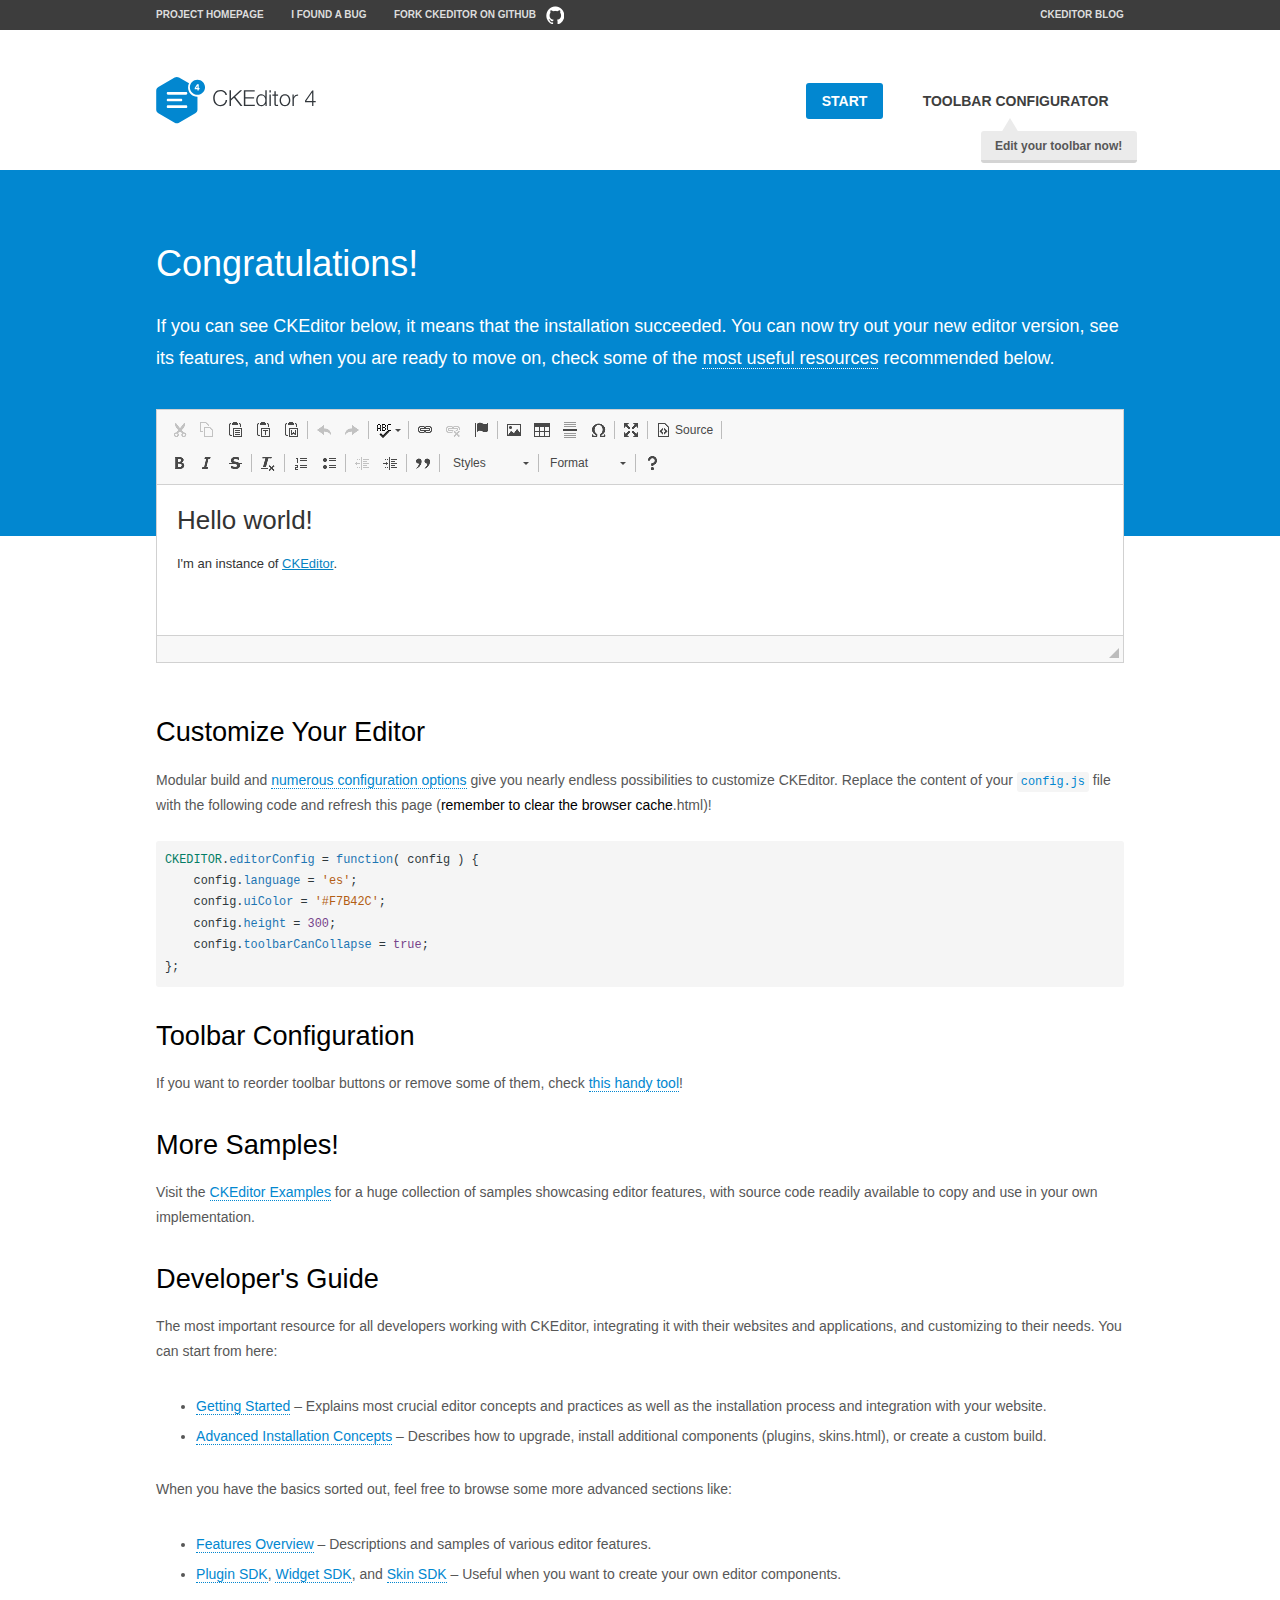
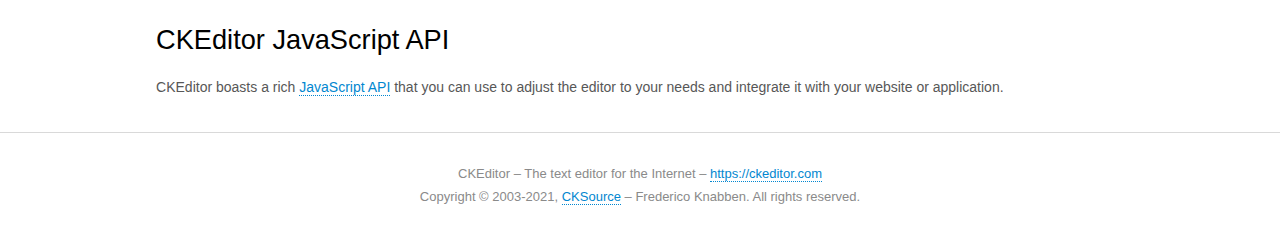
<file: resources/ckeditor/samples/index.html>
<!DOCTYPE html>
<!--
Copyright (c) 2003-2021, CKSource - Frederico Knabben. All rights reserved.
For licensing, see LICENSE.md or https://ckeditor.com/legal/ckeditor-oss-license
-->
<html lang="en">
<head>
	<meta charset="utf-8">
	<title>CKEditor Sample</title>
	<script src="../ckeditor.js"></script>
	<script src="js/sample.js"></script>
	<link rel="stylesheet" href="css/samples.css">
	<link rel="stylesheet" href="toolbarconfigurator/lib/codemirror/neo.css">
	<meta name="viewport" content="width=device-width,initial-scale=1">
	<meta name="description" content="Try the latest sample of CKEditor 4 and learn more about customizing your WYSIWYG editor with endless possibilities.">
</head>
<body id="main">

<nav class="navigation-a">
	<div class="grid-container">
		<ul class="navigation-a-left grid-width-70">
			<li><a href="https://ckeditor.com/ckeditor-4/">Project Homepage</a></li>
			<li><a href="https://github.com/ckeditor/ckeditor4/issues">I found a bug</a></li>
			<li><a href="https://github.com/ckeditor/ckeditor4" class="icon-pos-right icon-navigation-a-github">Fork CKEditor on GitHub</a></li>
		</ul>
		<ul class="navigation-a-right grid-width-30">
			<li><a href="https://ckeditor.com/blog/">CKEditor Blog</a></li>
		</ul>
	</div>
</nav>

<header class="header-a">
	<div class="grid-container">
		<h1 class="header-a-logo grid-width-30">
			<a href="index.html"><img src="img/logo.svg" onerror="this.src='img/logo.png'; this.onerror=null;" alt="CKEditor Sample"></a>
		</h1>

		<nav class="navigation-b grid-width-70">
			<ul>
				<li><a href="index.html" class="button-a button-a-background">Start</a></li>
				<li><a href="toolbarconfigurator/index.html" class="button-a">Toolbar configurator <span class="balloon-a balloon-a-nw">Edit your toolbar now!</span></a></li>
			</ul>
		</nav>
	</div>
</header>

<main>
	<div class="adjoined-top">
		<div class="grid-container">
			<div class="content grid-width-100">
				<h1>Congratulations!</h1>
				<p>
					If you can see CKEditor below, it means that the installation succeeded.
					You can now try out your new editor version, see its features, and when you are ready to move on, check some of the <a href="#sample-customize">most useful resources</a> recommended below.
				</p>
			</div>
		</div>
	</div>
	<div class="adjoined-bottom">
		<div class="grid-container">
			<div class="grid-width-100">
				<div id="editor">
					<h1>Hello world!</h1>
					<p>I'm an instance of <a href="https://ckeditor.com">CKEditor</a>.</p>
				</div>
			</div>
		</div>
	</div>

	<div class="grid-container">
		<div class="content grid-width-100">
			<section id="sample-customize">
				<h2>Customize Your Editor</h2>
				<p>Modular build and <a href="https://ckeditor.com/docs/ckeditor4/latest/guide/dev_configuration.html">numerous configuration options</a> give you nearly endless possibilities to customize CKEditor. Replace the content of your <code><a href="../config.js">config.js</a></code> file with the following code and refresh this page (<strong>remember to clear the browser cache</strong>.html)!</p>
		<pre class="cm-s-neo CodeMirror"><code><span style="padding-right: 0.1px;"><span class="cm-variable">CKEDITOR</span>.<span class="cm-property">editorConfig</span> <span class="cm-operator">=</span> <span class="cm-keyword">function</span>( <span class="cm-def">config</span> ) {</span>
<span style="padding-right: 0.1px;"><span class="cm-tab">	</span><span class="cm-variable-2">config</span>.<span class="cm-property">language</span> <span class="cm-operator">=</span> <span class="cm-string">'es'</span>;</span>
<span style="padding-right: 0.1px;"><span class="cm-tab">	</span><span class="cm-variable-2">config</span>.<span class="cm-property">uiColor</span> <span class="cm-operator">=</span> <span class="cm-string">'#F7B42C'</span>;</span>
<span style="padding-right: 0.1px;"><span class="cm-tab">	</span><span class="cm-variable-2">config</span>.<span class="cm-property">height</span> <span class="cm-operator">=</span> <span class="cm-number">300</span>;</span>
<span style="padding-right: 0.1px;"><span class="cm-tab">	</span><span class="cm-variable-2">config</span>.<span class="cm-property">toolbarCanCollapse</span> <span class="cm-operator">=</span> <span class="cm-atom">true</span>;</span>
<span style="padding-right: 0.1px;">};</span></code></pre>
			</section>

			<section>
				<h2>Toolbar Configuration</h2>
				<p>If you want to reorder toolbar buttons or remove some of them, check <a href="toolbarconfigurator/index.html">this handy tool</a>!</p>
			</section>

			<section>
				<h2>More Samples!</h2>
				<p>Visit the <a href="https://ckeditor.com/docs/ckeditor4/latest/examples/index.html">CKEditor Examples</a> for a huge collection of samples showcasing editor features, with source code readily available to copy and use in your own implementation.</p>
			</section>

			<section>
				<h2>Developer's Guide</h2>
				<p>The most important resource for all developers working with CKEditor, integrating it with their websites and applications, and customizing to their needs. You can start from here:</p>
				<ul>
					<li><a href="https://ckeditor.com/docs/ckeditor4/latest/guide/dev_installation.html">Getting Started</a> &ndash; Explains most crucial editor concepts and practices as well as the installation process and integration with your website.</li>
					<li><a href="https://ckeditor.com/docs/ckeditor4/latest/guide/dev_advanced_installation.html">Advanced Installation Concepts</a> &ndash; Describes how to upgrade, install additional components (plugins, skins.html), or create a custom build.</li>
				</ul>
					<p>When you have the basics sorted out, feel free to browse some more advanced sections like:</p>
				<ul>
					<li><a href="https://ckeditor.com/docs/ckeditor4/latest/features/index.html">Features Overview</a> &ndash; Descriptions and samples of various editor features.</li>
					<li><a href="https://ckeditor.com/docs/ckeditor4/latest/guide/plugin_sdk_intro.html">Plugin SDK</a>, <a href="https://ckeditor.com/docs/ckeditor4/latest/guide/widget_sdk_intro.html">Widget SDK</a>, and <a href="https://ckeditor.com/docs/ckeditor4/latest/guide/skin_sdk_intro.html">Skin SDK</a> &ndash; Useful when you want to create your own editor components.</li>
				</ul>
			</section>

			<section>
				<h2>CKEditor JavaScript API</h2>
				<p>CKEditor boasts a rich <a href="https://ckeditor.com/docs/ckeditor4/latest/api/index.html">JavaScript API</a> that you can use to adjust the editor to your needs and integrate it with your website or application.</p>
			</section>
		</div>
	</div>
</main>

<footer class="footer-a grid-container">
	<div class="grid-container">
		<p class="grid-width-100">
			CKEditor &ndash; The text editor for the Internet &ndash; <a class="samples" href="https://ckeditor.com/">https://ckeditor.com</a>
		</p>
		<p class="grid-width-100" id="copy">
			Copyright &copy; 2003-2021, <a class="samples" href="https://cksource.com/">CKSource</a> &ndash; Frederico Knabben. All rights reserved.
		</p>
	</div>
</footer>
<script>
	initSample();
</script>

</body>
</html>
</file>
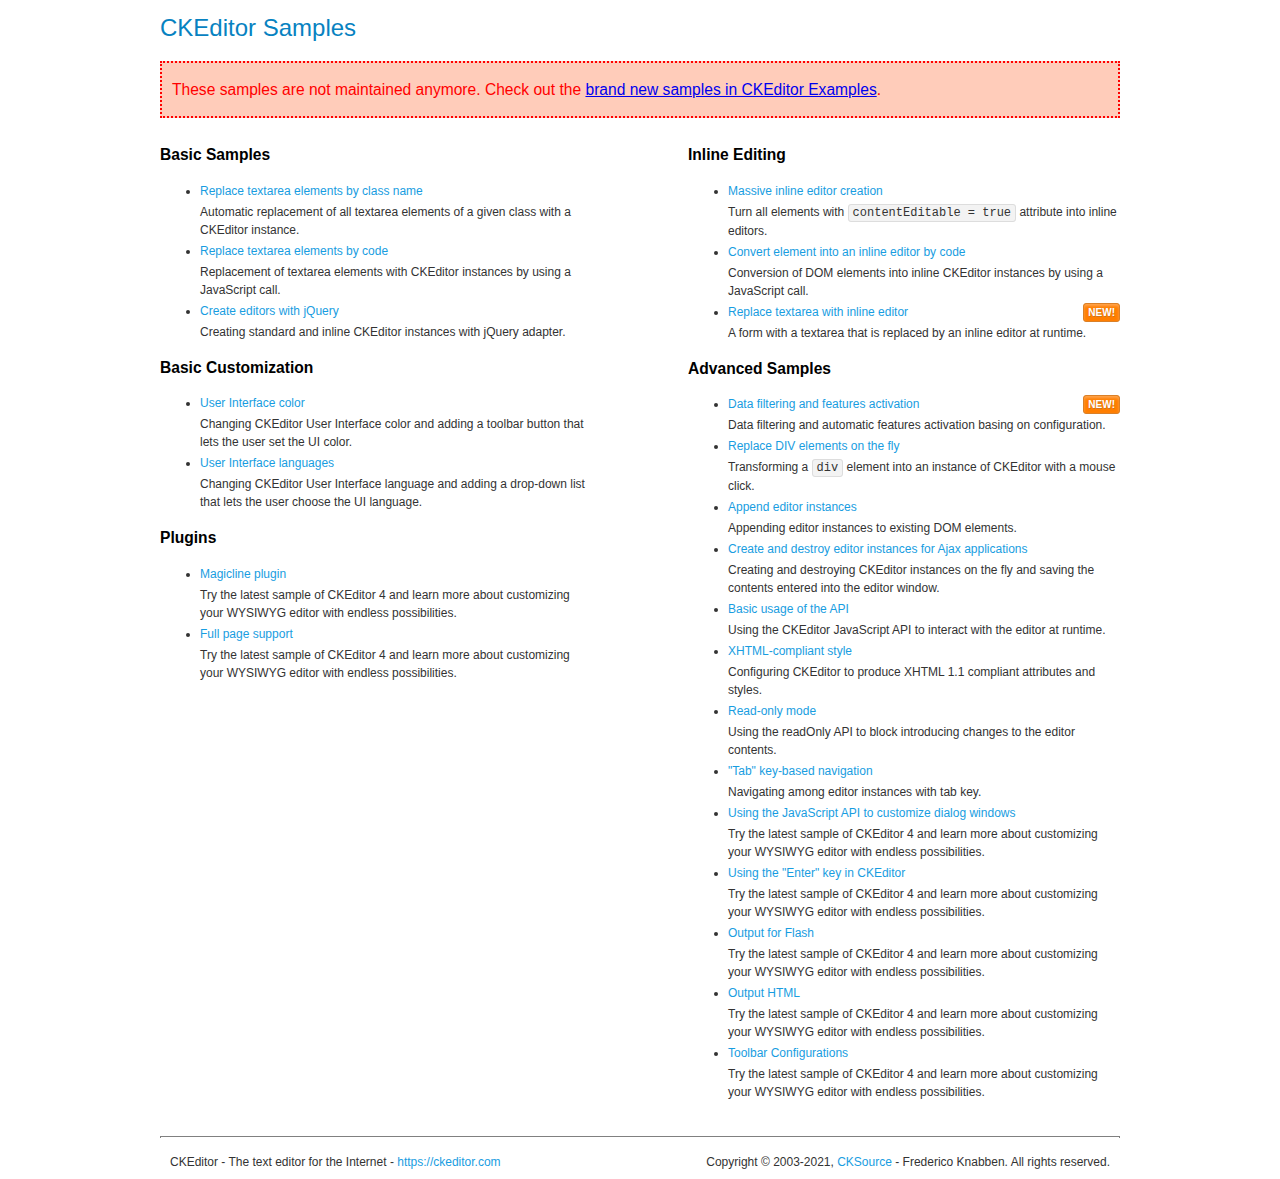
<file: resources/ckeditor/samples/old/index.html>
<!DOCTYPE html>
<!--
Copyright (c) 2003-2021, CKSource - Frederico Knabben. All rights reserved.
For licensing, see LICENSE.md or https://ckeditor.com/legal/ckeditor-oss-license
-->
<html lang="en">
<head>
	<meta charset="utf-8">
	<title>CKEditor Samples</title>
	<link rel="stylesheet" href="sample.css">
	<meta name="description" content="Try the latest sample of CKEditor 4 and learn more about customizing your WYSIWYG editor with endless possibilities.">
</head>
<body>
	<h1 class="samples">
		CKEditor Samples
	</h1>
	<div class="warning deprecated">
		These samples are not maintained anymore. Check out the <a href="https://ckeditor.com/docs/ckeditor4/latest/examples/index.html">brand new samples in CKEditor Examples</a>.
	</div>
	<div class="twoColumns">
		<div class="twoColumnsLeft">
			<h2 class="samples">
				Basic Samples
			</h2>
			<dl class="samples">
				<dt><a class="samples" href="replacebyclass.html">Replace textarea elements by class name</a></dt>
				<dd>Automatic replacement of all textarea elements of a given class with a CKEditor instance.</dd>

				<dt><a class="samples" href="replacebycode.html">Replace textarea elements by code</a></dt>
				<dd>Replacement of textarea elements with CKEditor instances by using a JavaScript call.</dd>

				<dt><a class="samples" href="jquery.html">Create editors with jQuery</a></dt>
				<dd>Creating standard and inline CKEditor instances with jQuery adapter.</dd>
			</dl>

			<h2 class="samples">
				Basic Customization
			</h2>
			<dl class="samples">
				<dt><a class="samples" href="uicolor.html">User Interface color</a></dt>
				<dd>Changing CKEditor User Interface color and adding a toolbar button that lets the user set the UI color.</dd>

				<dt><a class="samples" href="uilanguages.html">User Interface languages</a></dt>
				<dd>Changing CKEditor User Interface language and adding a drop-down list that lets the user choose the UI language.</dd>
			</dl>


			<h2 class="samples">Plugins</h2>
<dl class="samples">
<dt><a class="samples" href="magicline/magicline.html">Magicline plugin</a></dt>
<dd>Try the latest sample of CKEditor 4 and learn more about customizing your WYSIWYG editor with endless possibilities.</dd>

<dt><a class="samples" href="wysiwygarea/fullpage.html">Full page support</a></dt>
<dd>Try the latest sample of CKEditor 4 and learn more about customizing your WYSIWYG editor with endless possibilities.</dd>
</dl>
		</div>
		<div class="twoColumnsRight">
			<h2 class="samples">
				Inline Editing
			</h2>
			<dl class="samples">
				<dt><a class="samples" href="inlineall.html">Massive inline editor creation</a></dt>
				<dd>Turn all elements with <code>contentEditable = true</code> attribute into inline editors.</dd>

				<dt><a class="samples" href="inlinebycode.html">Convert element into an inline editor by code</a></dt>
				<dd>Conversion of DOM elements into inline CKEditor instances by using a JavaScript call.</dd>

				<dt><a class="samples" href="inlinetextarea.html">Replace textarea with inline editor</a> <span class="new">New!</span></dt>
				<dd>A form with a textarea that is replaced by an inline editor at runtime.</dd>

				
			</dl>

			<h2 class="samples">
				Advanced Samples
			</h2>
			<dl class="samples">
				<dt><a class="samples" href="datafiltering.html">Data filtering and features activation</a> <span class="new">New!</span></dt>
				<dd>Data filtering and automatic features activation basing on configuration.</dd>

				<dt><a class="samples" href="divreplace.html">Replace DIV elements on the fly</a></dt>
				<dd>Transforming a <code>div</code> element into an instance of CKEditor with a mouse click.</dd>

				<dt><a class="samples" href="appendto.html">Append editor instances</a></dt>
				<dd>Appending editor instances to existing DOM elements.</dd>

				<dt><a class="samples" href="ajax.html">Create and destroy editor instances for Ajax applications</a></dt>
				<dd>Creating and destroying CKEditor instances on the fly and saving the contents entered into the editor window.</dd>

				<dt><a class="samples" href="api.html">Basic usage of the API</a></dt>
				<dd>Using the CKEditor JavaScript API to interact with the editor at runtime.</dd>

				<dt><a class="samples" href="xhtmlstyle.html">XHTML-compliant style</a></dt>
				<dd>Configuring CKEditor to produce XHTML 1.1 compliant attributes and styles.</dd>

				<dt><a class="samples" href="readonly.html">Read-only mode</a></dt>
				<dd>Using the readOnly API to block introducing changes to the editor contents.</dd>

				<dt><a class="samples" href="tabindex.html">"Tab" key-based navigation</a></dt>
				<dd>Navigating among editor instances with tab key.</dd>


				
<dt><a class="samples" href="dialog/dialog.html">Using the JavaScript API to customize dialog windows</a></dt>
<dd>Try the latest sample of CKEditor 4 and learn more about customizing your WYSIWYG editor with endless possibilities.</dd>

<dt><a class="samples" href="enterkey/enterkey.html">Using the &quot;Enter&quot; key in CKEditor</a></dt>
<dd>Try the latest sample of CKEditor 4 and learn more about customizing your WYSIWYG editor with endless possibilities.</dd>

<dt><a class="samples" href="htmlwriter/outputforflash.html">Output for Flash</a></dt>
<dd>Try the latest sample of CKEditor 4 and learn more about customizing your WYSIWYG editor with endless possibilities.</dd>

<dt><a class="samples" href="htmlwriter/outputhtml.html">Output HTML</a></dt>
<dd>Try the latest sample of CKEditor 4 and learn more about customizing your WYSIWYG editor with endless possibilities.</dd>

<dt><a class="samples" href="toolbar/toolbar.html">Toolbar Configurations</a></dt>
<dd>Try the latest sample of CKEditor 4 and learn more about customizing your WYSIWYG editor with endless possibilities.</dd>

			</dl>
		</div>
	</div>
	<div id="footer">
		<hr>
		<p>
			CKEditor - The text editor for the Internet - <a class="samples" href="https://ckeditor.com/">https://ckeditor.com</a>
		</p>
		<p id="copy">
			Copyright &copy; 2003-2021, <a class="samples" href="https://cksource.com/">CKSource</a> - Frederico Knabben. All rights reserved.
		</p>
	</div>
</body>
</html>
</file>
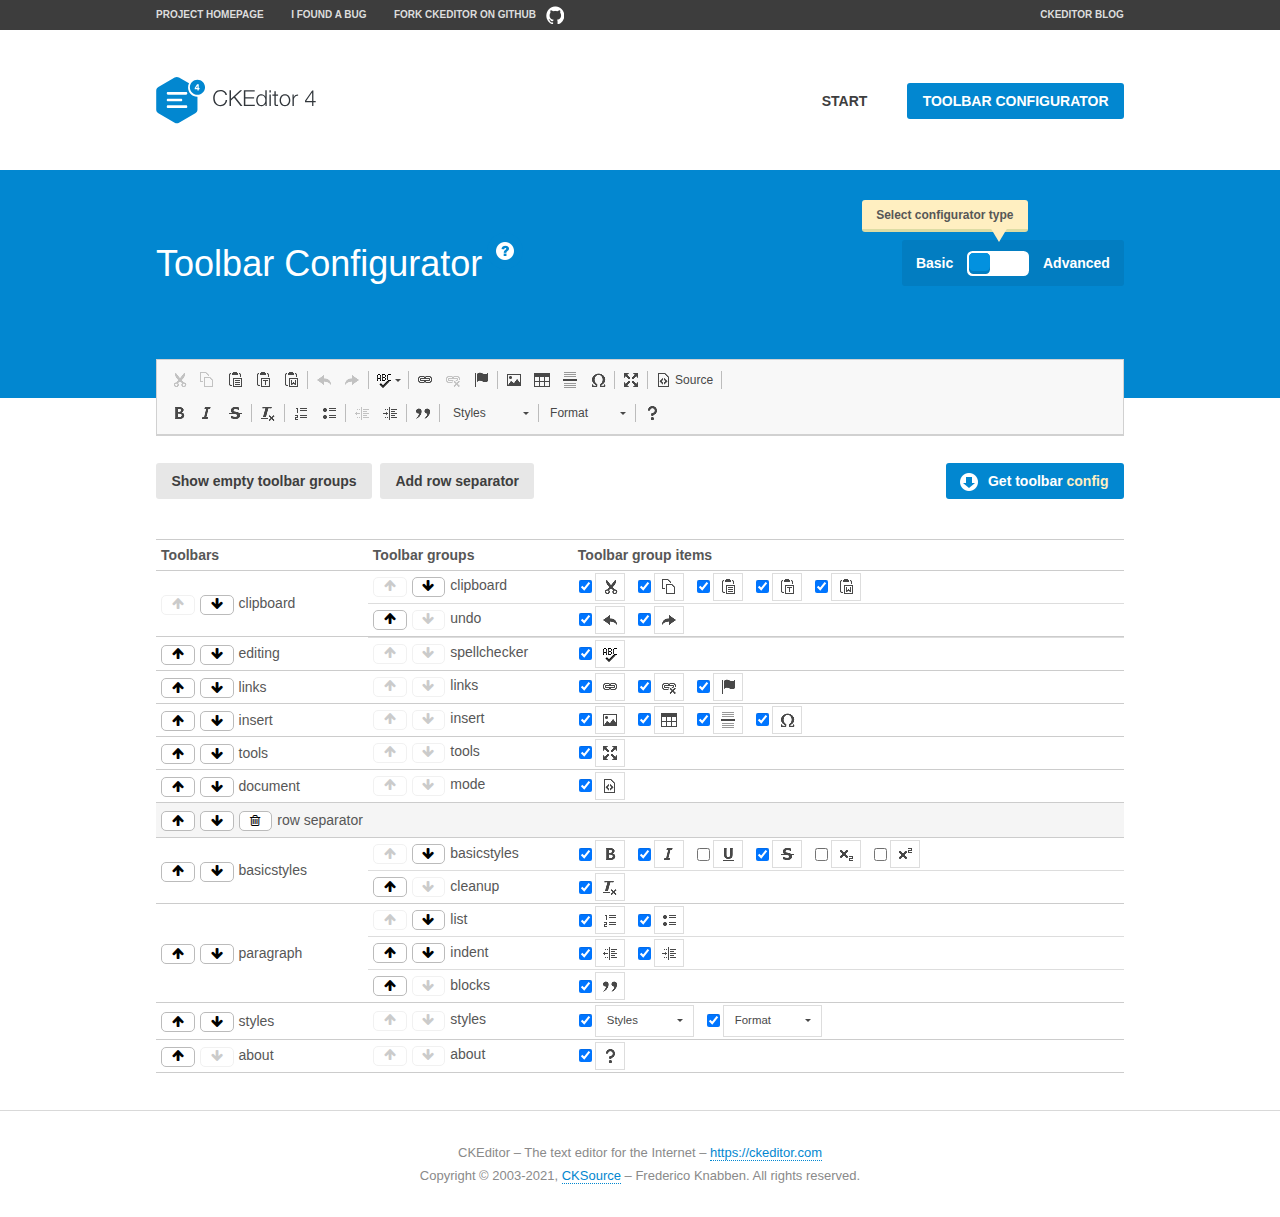
<file: resources/ckeditor/samples/toolbarconfigurator/index.html>
<!DOCTYPE html>
<!--
Copyright (c) 2003-2021, CKSource - Frederico Knabben. All rights reserved.
For licensing, see LICENSE.md or https://ckeditor.com/legal/ckeditor-oss-license
-->
<!--[if IE 8]><html class="ie8"><![endif]-->
<!--[if gt IE 8]><html><![endif]-->
<!--[if !IE]><!--><html lang="en"><!--<![endif]-->
<head>
	<meta charset="utf-8">
	<title>Toolbar Configurator</title>
	<script src="../../ckeditor.js"></script>
	<script>
		if ( CKEDITOR.env.ie && CKEDITOR.env.version < 9 )
			CKEDITOR.tools.enableHtml5Elements( document );
	</script>
	<link rel="stylesheet" href="lib/codemirror/codemirror.css">
	<link rel="stylesheet" href="lib/codemirror/show-hint.css">
	<link rel="stylesheet" href="lib/codemirror/neo.css">
	<link rel="stylesheet" href="css/fontello.css">
	<link rel="stylesheet" href="../css/samples.css">
	<meta name="description" content="Try the latest sample of CKEditor 4 and learn more about customizing your WYSIWYG editor with endless possibilities.">
</head>
<body id="toolbar">

<nav class="navigation-a">
	<div class="grid-container">
		<ul class="navigation-a-left grid-width-70">
			<li><a href="https://ckeditor.com/ckeditor-4/">Project Homepage</a></li>
			<li><a href="https://github.com/ckeditor/ckeditor4/issues">I found a bug</a></li>
			<li><a href="https://github.com/ckeditor/ckeditor4" class="icon-pos-right icon-navigation-a-github">Fork CKEditor on GitHub</a></li>
		</ul>
		<ul class="navigation-a-right grid-width-30">
			<li><a href="https://ckeditor.com/blog/">CKEditor Blog</a></li>
		</ul>
	</div>
</nav>

<header class="header-a">
	<div class="grid-container">
		<h1 class="header-a-logo grid-width-30">
			<a href="../index.html"><img src="../img/logo.svg" onerror="this.src='../img/logo.png'; this.onerror=null;" alt="CKEditor Logo"></a>
		</h1>
		<nav class="navigation-b grid-width-70">
			<ul>
				<li><a href="../index.html"  class="button-a">Start</a></li>
				<li><a href="index.html"  class="button-a button-a-background">Toolbar configurator</a></li>
			</ul>
		</nav>
	</div>
</header>

<main>
	<div class="adjoined-top">
		<div class="grid-container">
			<div class="content grid-width-100">
				<div class="grid-container-nested">
					<h1 class="grid-width-60">
						Toolbar Configurator
						<a href="#help-content" type="button" title="Configurator help" id="help" class="button-a button-a-background button-a-no-text icon-pos-left icon-question-mark">Help</a>
					</h1>

					<div class="grid-width-40 grid-switch-magic">
						<div class="switch">
							<span class="balloon-a balloon-a-se">Select configurator type</span>
							<input type="radio" name="radio" data-num="1" id="radio-basic" />
							<input type="radio" name="radio" data-num="2" id="radio-advanced" />
							<label data-for="1" for="radio-basic">Basic</label>
							<span class="switch-inner">
								<span class="handler"></span>
							</span>
							<label data-for="2" for="radio-advanced">Advanced</label>
						</div>
					</div>
				</div>
			</div>
		</div>
	</div>
	<div class="adjoined-bottom">
		<div class="grid-container">
			<div class="grid-width-100">
				<div class="editors-container">
					<div id="editor-basic"></div>
					<div id="editor-advanced"></div>
				</div>
			</div>
		</div>
	</div>

	<div class="grid-container configurator">
		<div class="content grid-width-100">
			<div class="configurator">
				<div>
					<div id="toolbarModifierWrapper"></div>
				</div>
			</div>
		</div>
	</div>

	<div id="help-content">
		<div class="grid-container">
			<div class="grid-width-100">
				<h2>What Am I Doing Here?</h2>

				<div class="grid-container grid-container-nested">
					<div class="basic">
						<div class="grid-width-50">
							<p>Arrange <a href="https://ckeditor.com/docs/ckeditor4/latest/api/CKEDITOR_config.html#cfg-toolbarGroups">toolbar groups</a>, toggle <a href="https://ckeditor.com/docs/ckeditor4/latest/api/CKEDITOR_config.html#cfg-removeButtons">button visibility</a> according to your needs and get your toolbar configuration.</p>
							<p>You can replace the content of the <a href="../../config.js"><code>config.js</code></a> file with the generated configuration. If you already set some configuration options you will need to merge both configurations.</p>
						</div>
						<div class="grid-width-50">
							<p>Read more about different ways of <a href="https://ckeditor.com/docs/ckeditor4/latest/guide/dev_configuration.html">setting configuration</a> and do not forget about <strong>clearing browser cache</strong>.</p>
							<p>Arranging toolbar groups is the recommended way of configuring the toolbar, but if you need more freedom you can use the <a href="#advanced">advanced configurator</a>.</p>
						</div>
					</div>
					<div class="advanced" style="display: none;">
						<div class="grid-width-50">
							<p>With this code editor you can edit your <a href="https://ckeditor.com/docs/ckeditor4/latest/api/CKEDITOR_config.html#cfg-toolbar">toolbar configuration</a> live.</p>
							<p>You can replace the content of the <a href="../../config.js"><code>config.js</code></a> file with the generated configuration. If you already set some configuration options you will need to merge both configurations.</p>
						</div>
						<div class="grid-width-50">
							<p>Read more about different ways of <a href="https://ckeditor.com/docs/ckeditor4/latest/guide/dev_configuration.html">setting configuration</a> and do not forget about <strong>clearing browser cache</strong>.</p>
						</div>
					</div>
				</div>

				<p class="grid-container grid-container-nested">
					<button type="button" class="help-content-close grid-width-100 button-a button-a-background">Got it. Let's play!</button>
				</p>
			</div>
		</div>
	</div>
</main>

<footer class="footer-a grid-container">
	<p class="grid-width-100">
		CKEditor &ndash; The text editor for the Internet &ndash; <a class="samples" href="https://ckeditor.com/">https://ckeditor.com</a>
	</p>
	<p class="grid-width-100" id="copy">
		Copyright &copy; 2003-2021, <a class="samples" href="https://cksource.com/">CKSource</a> &ndash; Frederico Knabben. All rights reserved.
	</p>
</footer>

<script src="lib/codemirror/codemirror.js"></script>
<script src="lib/codemirror/javascript.js"></script>
<script src="lib/codemirror/show-hint.js"></script>

<script src="js/fulltoolbareditor.js"></script>
<script src="js/abstracttoolbarmodifier.js"></script>
<script src="js/toolbarmodifier.js"></script>
<script src="js/toolbartextmodifier.js"></script>
<script src="../js/sf.js"></script>

<script>
	( function() {
		'use strict';

		var mode = ( window.location.hash.substr( 1 ) === 'advanced' ) ? 'advanced' : 'basic',
			configuratorSection = CKEDITOR.document.findOne( 'main > .grid-container.configurator' ),
			basicInstruction = CKEDITOR.document.findOne( '#help-content .basic' ),
			advancedInstruction = CKEDITOR.document.findOne( '#help-content .advanced' ),

			// Configurator mode switcher.
			modeSwitchBasic = CKEDITOR.document.getById( 'radio-basic' ),
			modeSwitchAdvanced = CKEDITOR.document.getById( 'radio-advanced' );

		// Initial setup
		function updateSwitcher() {
			if ( mode === 'advanced' ) {
				modeSwitchAdvanced.$.checked = true;
			} else {
				modeSwitchBasic.$.checked = true;
			}
		}

		updateSwitcher();

		CKEDITOR.document.getWindow().on( 'hashchange', function( e ) {
			var hash = window.location.hash.substr( 1 );
			if ( !( hash === 'advanced' || hash === 'basic' ) ) {
				return;
			}
			mode = hash;
			onToolbarsDone( mode );
		} );

		CKEDITOR.document.getWindow().on( 'resize', function() {
			updateToolbar( ( mode === 'basic' ? toolbarModifier : toolbarTextModifier )[ 'editorInstance' ] );
		} );

		function onRefresh( modifier ) {
			modifier = modifier || this;

			if ( mode === 'basic' && modifier instanceof ToolbarConfigurator.ToolbarTextModifier ) {
				return;
			}

			// CodeMirror container becomes visible, so we need to refresh and to avoid rendering problems.
			if ( mode === 'advanced' && modifier instanceof ToolbarConfigurator.ToolbarTextModifier ) {
				modifier.codeContainer.refresh();
			}

			updateToolbar( modifier.editorInstance );
		}

		function updateToolbar( editor ) {
			var editorContainer = editor.container;

			// Not always editor is loaded.
			if ( !editorContainer ) {
				return;
			}

			var displayStyle = editorContainer.getStyle( 'display' );

			editorContainer.setStyle( 'display', 'block' );

			var newHeight = editorContainer.getSize( 'height' );

			var newMarginTop = parseInt( editorContainer.getComputedStyle( 'margin-top' ), 10 );
			newMarginTop = ( isNaN( newMarginTop ) ? 0 : Number( newMarginTop ) );

			var newMarginBottom = parseInt( editorContainer.getComputedStyle( 'margin-bottom' ), 10 );
			newMarginBottom = ( isNaN( newMarginBottom ) ? 0 : Number( newMarginBottom ) );

			var result = newHeight + newMarginTop + newMarginBottom;

			editorContainer.setStyle( 'display', displayStyle );

			editor.container.getAscendant( 'div' ).setStyle( 'height', result + 'px' );
		}

		var toolbarModifier = new ToolbarConfigurator.ToolbarModifier( 'editor-basic' );

		var done = 0;
		toolbarModifier.init( onToolbarInit );
		toolbarModifier.onRefresh = onRefresh;

		CKEDITOR.document.getById( 'toolbarModifierWrapper' ).append( toolbarModifier.mainContainer );

		var toolbarTextModifier = new ToolbarConfigurator.ToolbarTextModifier( 'editor-advanced' );
		toolbarTextModifier.init( onToolbarInit );
		toolbarTextModifier.onRefresh = onRefresh;

		function onToolbarInit() {
			if ( ++done === 2 ) {
				onToolbarsDone();

				positionSticky.watch( CKEDITOR.document.findOne( '.toolbar' ), function() {
					return mode === 'advanced';
				} );
			}
		}

		function onToolbarsDone() {
			if ( mode === 'basic' ) {
				toggleModeBasic( false );
			} else {
				toggleModeAdvanced( false );
			}

			updateSwitcher();

			setTimeout( function() {
				CKEDITOR.document.findOne( '.editors-container' ).addClass( 'active' );
				CKEDITOR.document.findOne( '#toolbarModifierWrapper' ).addClass( 'active' );
			}, 200 );
		}

		CKEDITOR.document.getById( 'toolbarModifierWrapper' ).append( toolbarTextModifier.mainContainer );

		function toogleModeSwitch( onElement, offElement, onModifier, offModifier ) {
			onElement.addClass( 'fancy-button-active' );
			offElement.removeClass( 'fancy-button-active' );

			onModifier.showUI();
			offModifier.hideUI();
		}

		function toggleModeBasic( callOnRefresh ) {
			callOnRefresh = ( callOnRefresh !== false );
			mode = 'basic';
			window.location.hash = '#basic';
			toogleModeSwitch( modeSwitchBasic, modeSwitchAdvanced, toolbarModifier, toolbarTextModifier );

			configuratorSection.removeClass( 'freed-width' );
			basicInstruction.show();
			advancedInstruction.hide();

			callOnRefresh && onRefresh( toolbarModifier );
		}

		function toggleModeAdvanced( callOnRefresh ) {
			callOnRefresh = ( callOnRefresh !== false );
			mode = 'advanced';
			window.location.hash = '#advanced';
			toogleModeSwitch( modeSwitchAdvanced, modeSwitchBasic, toolbarTextModifier, toolbarModifier );

			configuratorSection.addClass( 'freed-width' );
			advancedInstruction.show();
			basicInstruction.hide();

			callOnRefresh && onRefresh( toolbarTextModifier );
		}

		modeSwitchBasic.on( 'click', toggleModeBasic );
		modeSwitchAdvanced.on( 'click', toggleModeAdvanced );

		//
		// Position:sticky for the toolbar.
		//

		// Will make elements behave like they were styled with position:sticky.
		var positionSticky = {
			// Store object: {
			// 		element: CKEDITOR.dom.element, // Element which will float.
			// 		placeholder: CKEDITOR.dom.element, // Placeholder which is place to prevent page bounce.
			// 		isFixed: boolean // Whether element float now.
			// }
			watched: [],

			active: [],

			staticContainer: null,

			init: function() {
				var element = CKEDITOR.dom.element.createFromHtml(
					'<div class="staticContainer">' +
						'<div class="grid-container" >' +
							'<div class="grid-width-100">' +
								'<div class="inner"></div>' +
							'</div>' +
						'</div>' +
					'</div>' );

				this.staticContainer = element.findOne( '.inner' );

				CKEDITOR.document.getBody().append( element );
			},

			watch: function( element, preventFunc ) {
				this.watched.push( {
					element: element,
					placeholder: new CKEDITOR.dom.element( 'div' ),
					isFixed: false,
					preventFunc: preventFunc
				} );
			},

			checkAll: function() {
				for ( var i = 0; i < this.watched.length; i++ ) {
					this.check( this.watched[ i ] );
				}
			},

			check: function( element ) {
				var isFixed = element.isFixed;
				var shouldBeFixed = this.shouldBeFixed( element );

				// Nothing to be done.
				if ( isFixed === shouldBeFixed ) {
					return;
				}

				var placeholder = element.placeholder;

				if ( isFixed ) {
					// Unfixing.

					element.element.insertBefore( placeholder );
					placeholder.remove();

					element.element.removeStyle( 'margin' );

					this.active.splice( CKEDITOR.tools.indexOf( this.active, element ), 1 );

				} else {
					// Fixing.
					placeholder.setStyle( 'width', element.element.getSize( 'width' ) + 'px' );
					placeholder.setStyle( 'height', element.element.getSize( 'height' ) + 'px' );
					placeholder.setStyle( 'margin-bottom', element.element.getComputedStyle( 'margin-bottom' ) );
					placeholder.setStyle( 'display', element.element.getComputedStyle( 'display' ) );
					placeholder.insertAfter( element.element );

					this.staticContainer.append( element.element );

					this.active.push( element );
				}

				element.isFixed = !element.isFixed;
			},

			shouldBeFixed: function( element ) {
				if ( element.preventFunc && element.preventFunc() ) {
					return false;
				}

				// If element is already fixed we are checking it's placeholder.
				var related = ( element.isFixed ? element.placeholder : element.element ),
					clientRect = related.$.getBoundingClientRect(),
					staticHeight = this.staticContainer.getSize('height' ),
					elemHeight = element.element.getSize( 'height' );

				if ( element.isFixed ) {
					return ( clientRect.top + elemHeight < staticHeight );
				} else {
					return ( clientRect.top < staticHeight );
				}
			}
		};

		positionSticky.init();

		CKEDITOR.document.getWindow().on( 'scroll',
			CKEDITOR.tools.eventsBuffer( 100, positionSticky.checkAll, positionSticky ).input
		);

		// Make the toolbar sticky.
		positionSticky.watch( CKEDITOR.document.findOne( '.editors-container' ) );

		// Help button and help-content.
		( function() {
			var helpButton = CKEDITOR.document.getById( 'help' ),
				helpContent = CKEDITOR.document.getById( 'help-content' );

			// Don't show help button on IE8 because it's unsupported by Pico Modal.
			if ( CKEDITOR.env.ie && CKEDITOR.env.version == 8 ) {
				helpButton.hide();
			} else {
				// Display help modal when the button is clicked.
				helpButton.on( 'click', function( evt ) {
					SF.modal( {
						// Clone modal content from DOM.
						content: helpContent.getHtml(),

						afterCreate: function( modal ) {
							// Enable modal content button to close the modal.
							new CKEDITOR.dom.element( modal.modalElem() ).findOne( '.help-content-close' ).once( 'click', modal.close );
						}
					} ).show();
				} );
			}
		} )();
	} )();
</script>
</body>
</html>
</file>
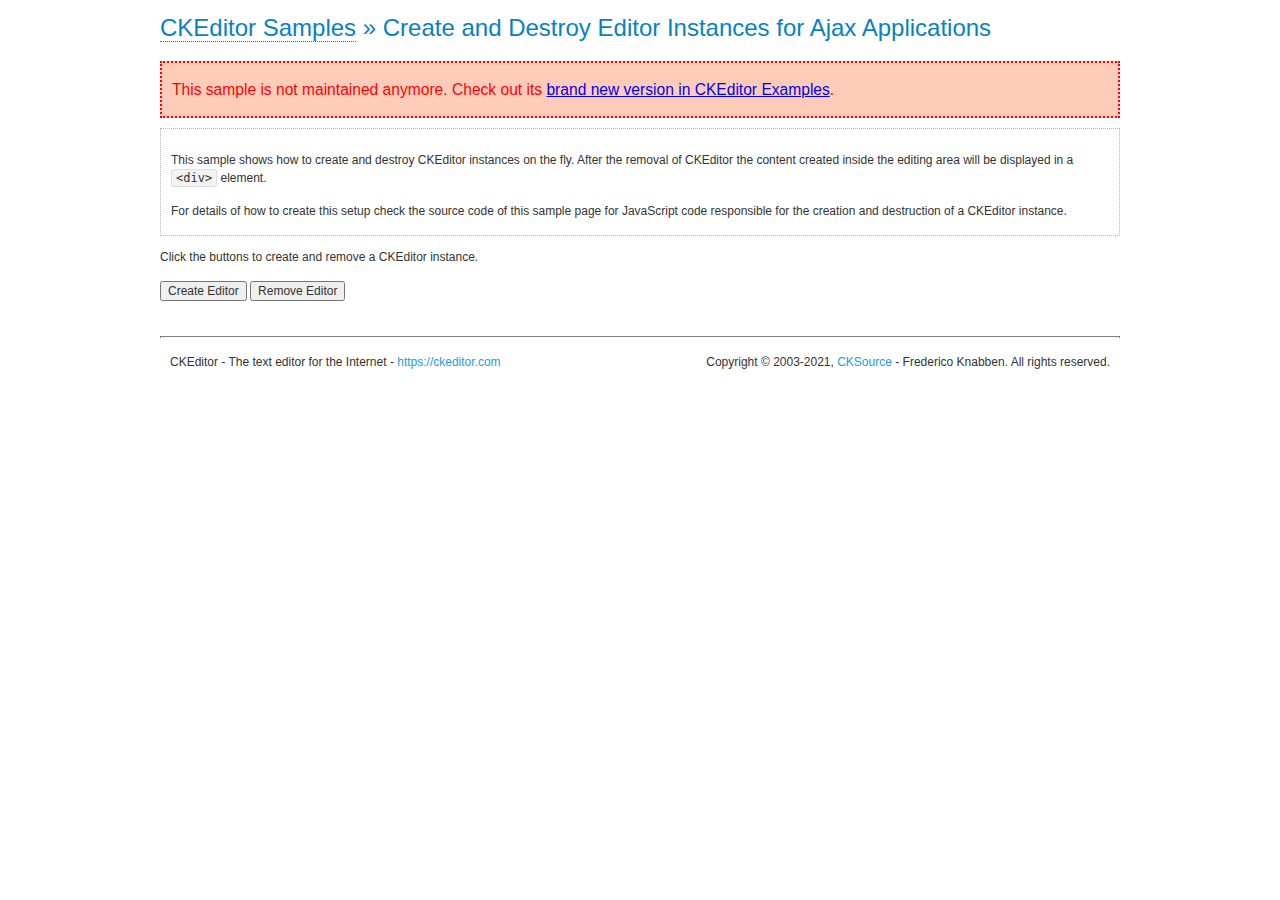
<file: resources/ckeditor/samples/old/ajax.html>
<!DOCTYPE html>
<!--
Copyright (c) 2003-2021, CKSource - Frederico Knabben. All rights reserved.
For licensing, see LICENSE.md or https://ckeditor.com/legal/ckeditor-oss-license
-->
<html lang="en">
<head>
	<meta charset="utf-8">
	<title>Ajax &mdash; CKEditor Sample</title>
	<script src="../../ckeditor.js"></script>
	<link rel="stylesheet" href="sample.css">
	<meta name="description" content="Try the latest sample of CKEditor 4 and learn more about customizing your WYSIWYG editor with endless possibilities.">
	<script>

		var editor, html = '';

		function createEditor() {
			if ( editor )
				return;

			// Create a new editor inside the <div id="editor">, setting its value to html
			var config = {};
			editor = CKEDITOR.appendTo( 'editor', config, html );
		}

		function removeEditor() {
			if ( !editor )
				return;

			// Retrieve the editor contents. In an Ajax application, this data would be
			// sent to the server or used in any other way.
			document.getElementById( 'editorcontents' ).innerHTML = html = editor.getData();
			document.getElementById( 'contents' ).style.display = '';

			// Destroy the editor.
			editor.destroy();
			editor = null;
		}

	</script>
</head>
<body>
	<h1 class="samples">
		<a href="index.html">CKEditor Samples</a> &raquo; Create and Destroy Editor Instances for Ajax Applications
	</h1>
	<div class="warning deprecated">
		This sample is not maintained anymore. Check out its <a href="https://ckeditor.com/docs/ckeditor4/latest/examples/saveajax.html">brand new version in CKEditor Examples</a>.
	</div>
	<div class="description">
		<p>
			This sample shows how to create and destroy CKEditor instances on the fly. After the removal of CKEditor the content created inside the editing
			area will be displayed in a <code>&lt;div&gt;</code> element.
		</p>
		<p>
			For details of how to create this setup check the source code of this sample page
			for JavaScript code responsible for the creation and destruction of a CKEditor instance.
		</p>
	</div>
	<p>Click the buttons to create and remove a CKEditor instance.</p>
	<p>
		<input onclick="createEditor();" type="button" value="Create Editor">
		<input onclick="removeEditor();" type="button" value="Remove Editor">
	</p>
	<!-- This div will hold the editor. -->
	<div id="editor">
	</div>
	<div id="contents" style="display: none">
		<p>
			Edited Contents:
		</p>
		<!-- This div will be used to display the editor contents. -->
		<div id="editorcontents">
		</div>
	</div>
	<div id="footer">
		<hr>
		<p>
			CKEditor - The text editor for the Internet - <a class="samples" href="https://ckeditor.com/">https://ckeditor.com</a>
		</p>
		<p id="copy">
			Copyright &copy; 2003-2021, <a class="samples" href="https://cksource.com/">CKSource</a> - Frederico
			Knabben. All rights reserved.
		</p>
	</div>
</body>
</html>
</file>
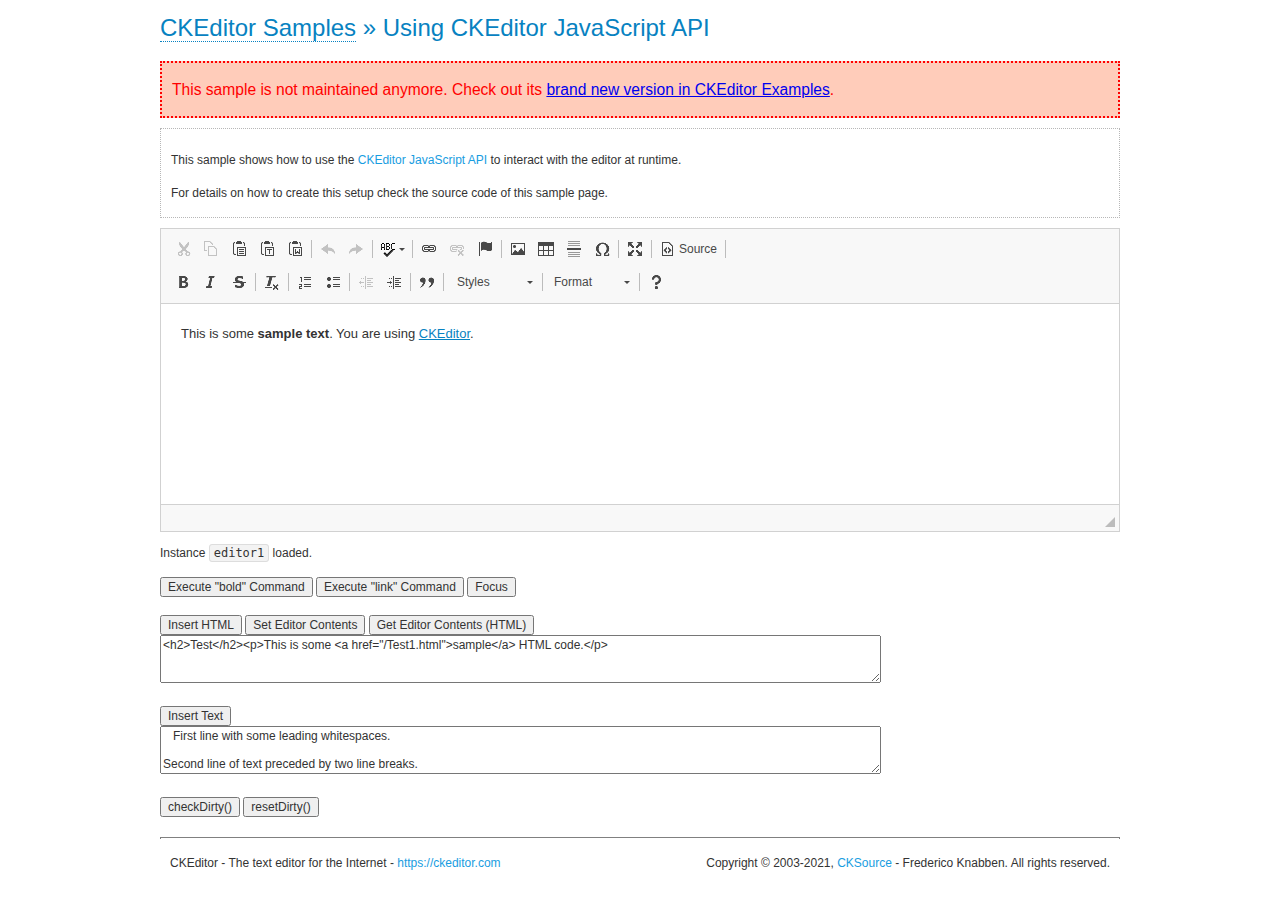
<file: resources/ckeditor/samples/old/api.html>
<!DOCTYPE html>
<!--
Copyright (c) 2003-2021, CKSource - Frederico Knabben. All rights reserved.
For licensing, see LICENSE.md or https://ckeditor.com/legal/ckeditor-oss-license
-->
<html lang="en">
<head>
	<meta charset="utf-8">
	<title>API Usage &mdash; CKEditor Sample</title>
	<script src="../../ckeditor.js"></script>
	<link href="sample.css" rel="stylesheet">
	<meta name="description" content="Try the latest sample of CKEditor 4 and learn more about customizing your WYSIWYG editor with endless possibilities.">
	<script>

// The instanceReady event is fired, when an instance of CKEditor has finished
// its initialization.
CKEDITOR.on( 'instanceReady', function( ev ) {
	// Show the editor name and description in the browser status bar.
	document.getElementById( 'eMessage' ).innerHTML = 'Instance <code>' + ev.editor.name + '<\/code> loaded.';

	// Show this sample buttons.
	document.getElementById( 'eButtons' ).style.display = 'block';
});

function InsertHTML() {
	// Get the editor instance that we want to interact with.
	var editor = CKEDITOR.instances.editor1;
	var value = document.getElementById( 'htmlArea' ).value;

	// Check the active editing mode.
	if ( editor.mode == 'wysiwyg' )
	{
		// Insert HTML code.
		// https://ckeditor.com/docs/ckeditor4/latest/api/CKEDITOR_editor.html#method-insertHtml
		editor.insertHtml( value );
	}
	else
		alert( 'You must be in WYSIWYG mode!' );
}

function InsertText() {
	// Get the editor instance that we want to interact with.
	var editor = CKEDITOR.instances.editor1;
	var value = document.getElementById( 'txtArea' ).value;

	// Check the active editing mode.
	if ( editor.mode == 'wysiwyg' )
	{
		// Insert as plain text.
		// https://ckeditor.com/docs/ckeditor4/latest/api/CKEDITOR_editor.html#method-insertText
		editor.insertText( value );
	}
	else
		alert( 'You must be in WYSIWYG mode!' );
}

function SetContents() {
	// Get the editor instance that we want to interact with.
	var editor = CKEDITOR.instances.editor1;
	var value = document.getElementById( 'htmlArea' ).value;

	// Set editor contents (replace current contents).
	// https://ckeditor.com/docs/ckeditor4/latest/api/CKEDITOR_editor.html#method-setData
	editor.setData( value );
}

function GetContents() {
	// Get the editor instance that you want to interact with.
	var editor = CKEDITOR.instances.editor1;

	// Get editor contents
	// https://ckeditor.com/docs/ckeditor4/latest/api/CKEDITOR_editor.html#method-getData
	alert( editor.getData() );
}

function ExecuteCommand( commandName ) {
	// Get the editor instance that we want to interact with.
	var editor = CKEDITOR.instances.editor1;

	// Check the active editing mode.
	if ( editor.mode == 'wysiwyg' )
	{
		// Execute the command.
		// https://ckeditor.com/docs/ckeditor4/latest/api/CKEDITOR_editor.html#method-execCommand
		editor.execCommand( commandName );
	}
	else
		alert( 'You must be in WYSIWYG mode!' );
}

function CheckDirty() {
	// Get the editor instance that we want to interact with.
	var editor = CKEDITOR.instances.editor1;
	// Checks whether the current editor contents present changes when compared
	// to the contents loaded into the editor at startup
	// https://ckeditor.com/docs/ckeditor4/latest/api/CKEDITOR_editor.html#method-checkDirty
	alert( editor.checkDirty() );
}

function ResetDirty() {
	// Get the editor instance that we want to interact with.
	var editor = CKEDITOR.instances.editor1;
	// Resets the "dirty state" of the editor (see CheckDirty())
	// https://ckeditor.com/docs/ckeditor4/latest/api/CKEDITOR_editor.html#method-resetDirty
	editor.resetDirty();
	alert( 'The "IsDirty" status has been reset' );
}

function Focus() {
	CKEDITOR.instances.editor1.focus();
}

function onFocus() {
	document.getElementById( 'eMessage' ).innerHTML = '<b>' + this.name + ' is focused </b>';
}

function onBlur() {
	document.getElementById( 'eMessage' ).innerHTML = this.name + ' lost focus';
}

	</script>

</head>
<body>
	<h1 class="samples">
		<a href="index.html">CKEditor Samples</a> &raquo; Using CKEditor JavaScript API
	</h1>
	<div class="warning deprecated">
		This sample is not maintained anymore. Check out its <a href="https://ckeditor.com/docs/ckeditor4/latest/examples/api.html">brand new version in CKEditor Examples</a>.
	</div>
	<div class="description">
	<p>
		This sample shows how to use the
		<a class="samples" href="https://ckeditor.com/docs/ckeditor4/latest/api/CKEDITOR_editor.html">CKEditor JavaScript API</a>
		to interact with the editor at runtime.
	</p>
	<p>
		For details on how to create this setup check the source code of this sample page.
	</p>
	</div>

	<!-- This <div> holds alert messages to be display in the sample page. -->
	<div id="alerts">
		<noscript>
			<p>
				<strong>CKEditor requires JavaScript to run</strong>. In a browser with no JavaScript
				support, like yours, you should still see the contents (HTML data) and you should
				be able to edit it normally, without a rich editor interface.
			</p>
		</noscript>
	</div>
	<form action="../../../samples/sample_posteddata.php" method="post">
		<textarea cols="100" id="editor1" name="editor1" rows="10">&lt;p&gt;This is some &lt;strong&gt;sample text&lt;/strong&gt;. You are using &lt;a href="https://ckeditor.com/"&gt;CKEditor&lt;/a&gt;.&lt;/p&gt;</textarea>

		<script>
			// Replace the <textarea id="editor1"> with an CKEditor instance.
			CKEDITOR.replace( 'editor1', {
				on: {
					focus: onFocus,
					blur: onBlur,

					// Check for availability of corresponding plugins.
					pluginsLoaded: function( evt ) {
						var doc = CKEDITOR.document, ed = evt.editor;
						if ( !ed.getCommand( 'bold' ) )
							doc.getById( 'exec-bold' ).hide();
						if ( !ed.getCommand( 'link' ) )
							doc.getById( 'exec-link' ).hide();
					}
				}
			});
		</script>

		<p id="eMessage">
		</p>

		<div id="eButtons" style="display: none">
			<input id="exec-bold" onclick="ExecuteCommand('bold');" type="button" value="Execute &quot;bold&quot; Command">
			<input id="exec-link" onclick="ExecuteCommand('link');" type="button" value="Execute &quot;link&quot; Command">
			<input onclick="Focus();" type="button" value="Focus">
			<br><br>
			<input onclick="InsertHTML();" type="button" value="Insert HTML">
			<input onclick="SetContents();" type="button" value="Set Editor Contents">
			<input onclick="GetContents();" type="button" value="Get Editor Contents (HTML)">
			<br>
			<textarea cols="100" id="htmlArea" rows="3">&lt;h2&gt;Test&lt;/h2&gt;&lt;p&gt;This is some &lt;a href="/Test1.html"&gt;sample&lt;/a&gt; HTML code.&lt;/p&gt;</textarea>
			<br>
			<br>
			<input onclick="InsertText();" type="button" value="Insert Text">
			<br>
			<textarea cols="100" id="txtArea" rows="3">   First line with some leading whitespaces.

Second line of text preceded by two line breaks.</textarea>
			<br>
			<br>
			<input onclick="CheckDirty();" type="button" value="checkDirty()">
			<input onclick="ResetDirty();" type="button" value="resetDirty()">
		</div>
	</form>
	<div id="footer">
		<hr>
		<p>
			CKEditor - The text editor for the Internet - <a class="samples" href="https://ckeditor.com/">https://ckeditor.com</a>
		</p>
		<p id="copy">
			Copyright &copy; 2003-2021, <a class="samples" href="https://cksource.com/">CKSource</a> - Frederico
			Knabben. All rights reserved.
		</p>
	</div>
</body>
</html>
</file>
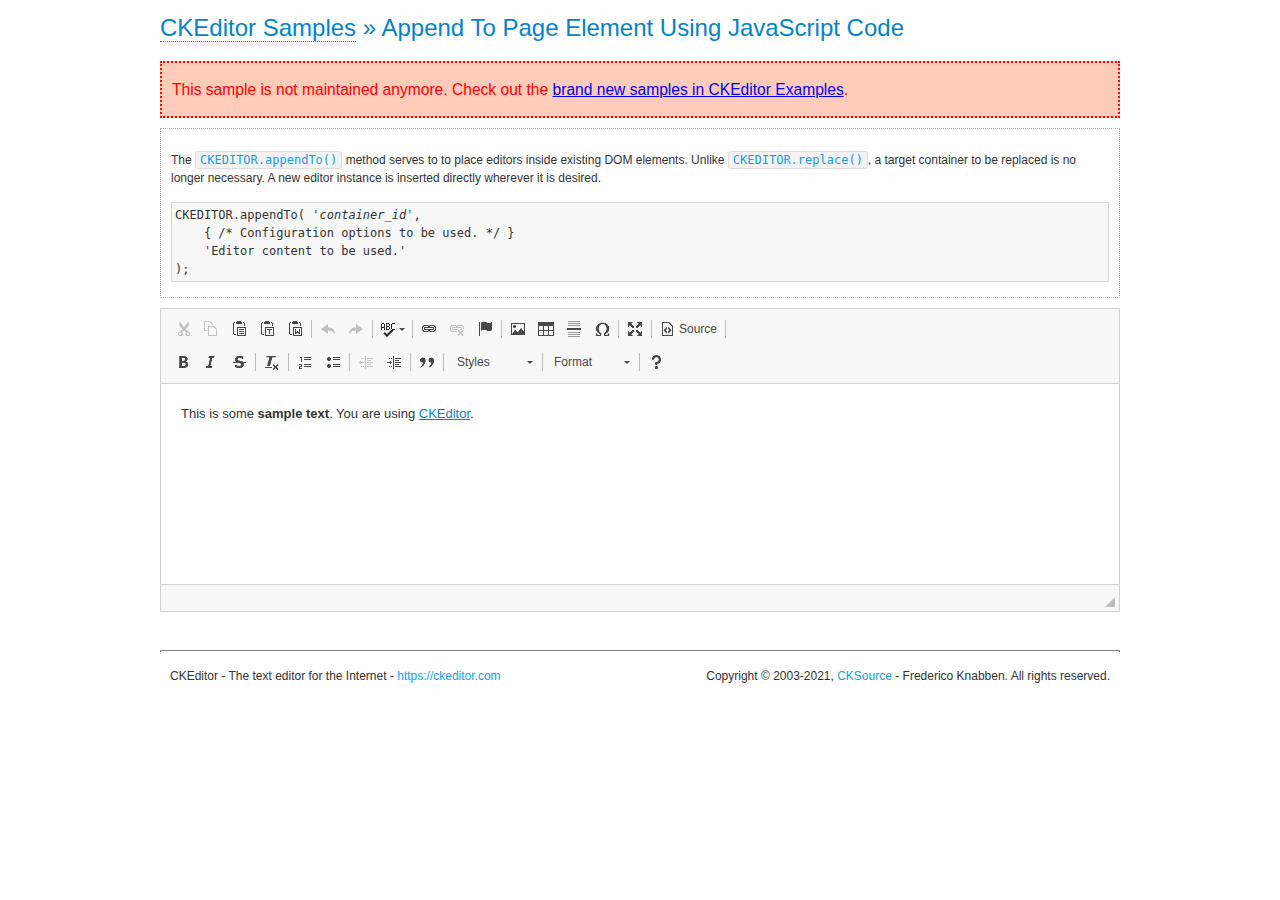
<file: resources/ckeditor/samples/old/appendto.html>
<!DOCTYPE html>
<!--
Copyright (c) 2003-2021, CKSource - Frederico Knabben. All rights reserved.
For licensing, see LICENSE.md or https://ckeditor.com/legal/ckeditor-oss-license
-->
<html lang="en">
<head>
	<meta charset="utf-8">
	<title>Append To Page Element Using JavaScript Code &mdash; CKEditor Sample</title>
	<script src="../../ckeditor.js"></script>
	<link rel="stylesheet" href="sample.css">
	<meta name="description" content="Try the latest sample of CKEditor 4 and learn more about customizing your WYSIWYG editor with endless possibilities.">
</head>
<body>
	<h1 class="samples">
		<a href="index.html">CKEditor Samples</a> &raquo; Append To Page Element Using JavaScript Code
	</h1>
	<div class="warning deprecated">
		This sample is not maintained anymore. Check out the <a href="https://ckeditor.com/docs/ckeditor4/latest/examples/index.html">brand new samples in CKEditor Examples</a>.
	</div>
	<div id="section1">
		<div class="description">
			<p>
				The <code><a class="samples" href="https://ckeditor.com/docs/ckeditor4/latest/api/CKEDITOR.html#method-appendTo">CKEDITOR.appendTo()</a></code> method serves to to place editors inside existing DOM elements. Unlike <code><a class="samples" href="https://ckeditor.com/docs/ckeditor4/latest/api/CKEDITOR.html#method-replace">CKEDITOR.replace()</a></code>,
				a target container to be replaced is no longer necessary. A new editor
				instance is inserted directly wherever it is desired.
			</p>
<pre class="samples">CKEDITOR.appendTo( '<em>container_id</em>',
	{ /* Configuration options to be used. */ }
	'Editor content to be used.'
);</pre>
		</div>
		<script>

			// This call can be placed at any point after the
			// DOM element to append CKEditor to or inside the <head><script>
			// in a window.onload event handler.

			// Append a CKEditor instance using the default configuration and the
			// provided content to the <div> element of ID "section1".
			CKEDITOR.appendTo( 'section1',
				null,
				'<p>This is some <strong>sample text</strong>. You are using <a href="https://ckeditor.com/">CKEditor</a>.</p>'
			);

		</script>
	</div>
	<br>
	<div id="footer">
		<hr>
		<p>
			CKEditor - The text editor for the Internet - <a class="samples" href="https://ckeditor.com/">https://ckeditor.com</a>
		</p>
		<p id="copy">
			Copyright &copy; 2003-2021, <a class="samples" href="https://cksource.com/">CKSource</a> - Frederico
			Knabben. All rights reserved.
		</p>
	</div>
</body>
</html>
</file>
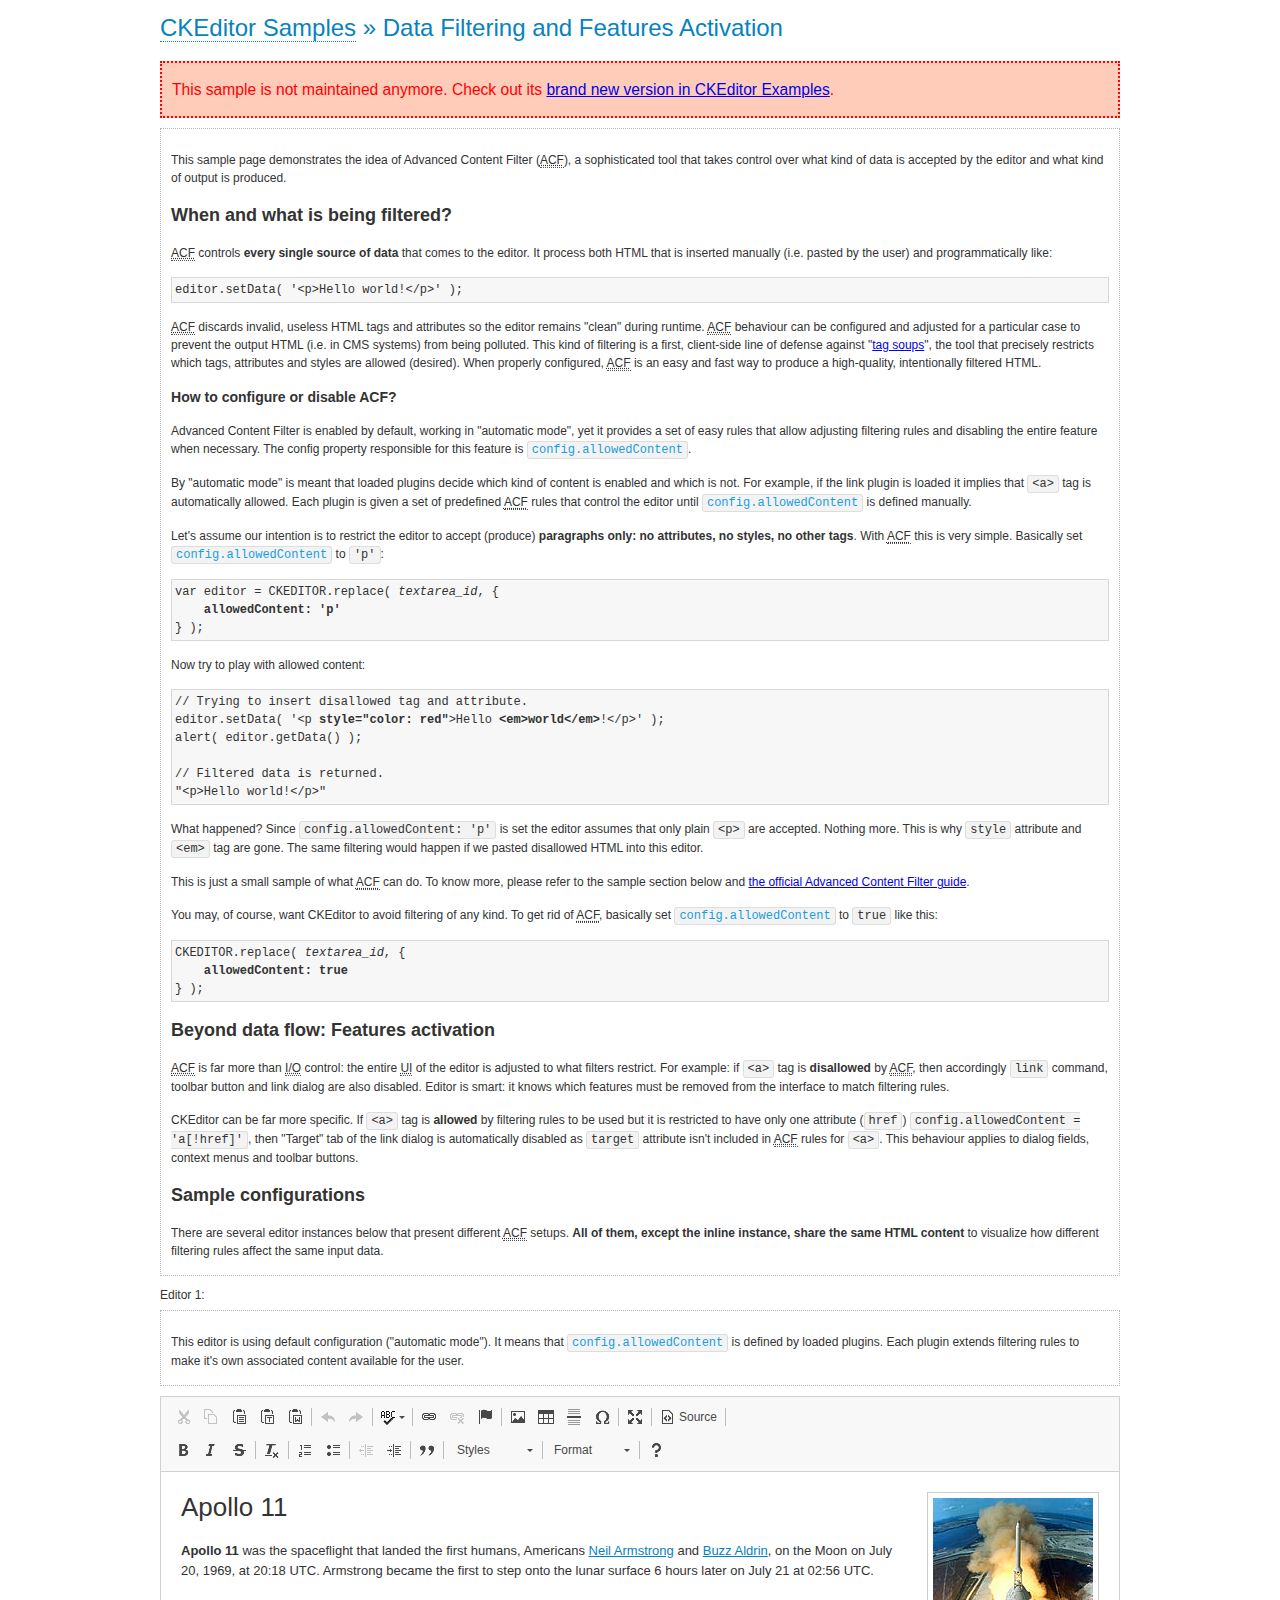
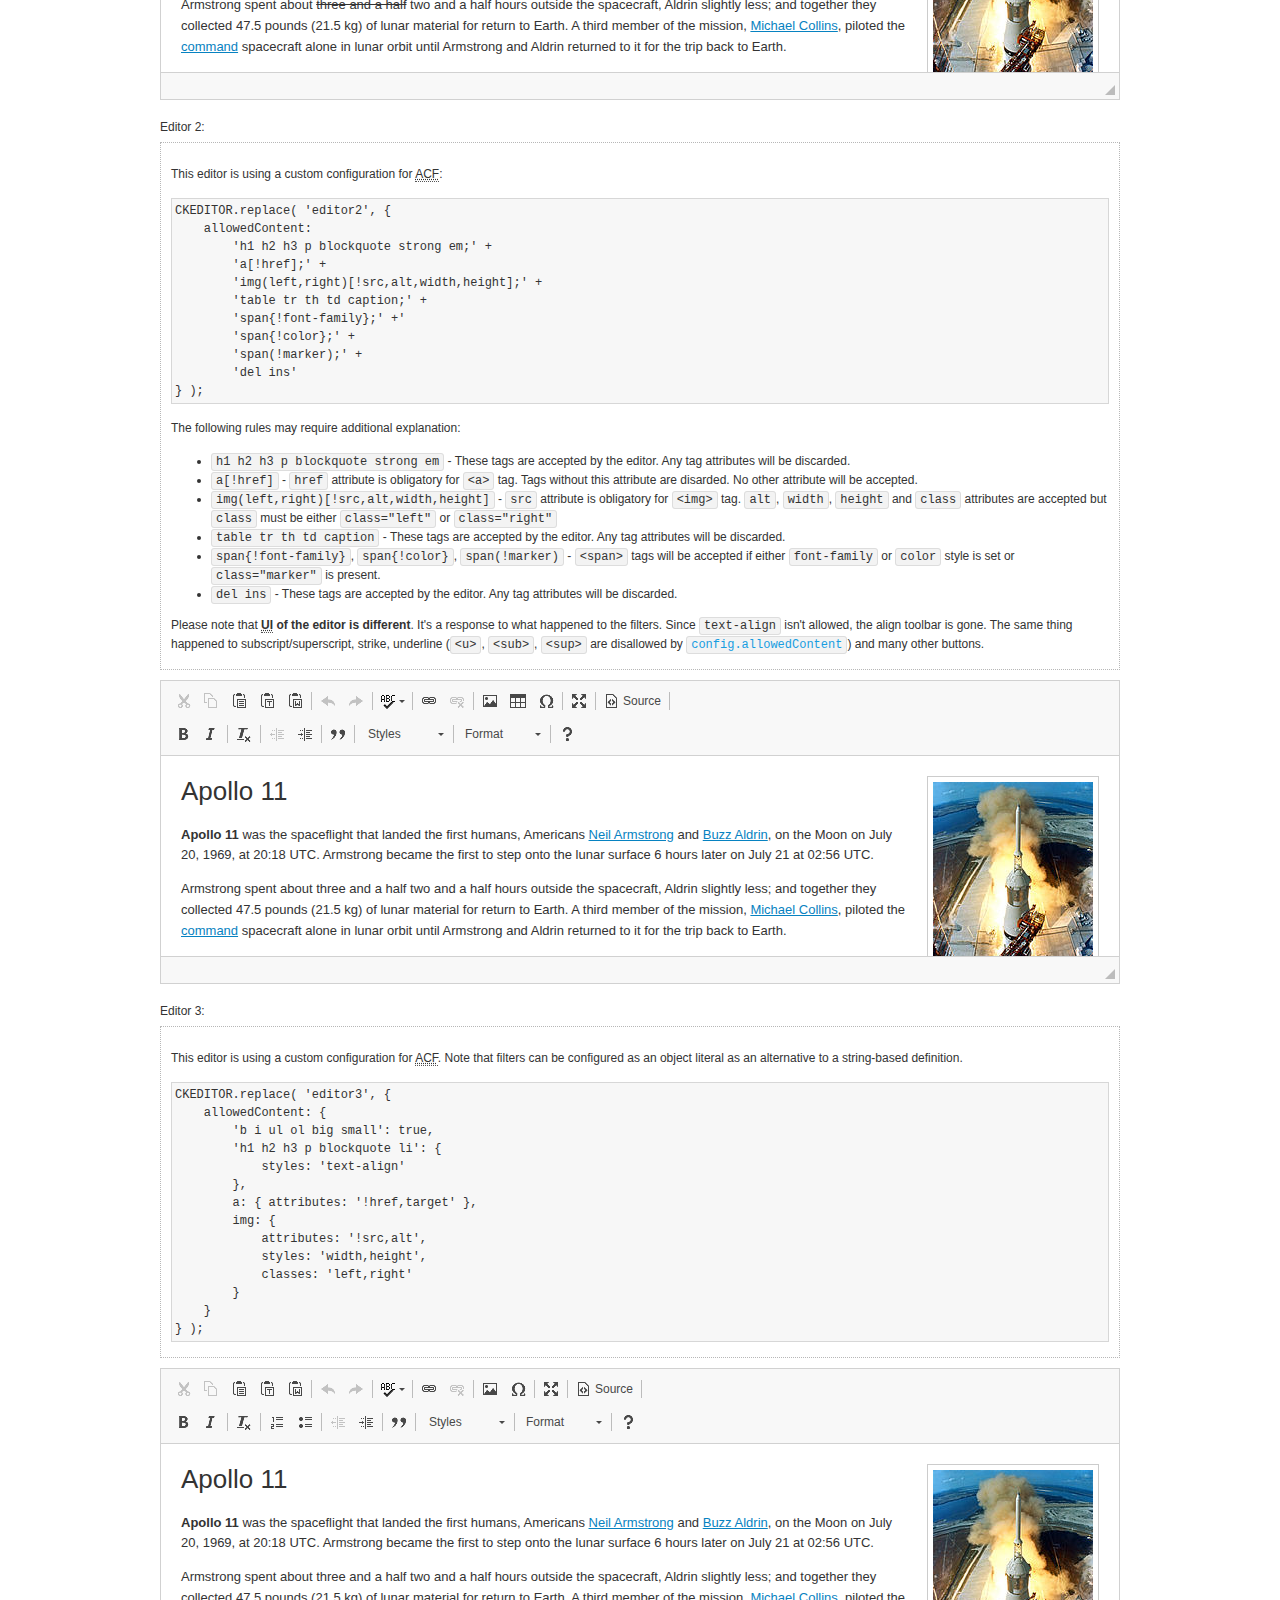
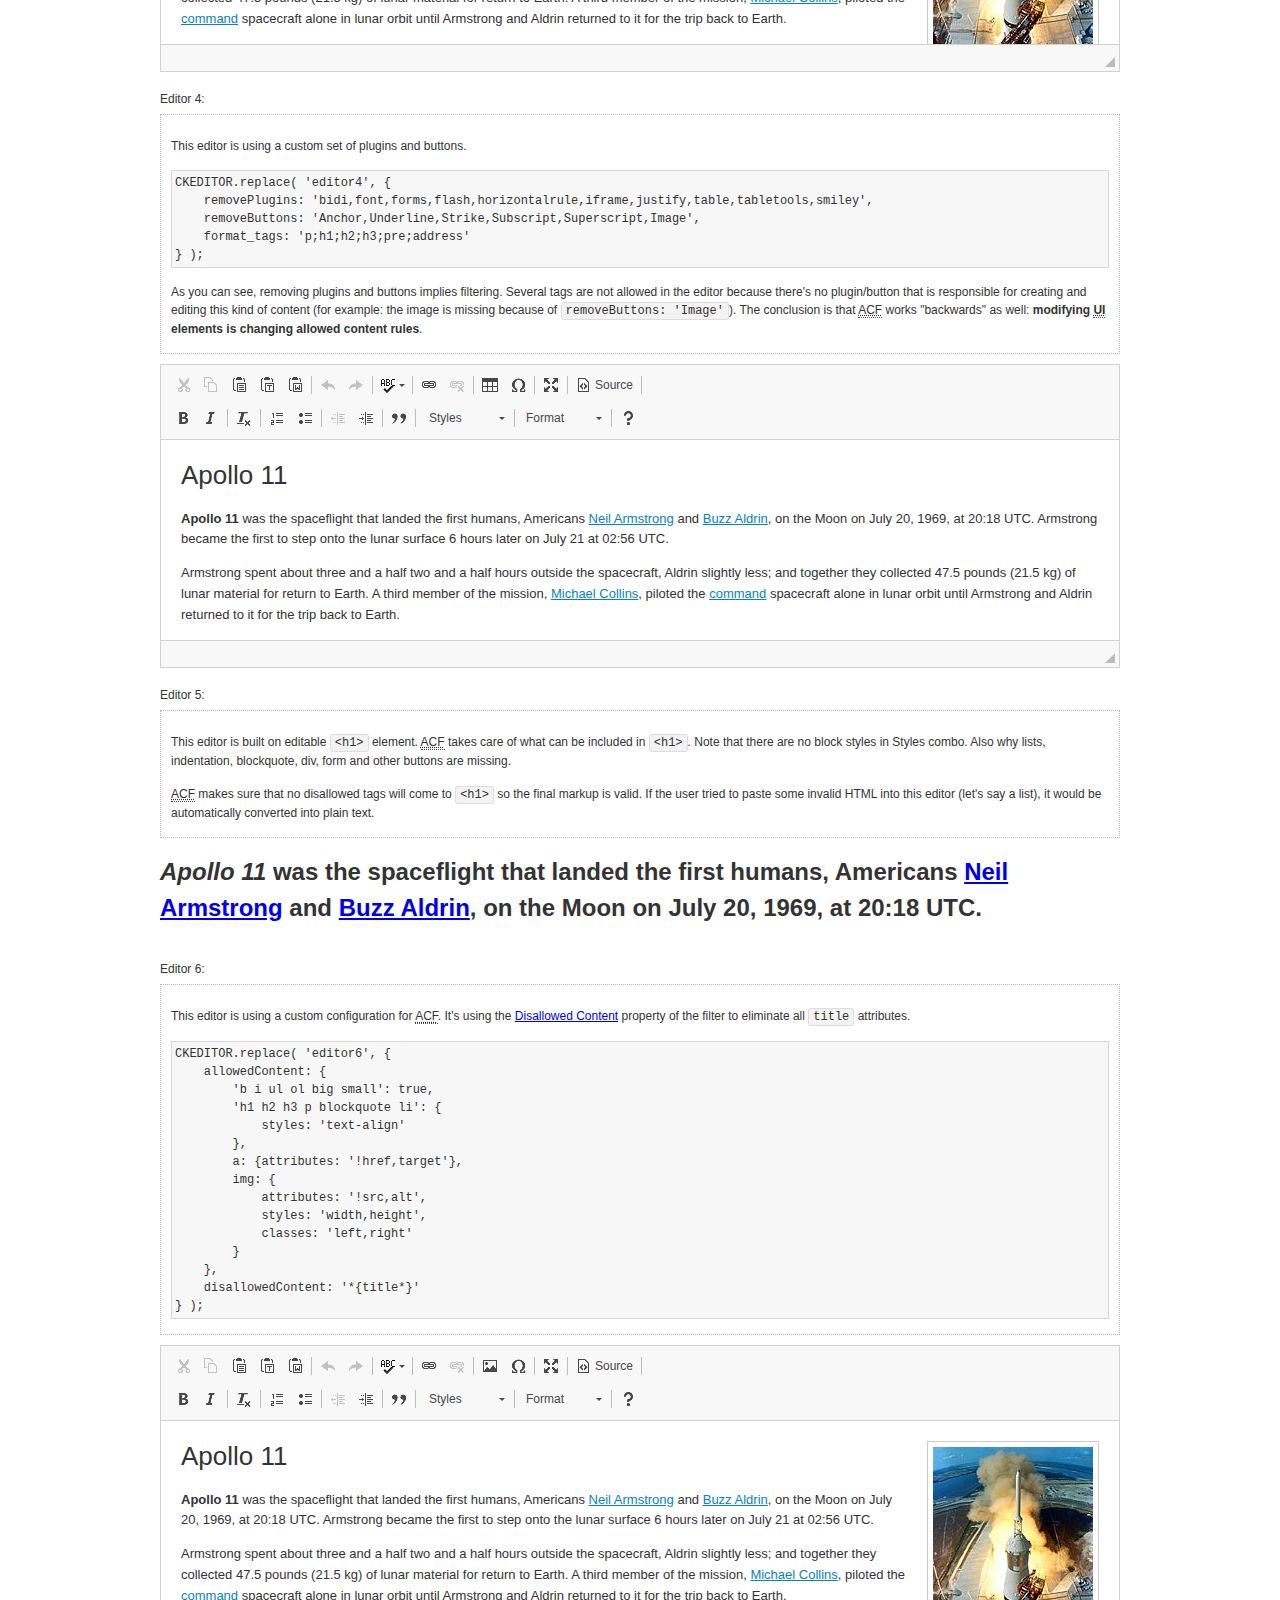
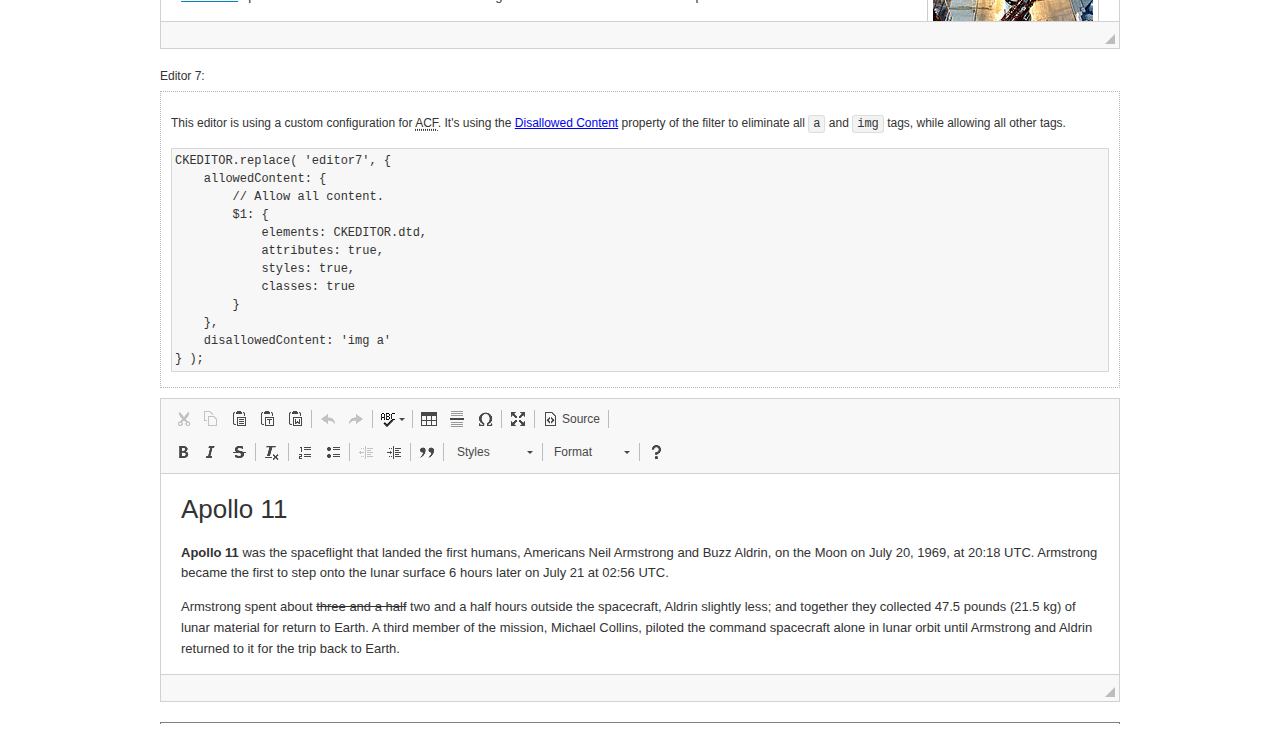
<file: resources/ckeditor/samples/old/datafiltering.html>
<!DOCTYPE html>
<!--
Copyright (c) 2003-2021, CKSource - Frederico Knabben. All rights reserved.
For licensing, see LICENSE.md or https://ckeditor.com/legal/ckeditor-oss-license
-->
<html lang="en">
<head>
	<meta charset="utf-8">
	<title>Data Filtering &mdash; CKEditor Sample</title>
	<script src="../../ckeditor.js"></script>
	<link rel="stylesheet" href="sample.css">
	<meta name="description" content="Try the latest sample of CKEditor 4 and learn more about customizing your WYSIWYG editor with endless possibilities.">
	<script>
		// Remove advanced tabs for all editors.
		CKEDITOR.config.removeDialogTabs = 'image:advanced;link:advanced;flash:advanced;creatediv:advanced;editdiv:advanced';
	</script>
</head>
<body>
	<h1 class="samples">
		<a href="index.html">CKEditor Samples</a> &raquo; Data Filtering and Features Activation
	</h1>
	<div class="warning deprecated">
		This sample is not maintained anymore. Check out its <a href="https://ckeditor.com/docs/ckeditor4/latest/examples/acf.html">brand new version in CKEditor Examples</a>.
	</div>
	<div class="description">
		<p>
			This sample page demonstrates the idea of Advanced Content Filter
			(<abbr title="Advanced Content Filter">ACF</abbr>), a sophisticated
			tool that takes control over what kind of data is accepted by the editor and what
			kind of output is produced.
		</p>
		<h2>When and what is being filtered?</h2>
		<p>
			<abbr title="Advanced Content Filter">ACF</abbr> controls
			<strong>every single source of data</strong> that comes to the editor.
			It process both HTML that is inserted manually (i.e. pasted by the user)
			and programmatically like:
		</p>
<pre class="samples">
editor.setData( '&lt;p&gt;Hello world!&lt;/p&gt;' );
</pre>
		<p>
			<abbr title="Advanced Content Filter">ACF</abbr> discards invalid,
			useless HTML tags and attributes so the editor remains "clean" during
			runtime. <abbr title="Advanced Content Filter">ACF</abbr> behaviour
			can be configured and adjusted for a particular case to prevent the
			output HTML (i.e. in CMS systems) from being polluted.

			This kind of filtering is a first, client-side line of defense
			against "<a href="http://en.wikipedia.org/wiki/Tag_soup">tag soups</a>",
			the tool that precisely restricts which tags, attributes and styles
			are allowed (desired). When properly configured, <abbr title="Advanced Content Filter">ACF</abbr>
			is an easy and fast way to produce a high-quality, intentionally filtered HTML.
		</p>

		<h3>How to configure or disable ACF?</h3>
		<p>
			Advanced Content Filter is enabled by default, working in "automatic mode", yet
			it provides a set of easy rules that allow adjusting filtering rules
			and disabling the entire feature when necessary. The config property
			responsible for this feature is <code><a class="samples"
			href="https://ckeditor.com/docs/ckeditor4/latest/api/CKEDITOR_config.html#cfg-allowedContent">config.allowedContent</a></code>.
		</p>
		<p>
			By "automatic mode" is meant that loaded plugins decide which kind
			of content is enabled and which is not. For example, if the link
			plugin is loaded it implies that <code>&lt;a&gt;</code> tag is
			automatically allowed. Each plugin is given a set
			of predefined <abbr title="Advanced Content Filter">ACF</abbr> rules
			that control the editor until <code><a class="samples"
			href="https://ckeditor.com/docs/ckeditor4/latest/api/CKEDITOR_config.html#cfg-allowedContent">
			config.allowedContent</a></code>
			is defined manually.
		</p>
		<p>
			Let's assume our intention is to restrict the editor to accept (produce) <strong>paragraphs
			only: no attributes, no styles, no other tags</strong>.
			With <abbr title="Advanced Content Filter">ACF</abbr>
			this is very simple. Basically set <code><a class="samples"
			href="https://ckeditor.com/docs/ckeditor4/latest/api/CKEDITOR_config.html#cfg-allowedContent">
			config.allowedContent</a></code> to <code>'p'</code>:
		</p>
<pre class="samples">
var editor = CKEDITOR.replace( <em>textarea_id</em>, {
	<strong>allowedContent: 'p'</strong>
} );
</pre>
		<p>
			Now try to play with allowed content:
		</p>
<pre class="samples">
// Trying to insert disallowed tag and attribute.
editor.setData( '&lt;p <strong>style="color: red"</strong>&gt;Hello <strong>&lt;em&gt;world&lt;/em&gt;</strong>!&lt;/p&gt;' );
alert( editor.getData() );

// Filtered data is returned.
"&lt;p&gt;Hello world!&lt;/p&gt;"
</pre>
		<p>
			What happened? Since <code>config.allowedContent: 'p'</code> is set the editor assumes
			that only plain <code>&lt;p&gt;</code> are accepted. Nothing more. This is why
			<code>style</code> attribute and <code>&lt;em&gt;</code> tag are gone. The same
			filtering would happen if we pasted disallowed HTML into this editor.
		</p>
		<p>
			This is just a small sample of what <abbr title="Advanced Content Filter">ACF</abbr>
			can do. To know more, please refer to the sample section below and
			<a href="https://ckeditor.com/docs/ckeditor4/latest/guide/dev_advanced_content_filter.html">the official Advanced Content Filter guide</a>.
		</p>
		<p>
			You may, of course, want CKEditor to avoid filtering of any kind.
			To get rid of <abbr title="Advanced Content Filter">ACF</abbr>,
			basically set <code><a class="samples"
			href="https://ckeditor.com/docs/ckeditor4/latest/api/CKEDITOR_config.html#cfg-allowedContent">
			config.allowedContent</a></code> to <code>true</code> like this:
		</p>
<pre class="samples">
CKEDITOR.replace( <em>textarea_id</em>, {
	<strong>allowedContent: true</strong>
} );
</pre>

		<h2>Beyond data flow: Features activation</h2>
		<p>
			<abbr title="Advanced Content Filter">ACF</abbr> is far more than
			<abbr title="Input/Output">I/O</abbr> control: the entire
			<abbr title="User Interface">UI</abbr> of the editor is adjusted to what
			filters restrict. For example: if <code>&lt;a&gt;</code> tag is
			<strong>disallowed</strong>
			by <abbr title="Advanced Content Filter">ACF</abbr>,
			then accordingly <code>link</code> command, toolbar button and link dialog
			are also disabled. Editor is smart: it knows which features must be
			removed from the interface to match filtering rules.
		</p>
		<p>
			CKEditor can be far more specific. If <code>&lt;a&gt;</code> tag is
			<strong>allowed</strong> by filtering rules to be used but it is restricted
			to have only one attribute (<code>href</code>)
			<code>config.allowedContent = 'a[!href]'</code>, then
			"Target" tab of the link dialog is automatically disabled as <code>target</code>
			attribute isn't included in <abbr title="Advanced Content Filter">ACF</abbr> rules
			for <code>&lt;a&gt;</code>. This behaviour applies to dialog fields, context
			menus and toolbar buttons.
		</p>

		<h2>Sample configurations</h2>
		<p>
			There are several editor instances below that present different
			<abbr title="Advanced Content Filter">ACF</abbr> setups. <strong>All of them,
			except the inline instance, share the same HTML content</strong> to visualize
			how different filtering rules affect the same input data.
		</p>
	</div>

	<div>
		<label for="editor1">
			Editor 1:
		</label>
		<div class="description">
			<p>
				This editor is using default configuration ("automatic mode"). It means that
				<code><a class="samples"
				href="https://ckeditor.com/docs/ckeditor4/latest/api/CKEDITOR_config.html#cfg-allowedContent">
				config.allowedContent</a></code> is defined by loaded plugins.
				Each plugin extends filtering rules to make it's own associated content
				available for the user.
			</p>
		</div>
		<textarea cols="80" id="editor1" name="editor1" rows="10">
			&lt;h1&gt;&lt;img alt=&quot;Saturn V carrying Apollo 11&quot; class=&quot;right&quot; src=&quot;assets/sample.jpg&quot;/&gt; Apollo 11&lt;/h1&gt; &lt;p&gt;&lt;b&gt;Apollo 11&lt;/b&gt; was the spaceflight that landed the first humans, Americans &lt;a href=&quot;http://en.wikipedia.org/wiki/Neil_Armstrong&quot; title=&quot;Neil Armstrong&quot;&gt;Neil Armstrong&lt;/a&gt; and &lt;a href=&quot;http://en.wikipedia.org/wiki/Buzz_Aldrin&quot; title=&quot;Buzz Aldrin&quot;&gt;Buzz Aldrin&lt;/a&gt;, on the Moon on July 20, 1969, at 20:18 UTC. Armstrong became the first to step onto the lunar surface 6 hours later on July 21 at 02:56 UTC.&lt;/p&gt; &lt;p&gt;Armstrong spent about &lt;s&gt;three and a half&lt;/s&gt; two and a half hours outside the spacecraft, Aldrin slightly less; and together they collected 47.5 pounds (21.5&amp;nbsp;kg) of lunar material for return to Earth. A third member of the mission, &lt;a href=&quot;http://en.wikipedia.org/wiki/Michael_Collins_(astronaut)&quot; title=&quot;Michael Collins (astronaut)&quot;&gt;Michael Collins&lt;/a&gt;, piloted the &lt;a href=&quot;http://en.wikipedia.org/wiki/Apollo_Command/Service_Module&quot; title=&quot;Apollo Command/Service Module&quot;&gt;command&lt;/a&gt; spacecraft alone in lunar orbit until Armstrong and Aldrin returned to it for the trip back to Earth.&lt;/p&gt; &lt;h2&gt;Broadcasting and &lt;em&gt;quotes&lt;/em&gt; &lt;a id=&quot;quotes&quot; name=&quot;quotes&quot;&gt;&lt;/a&gt;&lt;/h2&gt; &lt;p&gt;Broadcast on live TV to a world-wide audience, Armstrong stepped onto the lunar surface and described the event as:&lt;/p&gt; &lt;blockquote&gt;&lt;p&gt;One small step for [a] man, one giant leap for mankind.&lt;/p&gt;&lt;/blockquote&gt; &lt;p&gt;Apollo 11 effectively ended the &lt;a href=&quot;http://en.wikipedia.org/wiki/Space_Race&quot; title=&quot;Space Race&quot;&gt;Space Race&lt;/a&gt; and fulfilled a national goal proposed in 1961 by the late U.S. President &lt;a href=&quot;http://en.wikipedia.org/wiki/John_F._Kennedy&quot; title=&quot;John F. Kennedy&quot;&gt;John F. Kennedy&lt;/a&gt; in a speech before the United States Congress:&lt;/p&gt; &lt;blockquote&gt;&lt;p&gt;[...] before this decade is out, of landing a man on the Moon and returning him safely to the Earth.&lt;/p&gt;&lt;/blockquote&gt; &lt;h2&gt;Technical details &lt;a id=&quot;tech-details&quot; name=&quot;tech-details&quot;&gt;&lt;/a&gt;&lt;/h2&gt; &lt;table align=&quot;right&quot; border=&quot;1&quot; bordercolor=&quot;#ccc&quot; cellpadding=&quot;5&quot; cellspacing=&quot;0&quot; style=&quot;border-collapse:collapse;margin:10px 0 10px 15px;&quot;&gt; &lt;caption&gt;&lt;strong&gt;Mission crew&lt;/strong&gt;&lt;/caption&gt; &lt;thead&gt; &lt;tr&gt; &lt;th scope=&quot;col&quot;&gt;Position&lt;/th&gt; &lt;th scope=&quot;col&quot;&gt;Astronaut&lt;/th&gt; &lt;/tr&gt; &lt;/thead&gt; &lt;tbody&gt; &lt;tr&gt; &lt;td&gt;Commander&lt;/td&gt; &lt;td&gt;Neil A. Armstrong&lt;/td&gt; &lt;/tr&gt; &lt;tr&gt; &lt;td&gt;Command Module Pilot&lt;/td&gt; &lt;td&gt;Michael Collins&lt;/td&gt; &lt;/tr&gt; &lt;tr&gt; &lt;td&gt;Lunar Module Pilot&lt;/td&gt; &lt;td&gt;Edwin &amp;quot;Buzz&amp;quot; E. Aldrin, Jr.&lt;/td&gt; &lt;/tr&gt; &lt;/tbody&gt; &lt;/table&gt; &lt;p&gt;Launched by a &lt;strong&gt;Saturn V&lt;/strong&gt; rocket from &lt;a href=&quot;http://en.wikipedia.org/wiki/Kennedy_Space_Center&quot; title=&quot;Kennedy Space Center&quot;&gt;Kennedy Space Center&lt;/a&gt; in Merritt Island, Florida on July 16, Apollo 11 was the fifth manned mission of &lt;a href=&quot;http://en.wikipedia.org/wiki/NASA&quot; title=&quot;NASA&quot;&gt;NASA&lt;/a&gt;&amp;#39;s Apollo program. The Apollo spacecraft had three parts:&lt;/p&gt; &lt;ol&gt; &lt;li&gt;&lt;strong&gt;Command Module&lt;/strong&gt; with a cabin for the three astronauts which was the only part which landed back on Earth&lt;/li&gt; &lt;li&gt;&lt;strong&gt;Service Module&lt;/strong&gt; which supported the Command Module with propulsion, electrical power, oxygen and water&lt;/li&gt; &lt;li&gt;&lt;strong&gt;Lunar Module&lt;/strong&gt; for landing on the Moon.&lt;/li&gt; &lt;/ol&gt; &lt;p&gt;After being sent to the Moon by the Saturn V&amp;#39;s upper stage, the astronauts separated the spacecraft from it and travelled for three days until they entered into lunar orbit. Armstrong and Aldrin then moved into the Lunar Module and landed in the &lt;a href=&quot;http://en.wikipedia.org/wiki/Mare_Tranquillitatis&quot; title=&quot;Mare Tranquillitatis&quot;&gt;Sea of Tranquility&lt;/a&gt;. They stayed a total of about 21 and a half hours on the lunar surface. After lifting off in the upper part of the Lunar Module and rejoining Collins in the Command Module, they returned to Earth and landed in the &lt;a href=&quot;http://en.wikipedia.org/wiki/Pacific_Ocean&quot; title=&quot;Pacific Ocean&quot;&gt;Pacific Ocean&lt;/a&gt; on July 24.&lt;/p&gt; &lt;hr/&gt; &lt;p style=&quot;text-align: right;&quot;&gt;&lt;small&gt;Source: &lt;a href=&quot;http://en.wikipedia.org/wiki/Apollo_11&quot;&gt;Wikipedia.org&lt;/a&gt;&lt;/small&gt;&lt;/p&gt;
		</textarea>

		<script>

			CKEDITOR.replace( 'editor1' );

		</script>
	</div>

	<br>

	<div>
		<label for="editor2">
			Editor 2:
		</label>
		<div class="description">
			<p>
				This editor is using a custom configuration for
				<abbr title="Advanced Content Filter">ACF</abbr>:
			</p>
<pre class="samples">
CKEDITOR.replace( 'editor2', {
	allowedContent:
		'h1 h2 h3 p blockquote strong em;' +
		'a[!href];' +
		'img(left,right)[!src,alt,width,height];' +
		'table tr th td caption;' +
		'span{!font-family};' +'
		'span{!color};' +
		'span(!marker);' +
		'del ins'
} );
</pre>
			<p>
				The following rules may require additional explanation:
			</p>
			<ul>
				<li>
					<code>h1 h2 h3 p blockquote strong em</code> - These tags
					are accepted by the editor. Any tag attributes will be discarded.
				</li>
				<li>
					<code>a[!href]</code> - <code>href</code> attribute is obligatory
					for <code>&lt;a&gt;</code> tag. Tags without this attribute
					are disarded. No other attribute will be accepted.
				</li>
				<li>
					<code>img(left,right)[!src,alt,width,height]</code> - <code>src</code>
					attribute is obligatory for <code>&lt;img&gt;</code> tag.
					<code>alt</code>, <code>width</code>, <code>height</code>
					and <code>class</code> attributes are accepted but
					<code>class</code> must be either <code>class="left"</code>
					or <code>class="right"</code>
				</li>
				<li>
					<code>table tr th td caption</code> - These tags
					are accepted by the editor. Any tag attributes will be discarded.
				</li>
				<li>
					<code>span{!font-family}</code>, <code>span{!color}</code>,
					<code>span(!marker)</code> - <code>&lt;span&gt;</code> tags
					will be accepted if either <code>font-family</code> or
					<code>color</code> style is set or <code>class="marker"</code>
					is present.
				</li>
				<li>
					<code>del ins</code> - These tags
					are accepted by the editor. Any tag attributes will be discarded.
				</li>
			</ul>
			<p>
				Please note that <strong><abbr title="User Interface">UI</abbr> of the
				editor is different</strong>. It's a response to what happened to the filters.
				Since <code>text-align</code> isn't allowed, the align toolbar is gone.
				The same thing happened to subscript/superscript, strike, underline
				(<code>&lt;u&gt;</code>, <code>&lt;sub&gt;</code>, <code>&lt;sup&gt;</code>
				are disallowed by <code><a class="samples"
				href="https://ckeditor.com/docs/ckeditor4/latest/api/CKEDITOR_config.html#cfg-allowedContent">
				config.allowedContent</a></code>) and many other buttons.
			</p>
		</div>
		<textarea cols="80" id="editor2" name="editor2" rows="10">
			&lt;h1&gt;&lt;img alt=&quot;Saturn V carrying Apollo 11&quot; class=&quot;right&quot; src=&quot;assets/sample.jpg&quot;/&gt; Apollo 11&lt;/h1&gt; &lt;p&gt;&lt;b&gt;Apollo 11&lt;/b&gt; was the spaceflight that landed the first humans, Americans &lt;a href=&quot;http://en.wikipedia.org/wiki/Neil_Armstrong&quot; title=&quot;Neil Armstrong&quot;&gt;Neil Armstrong&lt;/a&gt; and &lt;a href=&quot;http://en.wikipedia.org/wiki/Buzz_Aldrin&quot; title=&quot;Buzz Aldrin&quot;&gt;Buzz Aldrin&lt;/a&gt;, on the Moon on July 20, 1969, at 20:18 UTC. Armstrong became the first to step onto the lunar surface 6 hours later on July 21 at 02:56 UTC.&lt;/p&gt; &lt;p&gt;Armstrong spent about &lt;s&gt;three and a half&lt;/s&gt; two and a half hours outside the spacecraft, Aldrin slightly less; and together they collected 47.5 pounds (21.5&amp;nbsp;kg) of lunar material for return to Earth. A third member of the mission, &lt;a href=&quot;http://en.wikipedia.org/wiki/Michael_Collins_(astronaut)&quot; title=&quot;Michael Collins (astronaut)&quot;&gt;Michael Collins&lt;/a&gt;, piloted the &lt;a href=&quot;http://en.wikipedia.org/wiki/Apollo_Command/Service_Module&quot; title=&quot;Apollo Command/Service Module&quot;&gt;command&lt;/a&gt; spacecraft alone in lunar orbit until Armstrong and Aldrin returned to it for the trip back to Earth.&lt;/p&gt; &lt;h2&gt;Broadcasting and &lt;em&gt;quotes&lt;/em&gt; &lt;a id=&quot;quotes&quot; name=&quot;quotes&quot;&gt;&lt;/a&gt;&lt;/h2&gt; &lt;p&gt;Broadcast on live TV to a world-wide audience, Armstrong stepped onto the lunar surface and described the event as:&lt;/p&gt; &lt;blockquote&gt;&lt;p&gt;One small step for [a] man, one giant leap for mankind.&lt;/p&gt;&lt;/blockquote&gt; &lt;p&gt;Apollo 11 effectively ended the &lt;a href=&quot;http://en.wikipedia.org/wiki/Space_Race&quot; title=&quot;Space Race&quot;&gt;Space Race&lt;/a&gt; and fulfilled a national goal proposed in 1961 by the late U.S. President &lt;a href=&quot;http://en.wikipedia.org/wiki/John_F._Kennedy&quot; title=&quot;John F. Kennedy&quot;&gt;John F. Kennedy&lt;/a&gt; in a speech before the United States Congress:&lt;/p&gt; &lt;blockquote&gt;&lt;p&gt;[...] before this decade is out, of landing a man on the Moon and returning him safely to the Earth.&lt;/p&gt;&lt;/blockquote&gt; &lt;h2&gt;Technical details &lt;a id=&quot;tech-details&quot; name=&quot;tech-details&quot;&gt;&lt;/a&gt;&lt;/h2&gt; &lt;table align=&quot;right&quot; border=&quot;1&quot; bordercolor=&quot;#ccc&quot; cellpadding=&quot;5&quot; cellspacing=&quot;0&quot; style=&quot;border-collapse:collapse;margin:10px 0 10px 15px;&quot;&gt; &lt;caption&gt;&lt;strong&gt;Mission crew&lt;/strong&gt;&lt;/caption&gt; &lt;thead&gt; &lt;tr&gt; &lt;th scope=&quot;col&quot;&gt;Position&lt;/th&gt; &lt;th scope=&quot;col&quot;&gt;Astronaut&lt;/th&gt; &lt;/tr&gt; &lt;/thead&gt; &lt;tbody&gt; &lt;tr&gt; &lt;td&gt;Commander&lt;/td&gt; &lt;td&gt;Neil A. Armstrong&lt;/td&gt; &lt;/tr&gt; &lt;tr&gt; &lt;td&gt;Command Module Pilot&lt;/td&gt; &lt;td&gt;Michael Collins&lt;/td&gt; &lt;/tr&gt; &lt;tr&gt; &lt;td&gt;Lunar Module Pilot&lt;/td&gt; &lt;td&gt;Edwin &amp;quot;Buzz&amp;quot; E. Aldrin, Jr.&lt;/td&gt; &lt;/tr&gt; &lt;/tbody&gt; &lt;/table&gt; &lt;p&gt;Launched by a &lt;strong&gt;Saturn V&lt;/strong&gt; rocket from &lt;a href=&quot;http://en.wikipedia.org/wiki/Kennedy_Space_Center&quot; title=&quot;Kennedy Space Center&quot;&gt;Kennedy Space Center&lt;/a&gt; in Merritt Island, Florida on July 16, Apollo 11 was the fifth manned mission of &lt;a href=&quot;http://en.wikipedia.org/wiki/NASA&quot; title=&quot;NASA&quot;&gt;NASA&lt;/a&gt;&amp;#39;s Apollo program. The Apollo spacecraft had three parts:&lt;/p&gt; &lt;ol&gt; &lt;li&gt;&lt;strong&gt;Command Module&lt;/strong&gt; with a cabin for the three astronauts which was the only part which landed back on Earth&lt;/li&gt; &lt;li&gt;&lt;strong&gt;Service Module&lt;/strong&gt; which supported the Command Module with propulsion, electrical power, oxygen and water&lt;/li&gt; &lt;li&gt;&lt;strong&gt;Lunar Module&lt;/strong&gt; for landing on the Moon.&lt;/li&gt; &lt;/ol&gt; &lt;p&gt;After being sent to the Moon by the Saturn V&amp;#39;s upper stage, the astronauts separated the spacecraft from it and travelled for three days until they entered into lunar orbit. Armstrong and Aldrin then moved into the Lunar Module and landed in the &lt;a href=&quot;http://en.wikipedia.org/wiki/Mare_Tranquillitatis&quot; title=&quot;Mare Tranquillitatis&quot;&gt;Sea of Tranquility&lt;/a&gt;. They stayed a total of about 21 and a half hours on the lunar surface. After lifting off in the upper part of the Lunar Module and rejoining Collins in the Command Module, they returned to Earth and landed in the &lt;a href=&quot;http://en.wikipedia.org/wiki/Pacific_Ocean&quot; title=&quot;Pacific Ocean&quot;&gt;Pacific Ocean&lt;/a&gt; on July 24.&lt;/p&gt; &lt;hr/&gt; &lt;p style=&quot;text-align: right;&quot;&gt;&lt;small&gt;Source: &lt;a href=&quot;http://en.wikipedia.org/wiki/Apollo_11&quot;&gt;Wikipedia.org&lt;/a&gt;&lt;/small&gt;&lt;/p&gt;
		</textarea>
		<script>

			CKEDITOR.replace( 'editor2', {
				allowedContent:
					'h1 h2 h3 p blockquote strong em;' +
					'a[!href];' +
					'img(left,right)[!src,alt,width,height];' +
					'table tr th td caption;' +
					'span{!font-family};' +
					'span{!color};' +
					'span(!marker);' +
					'del ins'
			} );

		</script>
	</div>

	<br>

	<div>
		<label for="editor3">
			Editor 3:
		</label>
		<div class="description">
			<p>
				This editor is using a custom configuration for
				<abbr title="Advanced Content Filter">ACF</abbr>.
				Note that filters can be configured as an object literal
				as an alternative to a string-based definition.
			</p>
<pre class="samples">
CKEDITOR.replace( 'editor3', {
	allowedContent: {
		'b i ul ol big small': true,
		'h1 h2 h3 p blockquote li': {
			styles: 'text-align'
		},
		a: { attributes: '!href,target' },
		img: {
			attributes: '!src,alt',
			styles: 'width,height',
			classes: 'left,right'
		}
	}
} );
</pre>
		</div>
		<textarea cols="80" id="editor3" name="editor3" rows="10">
			&lt;h1&gt;&lt;img alt=&quot;Saturn V carrying Apollo 11&quot; class=&quot;right&quot; src=&quot;assets/sample.jpg&quot;/&gt; Apollo 11&lt;/h1&gt; &lt;p&gt;&lt;b&gt;Apollo 11&lt;/b&gt; was the spaceflight that landed the first humans, Americans &lt;a href=&quot;http://en.wikipedia.org/wiki/Neil_Armstrong&quot; title=&quot;Neil Armstrong&quot;&gt;Neil Armstrong&lt;/a&gt; and &lt;a href=&quot;http://en.wikipedia.org/wiki/Buzz_Aldrin&quot; title=&quot;Buzz Aldrin&quot;&gt;Buzz Aldrin&lt;/a&gt;, on the Moon on July 20, 1969, at 20:18 UTC. Armstrong became the first to step onto the lunar surface 6 hours later on July 21 at 02:56 UTC.&lt;/p&gt; &lt;p&gt;Armstrong spent about &lt;s&gt;three and a half&lt;/s&gt; two and a half hours outside the spacecraft, Aldrin slightly less; and together they collected 47.5 pounds (21.5&amp;nbsp;kg) of lunar material for return to Earth. A third member of the mission, &lt;a href=&quot;http://en.wikipedia.org/wiki/Michael_Collins_(astronaut)&quot; title=&quot;Michael Collins (astronaut)&quot;&gt;Michael Collins&lt;/a&gt;, piloted the &lt;a href=&quot;http://en.wikipedia.org/wiki/Apollo_Command/Service_Module&quot; title=&quot;Apollo Command/Service Module&quot;&gt;command&lt;/a&gt; spacecraft alone in lunar orbit until Armstrong and Aldrin returned to it for the trip back to Earth.&lt;/p&gt; &lt;h2&gt;Broadcasting and &lt;em&gt;quotes&lt;/em&gt; &lt;a id=&quot;quotes&quot; name=&quot;quotes&quot;&gt;&lt;/a&gt;&lt;/h2&gt; &lt;p&gt;Broadcast on live TV to a world-wide audience, Armstrong stepped onto the lunar surface and described the event as:&lt;/p&gt; &lt;blockquote&gt;&lt;p&gt;One small step for [a] man, one giant leap for mankind.&lt;/p&gt;&lt;/blockquote&gt; &lt;p&gt;Apollo 11 effectively ended the &lt;a href=&quot;http://en.wikipedia.org/wiki/Space_Race&quot; title=&quot;Space Race&quot;&gt;Space Race&lt;/a&gt; and fulfilled a national goal proposed in 1961 by the late U.S. President &lt;a href=&quot;http://en.wikipedia.org/wiki/John_F._Kennedy&quot; title=&quot;John F. Kennedy&quot;&gt;John F. Kennedy&lt;/a&gt; in a speech before the United States Congress:&lt;/p&gt; &lt;blockquote&gt;&lt;p&gt;[...] before this decade is out, of landing a man on the Moon and returning him safely to the Earth.&lt;/p&gt;&lt;/blockquote&gt; &lt;h2&gt;Technical details &lt;a id=&quot;tech-details&quot; name=&quot;tech-details&quot;&gt;&lt;/a&gt;&lt;/h2&gt; &lt;table align=&quot;right&quot; border=&quot;1&quot; bordercolor=&quot;#ccc&quot; cellpadding=&quot;5&quot; cellspacing=&quot;0&quot; style=&quot;border-collapse:collapse;margin:10px 0 10px 15px;&quot;&gt; &lt;caption&gt;&lt;strong&gt;Mission crew&lt;/strong&gt;&lt;/caption&gt; &lt;thead&gt; &lt;tr&gt; &lt;th scope=&quot;col&quot;&gt;Position&lt;/th&gt; &lt;th scope=&quot;col&quot;&gt;Astronaut&lt;/th&gt; &lt;/tr&gt; &lt;/thead&gt; &lt;tbody&gt; &lt;tr&gt; &lt;td&gt;Commander&lt;/td&gt; &lt;td&gt;Neil A. Armstrong&lt;/td&gt; &lt;/tr&gt; &lt;tr&gt; &lt;td&gt;Command Module Pilot&lt;/td&gt; &lt;td&gt;Michael Collins&lt;/td&gt; &lt;/tr&gt; &lt;tr&gt; &lt;td&gt;Lunar Module Pilot&lt;/td&gt; &lt;td&gt;Edwin &amp;quot;Buzz&amp;quot; E. Aldrin, Jr.&lt;/td&gt; &lt;/tr&gt; &lt;/tbody&gt; &lt;/table&gt; &lt;p&gt;Launched by a &lt;strong&gt;Saturn V&lt;/strong&gt; rocket from &lt;a href=&quot;http://en.wikipedia.org/wiki/Kennedy_Space_Center&quot; title=&quot;Kennedy Space Center&quot;&gt;Kennedy Space Center&lt;/a&gt; in Merritt Island, Florida on July 16, Apollo 11 was the fifth manned mission of &lt;a href=&quot;http://en.wikipedia.org/wiki/NASA&quot; title=&quot;NASA&quot;&gt;NASA&lt;/a&gt;&amp;#39;s Apollo program. The Apollo spacecraft had three parts:&lt;/p&gt; &lt;ol&gt; &lt;li&gt;&lt;strong&gt;Command Module&lt;/strong&gt; with a cabin for the three astronauts which was the only part which landed back on Earth&lt;/li&gt; &lt;li&gt;&lt;strong&gt;Service Module&lt;/strong&gt; which supported the Command Module with propulsion, electrical power, oxygen and water&lt;/li&gt; &lt;li&gt;&lt;strong&gt;Lunar Module&lt;/strong&gt; for landing on the Moon.&lt;/li&gt; &lt;/ol&gt; &lt;p&gt;After being sent to the Moon by the Saturn V&amp;#39;s upper stage, the astronauts separated the spacecraft from it and travelled for three days until they entered into lunar orbit. Armstrong and Aldrin then moved into the Lunar Module and landed in the &lt;a href=&quot;http://en.wikipedia.org/wiki/Mare_Tranquillitatis&quot; title=&quot;Mare Tranquillitatis&quot;&gt;Sea of Tranquility&lt;/a&gt;. They stayed a total of about 21 and a half hours on the lunar surface. After lifting off in the upper part of the Lunar Module and rejoining Collins in the Command Module, they returned to Earth and landed in the &lt;a href=&quot;http://en.wikipedia.org/wiki/Pacific_Ocean&quot; title=&quot;Pacific Ocean&quot;&gt;Pacific Ocean&lt;/a&gt; on July 24.&lt;/p&gt; &lt;hr/&gt; &lt;p style=&quot;text-align: right;&quot;&gt;&lt;small&gt;Source: &lt;a href=&quot;http://en.wikipedia.org/wiki/Apollo_11&quot;&gt;Wikipedia.org&lt;/a&gt;&lt;/small&gt;&lt;/p&gt;
		</textarea>
		<script>

			CKEDITOR.replace( 'editor3', {
				allowedContent: {
					'b i ul ol big small': true,
					'h1 h2 h3 p blockquote li': {
						styles: 'text-align'
					},
					a: { attributes: '!href,target' },
					img: {
						attributes: '!src,alt',
						styles: 'width,height',
						classes: 'left,right'
					}
				}
			} );

		</script>
	</div>

	<br>

	<div>
		<label for="editor4">
			Editor 4:
		</label>
		<div class="description">
			<p>
				This editor is using a custom set of plugins and buttons.
			</p>
<pre class="samples">
CKEDITOR.replace( 'editor4', {
	removePlugins: 'bidi,font,forms,flash,horizontalrule,iframe,justify,table,tabletools,smiley',
	removeButtons: 'Anchor,Underline,Strike,Subscript,Superscript,Image',
	format_tags: 'p;h1;h2;h3;pre;address'
} );
</pre>
			<p>
				As you can see, removing plugins and buttons implies filtering.
				Several tags are not allowed in the editor because there's no
				plugin/button that is responsible for creating and editing this
				kind of content (for example: the image is missing because
				of <code>removeButtons: 'Image'</code>). The conclusion is that
				<abbr title="Advanced Content Filter">ACF</abbr> works "backwards"
				as well: <strong>modifying <abbr title="User Interface">UI</abbr>
				elements is changing allowed content rules</strong>.
			</p>
		</div>
		<textarea cols="80" id="editor4" name="editor4" rows="10">
			&lt;h1&gt;&lt;img alt=&quot;Saturn V carrying Apollo 11&quot; class=&quot;right&quot; src=&quot;assets/sample.jpg&quot;/&gt; Apollo 11&lt;/h1&gt; &lt;p&gt;&lt;b&gt;Apollo 11&lt;/b&gt; was the spaceflight that landed the first humans, Americans &lt;a href=&quot;http://en.wikipedia.org/wiki/Neil_Armstrong&quot; title=&quot;Neil Armstrong&quot;&gt;Neil Armstrong&lt;/a&gt; and &lt;a href=&quot;http://en.wikipedia.org/wiki/Buzz_Aldrin&quot; title=&quot;Buzz Aldrin&quot;&gt;Buzz Aldrin&lt;/a&gt;, on the Moon on July 20, 1969, at 20:18 UTC. Armstrong became the first to step onto the lunar surface 6 hours later on July 21 at 02:56 UTC.&lt;/p&gt; &lt;p&gt;Armstrong spent about &lt;s&gt;three and a half&lt;/s&gt; two and a half hours outside the spacecraft, Aldrin slightly less; and together they collected 47.5 pounds (21.5&amp;nbsp;kg) of lunar material for return to Earth. A third member of the mission, &lt;a href=&quot;http://en.wikipedia.org/wiki/Michael_Collins_(astronaut)&quot; title=&quot;Michael Collins (astronaut)&quot;&gt;Michael Collins&lt;/a&gt;, piloted the &lt;a href=&quot;http://en.wikipedia.org/wiki/Apollo_Command/Service_Module&quot; title=&quot;Apollo Command/Service Module&quot;&gt;command&lt;/a&gt; spacecraft alone in lunar orbit until Armstrong and Aldrin returned to it for the trip back to Earth.&lt;/p&gt; &lt;h2&gt;Broadcasting and &lt;em&gt;quotes&lt;/em&gt; &lt;a id=&quot;quotes&quot; name=&quot;quotes&quot;&gt;&lt;/a&gt;&lt;/h2&gt; &lt;p&gt;Broadcast on live TV to a world-wide audience, Armstrong stepped onto the lunar surface and described the event as:&lt;/p&gt; &lt;blockquote&gt;&lt;p&gt;One small step for [a] man, one giant leap for mankind.&lt;/p&gt;&lt;/blockquote&gt; &lt;p&gt;Apollo 11 effectively ended the &lt;a href=&quot;http://en.wikipedia.org/wiki/Space_Race&quot; title=&quot;Space Race&quot;&gt;Space Race&lt;/a&gt; and fulfilled a national goal proposed in 1961 by the late U.S. President &lt;a href=&quot;http://en.wikipedia.org/wiki/John_F._Kennedy&quot; title=&quot;John F. Kennedy&quot;&gt;John F. Kennedy&lt;/a&gt; in a speech before the United States Congress:&lt;/p&gt; &lt;blockquote&gt;&lt;p&gt;[...] before this decade is out, of landing a man on the Moon and returning him safely to the Earth.&lt;/p&gt;&lt;/blockquote&gt; &lt;h2&gt;Technical details &lt;a id=&quot;tech-details&quot; name=&quot;tech-details&quot;&gt;&lt;/a&gt;&lt;/h2&gt; &lt;table align=&quot;right&quot; border=&quot;1&quot; bordercolor=&quot;#ccc&quot; cellpadding=&quot;5&quot; cellspacing=&quot;0&quot; style=&quot;border-collapse:collapse;margin:10px 0 10px 15px;&quot;&gt; &lt;caption&gt;&lt;strong&gt;Mission crew&lt;/strong&gt;&lt;/caption&gt; &lt;thead&gt; &lt;tr&gt; &lt;th scope=&quot;col&quot;&gt;Position&lt;/th&gt; &lt;th scope=&quot;col&quot;&gt;Astronaut&lt;/th&gt; &lt;/tr&gt; &lt;/thead&gt; &lt;tbody&gt; &lt;tr&gt; &lt;td&gt;Commander&lt;/td&gt; &lt;td&gt;Neil A. Armstrong&lt;/td&gt; &lt;/tr&gt; &lt;tr&gt; &lt;td&gt;Command Module Pilot&lt;/td&gt; &lt;td&gt;Michael Collins&lt;/td&gt; &lt;/tr&gt; &lt;tr&gt; &lt;td&gt;Lunar Module Pilot&lt;/td&gt; &lt;td&gt;Edwin &amp;quot;Buzz&amp;quot; E. Aldrin, Jr.&lt;/td&gt; &lt;/tr&gt; &lt;/tbody&gt; &lt;/table&gt; &lt;p&gt;Launched by a &lt;strong&gt;Saturn V&lt;/strong&gt; rocket from &lt;a href=&quot;http://en.wikipedia.org/wiki/Kennedy_Space_Center&quot; title=&quot;Kennedy Space Center&quot;&gt;Kennedy Space Center&lt;/a&gt; in Merritt Island, Florida on July 16, Apollo 11 was the fifth manned mission of &lt;a href=&quot;http://en.wikipedia.org/wiki/NASA&quot; title=&quot;NASA&quot;&gt;NASA&lt;/a&gt;&amp;#39;s Apollo program. The Apollo spacecraft had three parts:&lt;/p&gt; &lt;ol&gt; &lt;li&gt;&lt;strong&gt;Command Module&lt;/strong&gt; with a cabin for the three astronauts which was the only part which landed back on Earth&lt;/li&gt; &lt;li&gt;&lt;strong&gt;Service Module&lt;/strong&gt; which supported the Command Module with propulsion, electrical power, oxygen and water&lt;/li&gt; &lt;li&gt;&lt;strong&gt;Lunar Module&lt;/strong&gt; for landing on the Moon.&lt;/li&gt; &lt;/ol&gt; &lt;p&gt;After being sent to the Moon by the Saturn V&amp;#39;s upper stage, the astronauts separated the spacecraft from it and travelled for three days until they entered into lunar orbit. Armstrong and Aldrin then moved into the Lunar Module and landed in the &lt;a href=&quot;http://en.wikipedia.org/wiki/Mare_Tranquillitatis&quot; title=&quot;Mare Tranquillitatis&quot;&gt;Sea of Tranquility&lt;/a&gt;. They stayed a total of about 21 and a half hours on the lunar surface. After lifting off in the upper part of the Lunar Module and rejoining Collins in the Command Module, they returned to Earth and landed in the &lt;a href=&quot;http://en.wikipedia.org/wiki/Pacific_Ocean&quot; title=&quot;Pacific Ocean&quot;&gt;Pacific Ocean&lt;/a&gt; on July 24.&lt;/p&gt; &lt;hr/&gt; &lt;p style=&quot;text-align: right;&quot;&gt;&lt;small&gt;Source: &lt;a href=&quot;http://en.wikipedia.org/wiki/Apollo_11&quot;&gt;Wikipedia.org&lt;/a&gt;&lt;/small&gt;&lt;/p&gt;
		</textarea>
		<script>

			CKEDITOR.replace( 'editor4', {
				removePlugins: 'bidi,div,font,forms,flash,horizontalrule,iframe,justify,table,tabletools,smiley',
				removeButtons: 'Anchor,Underline,Strike,Subscript,Superscript,Image',
				format_tags: 'p;h1;h2;h3;pre;address'
			} );

		</script>
	</div>

	<br>

	<div>
		<label for="editor5">
			Editor 5:
		</label>
		<div class="description">
			<p>
				This editor is built on editable <code>&lt;h1&gt;</code> element.
				<abbr title="Advanced Content Filter">ACF</abbr> takes care of
				what can be included in <code>&lt;h1&gt;</code>. Note that there
				are no block styles in Styles combo. Also why lists, indentation,
				blockquote, div, form and other buttons are missing.
			</p>
			<p>
				<abbr title="Advanced Content Filter">ACF</abbr> makes sure that
				no disallowed tags will come to <code>&lt;h1&gt;</code> so the final
				markup is valid. If the user tried to paste some invalid HTML
				into this editor (let's say a list), it would be automatically
				converted into plain text.
			</p>
		</div>
		<h1 id="editor5" contenteditable="true">
			<em>Apollo 11</em> was the spaceflight that landed the first humans, Americans <a href="http://en.wikipedia.org/wiki/Neil_Armstrong" title="Neil Armstrong">Neil Armstrong</a> and <a href="http://en.wikipedia.org/wiki/Buzz_Aldrin" title="Buzz Aldrin">Buzz Aldrin</a>, on the Moon on July 20, 1969, at 20:18 UTC.
		</h1>
	</div>

	<br>

	<div>
		<label for="editor3">
			Editor 6:
		</label>
		<div class="description">
			<p>
				This editor is using a custom configuration for <abbr title="Advanced Content Filter">ACF</abbr>.
				It's using the <a href="https://ckeditor.com/docs/ckeditor4/latest/guide/dev_disallowed_content.html" rel="noopener noreferrer" target="_blank">
				Disallowed Content</a> property of the filter to eliminate all <code>title</code> attributes.
			</p>

<pre class="samples">
CKEDITOR.replace( 'editor6', {
	allowedContent: {
		'b i ul ol big small': true,
		'h1 h2 h3 p blockquote li': {
			styles: 'text-align'
		},
		a: {attributes: '!href,target'},
		img: {
			attributes: '!src,alt',
			styles: 'width,height',
			classes: 'left,right'
		}
	},
	disallowedContent: '*{title*}'
} );
</pre>
		</div>
		<textarea cols="80" id="editor6" name="editor6" rows="10">
			&lt;h1&gt;&lt;img alt=&quot;Saturn V carrying Apollo 11&quot; class=&quot;right&quot; src=&quot;assets/sample.jpg&quot;/&gt; Apollo 11&lt;/h1&gt; &lt;p&gt;&lt;b&gt;Apollo 11&lt;/b&gt; was the spaceflight that landed the first humans, Americans &lt;a href=&quot;http://en.wikipedia.org/wiki/Neil_Armstrong&quot; title=&quot;Neil Armstrong&quot;&gt;Neil Armstrong&lt;/a&gt; and &lt;a href=&quot;http://en.wikipedia.org/wiki/Buzz_Aldrin&quot; title=&quot;Buzz Aldrin&quot;&gt;Buzz Aldrin&lt;/a&gt;, on the Moon on July 20, 1969, at 20:18 UTC. Armstrong became the first to step onto the lunar surface 6 hours later on July 21 at 02:56 UTC.&lt;/p&gt; &lt;p&gt;Armstrong spent about &lt;s&gt;three and a half&lt;/s&gt; two and a half hours outside the spacecraft, Aldrin slightly less; and together they collected 47.5 pounds (21.5&amp;nbsp;kg) of lunar material for return to Earth. A third member of the mission, &lt;a href=&quot;http://en.wikipedia.org/wiki/Michael_Collins_(astronaut)&quot; title=&quot;Michael Collins (astronaut)&quot;&gt;Michael Collins&lt;/a&gt;, piloted the &lt;a href=&quot;http://en.wikipedia.org/wiki/Apollo_Command/Service_Module&quot; title=&quot;Apollo Command/Service Module&quot;&gt;command&lt;/a&gt; spacecraft alone in lunar orbit until Armstrong and Aldrin returned to it for the trip back to Earth.&lt;/p&gt; &lt;h2&gt;Broadcasting and &lt;em&gt;quotes&lt;/em&gt; &lt;a id=&quot;quotes&quot; name=&quot;quotes&quot;&gt;&lt;/a&gt;&lt;/h2&gt; &lt;p&gt;Broadcast on live TV to a world-wide audience, Armstrong stepped onto the lunar surface and described the event as:&lt;/p&gt; &lt;blockquote&gt;&lt;p&gt;One small step for [a] man, one giant leap for mankind.&lt;/p&gt;&lt;/blockquote&gt; &lt;p&gt;Apollo 11 effectively ended the &lt;a href=&quot;http://en.wikipedia.org/wiki/Space_Race&quot; title=&quot;Space Race&quot;&gt;Space Race&lt;/a&gt; and fulfilled a national goal proposed in 1961 by the late U.S. President &lt;a href=&quot;http://en.wikipedia.org/wiki/John_F._Kennedy&quot; title=&quot;John F. Kennedy&quot;&gt;John F. Kennedy&lt;/a&gt; in a speech before the United States Congress:&lt;/p&gt; &lt;blockquote&gt;&lt;p&gt;[...] before this decade is out, of landing a man on the Moon and returning him safely to the Earth.&lt;/p&gt;&lt;/blockquote&gt; &lt;h2&gt;Technical details &lt;a id=&quot;tech-details&quot; name=&quot;tech-details&quot;&gt;&lt;/a&gt;&lt;/h2&gt; &lt;table align=&quot;right&quot; border=&quot;1&quot; bordercolor=&quot;#ccc&quot; cellpadding=&quot;5&quot; cellspacing=&quot;0&quot; style=&quot;border-collapse:collapse;margin:10px 0 10px 15px;&quot;&gt; &lt;caption&gt;&lt;strong&gt;Mission crew&lt;/strong&gt;&lt;/caption&gt; &lt;thead&gt; &lt;tr&gt; &lt;th scope=&quot;col&quot;&gt;Position&lt;/th&gt; &lt;th scope=&quot;col&quot;&gt;Astronaut&lt;/th&gt; &lt;/tr&gt; &lt;/thead&gt; &lt;tbody&gt; &lt;tr&gt; &lt;td&gt;Commander&lt;/td&gt; &lt;td&gt;Neil A. Armstrong&lt;/td&gt; &lt;/tr&gt; &lt;tr&gt; &lt;td&gt;Command Module Pilot&lt;/td&gt; &lt;td&gt;Michael Collins&lt;/td&gt; &lt;/tr&gt; &lt;tr&gt; &lt;td&gt;Lunar Module Pilot&lt;/td&gt; &lt;td&gt;Edwin &amp;quot;Buzz&amp;quot; E. Aldrin, Jr.&lt;/td&gt; &lt;/tr&gt; &lt;/tbody&gt; &lt;/table&gt; &lt;p&gt;Launched by a &lt;strong&gt;Saturn V&lt;/strong&gt; rocket from &lt;a href=&quot;http://en.wikipedia.org/wiki/Kennedy_Space_Center&quot; title=&quot;Kennedy Space Center&quot;&gt;Kennedy Space Center&lt;/a&gt; in Merritt Island, Florida on July 16, Apollo 11 was the fifth manned mission of &lt;a href=&quot;http://en.wikipedia.org/wiki/NASA&quot; title=&quot;NASA&quot;&gt;NASA&lt;/a&gt;&amp;#39;s Apollo program. The Apollo spacecraft had three parts:&lt;/p&gt; &lt;ol&gt; &lt;li&gt;&lt;strong&gt;Command Module&lt;/strong&gt; with a cabin for the three astronauts which was the only part which landed back on Earth&lt;/li&gt; &lt;li&gt;&lt;strong&gt;Service Module&lt;/strong&gt; which supported the Command Module with propulsion, electrical power, oxygen and water&lt;/li&gt; &lt;li&gt;&lt;strong&gt;Lunar Module&lt;/strong&gt; for landing on the Moon.&lt;/li&gt; &lt;/ol&gt; &lt;p&gt;After being sent to the Moon by the Saturn V&amp;#39;s upper stage, the astronauts separated the spacecraft from it and travelled for three days until they entered into lunar orbit. Armstrong and Aldrin then moved into the Lunar Module and landed in the &lt;a href=&quot;http://en.wikipedia.org/wiki/Mare_Tranquillitatis&quot; title=&quot;Mare Tranquillitatis&quot;&gt;Sea of Tranquility&lt;/a&gt;. They stayed a total of about 21 and a half hours on the lunar surface. After lifting off in the upper part of the Lunar Module and rejoining Collins in the Command Module, they returned to Earth and landed in the &lt;a href=&quot;http://en.wikipedia.org/wiki/Pacific_Ocean&quot; title=&quot;Pacific Ocean&quot;&gt;Pacific Ocean&lt;/a&gt; on July 24.&lt;/p&gt; &lt;hr/&gt; &lt;p style=&quot;text-align: right;&quot;&gt;&lt;small&gt;Source: &lt;a href=&quot;http://en.wikipedia.org/wiki/Apollo_11&quot;&gt;Wikipedia.org&lt;/a&gt;&lt;/small&gt;&lt;/p&gt;
		</textarea>
		<script>

			CKEDITOR.replace( 'editor6', {
				allowedContent: {
					'b i ul ol big small': true,
					'h1 h2 h3 p blockquote li': {
						styles: 'text-align'
					},
					a: {attributes: '!href,target'},
					img: {
						attributes: '!src,alt',
						styles: 'width,height',
						classes: 'left,right'
					}
				},
				disallowedContent: '*{title*}'
			} );

		</script>
	</div>

	<br>

	<div>
		<label for="editor7">
			Editor 7:
		</label>
		<div class="description">
			<p>
				This editor is using a custom configuration for <abbr title="Advanced Content Filter">ACF</abbr>.
				It's using the <a href="https://ckeditor.com/docs/ckeditor4/latest/guide/dev_disallowed_content.html" rel="noopener noreferrer" target="_blank">
				Disallowed Content</a> property of the filter to eliminate all <code>a</code> and <code>img</code> tags,
				while allowing all other tags.
			</p>
<pre class="samples">
CKEDITOR.replace( 'editor7', {
	allowedContent: {
		// Allow all content.
		$1: {
			elements: CKEDITOR.dtd,
			attributes: true,
			styles: true,
			classes: true
		}
	},
	disallowedContent: 'img a'
} );
</pre>
		</div>
		<textarea cols="80" id="editor7" name="editor7" rows="10">
			&lt;h1&gt;&lt;img alt=&quot;Saturn V carrying Apollo 11&quot; class=&quot;right&quot; src=&quot;assets/sample.jpg&quot;/&gt; Apollo 11&lt;/h1&gt; &lt;p&gt;&lt;b&gt;Apollo 11&lt;/b&gt; was the spaceflight that landed the first humans, Americans &lt;a href=&quot;http://en.wikipedia.org/wiki/Neil_Armstrong&quot; title=&quot;Neil Armstrong&quot;&gt;Neil Armstrong&lt;/a&gt; and &lt;a href=&quot;http://en.wikipedia.org/wiki/Buzz_Aldrin&quot; title=&quot;Buzz Aldrin&quot;&gt;Buzz Aldrin&lt;/a&gt;, on the Moon on July 20, 1969, at 20:18 UTC. Armstrong became the first to step onto the lunar surface 6 hours later on July 21 at 02:56 UTC.&lt;/p&gt; &lt;p&gt;Armstrong spent about &lt;s&gt;three and a half&lt;/s&gt; two and a half hours outside the spacecraft, Aldrin slightly less; and together they collected 47.5 pounds (21.5&amp;nbsp;kg) of lunar material for return to Earth. A third member of the mission, &lt;a href=&quot;http://en.wikipedia.org/wiki/Michael_Collins_(astronaut)&quot; title=&quot;Michael Collins (astronaut)&quot;&gt;Michael Collins&lt;/a&gt;, piloted the &lt;a href=&quot;http://en.wikipedia.org/wiki/Apollo_Command/Service_Module&quot; title=&quot;Apollo Command/Service Module&quot;&gt;command&lt;/a&gt; spacecraft alone in lunar orbit until Armstrong and Aldrin returned to it for the trip back to Earth.&lt;/p&gt; &lt;h2&gt;Broadcasting and &lt;em&gt;quotes&lt;/em&gt; &lt;a id=&quot;quotes&quot; name=&quot;quotes&quot;&gt;&lt;/a&gt;&lt;/h2&gt; &lt;p&gt;Broadcast on live TV to a world-wide audience, Armstrong stepped onto the lunar surface and described the event as:&lt;/p&gt; &lt;blockquote&gt;&lt;p&gt;One small step for [a] man, one giant leap for mankind.&lt;/p&gt;&lt;/blockquote&gt; &lt;p&gt;Apollo 11 effectively ended the &lt;a href=&quot;http://en.wikipedia.org/wiki/Space_Race&quot; title=&quot;Space Race&quot;&gt;Space Race&lt;/a&gt; and fulfilled a national goal proposed in 1961 by the late U.S. President &lt;a href=&quot;http://en.wikipedia.org/wiki/John_F._Kennedy&quot; title=&quot;John F. Kennedy&quot;&gt;John F. Kennedy&lt;/a&gt; in a speech before the United States Congress:&lt;/p&gt; &lt;blockquote&gt;&lt;p&gt;[...] before this decade is out, of landing a man on the Moon and returning him safely to the Earth.&lt;/p&gt;&lt;/blockquote&gt; &lt;h2&gt;Technical details &lt;a id=&quot;tech-details&quot; name=&quot;tech-details&quot;&gt;&lt;/a&gt;&lt;/h2&gt; &lt;table align=&quot;right&quot; border=&quot;1&quot; bordercolor=&quot;#ccc&quot; cellpadding=&quot;5&quot; cellspacing=&quot;0&quot; style=&quot;border-collapse:collapse;margin:10px 0 10px 15px;&quot;&gt; &lt;caption&gt;&lt;strong&gt;Mission crew&lt;/strong&gt;&lt;/caption&gt; &lt;thead&gt; &lt;tr&gt; &lt;th scope=&quot;col&quot;&gt;Position&lt;/th&gt; &lt;th scope=&quot;col&quot;&gt;Astronaut&lt;/th&gt; &lt;/tr&gt; &lt;/thead&gt; &lt;tbody&gt; &lt;tr&gt; &lt;td&gt;Commander&lt;/td&gt; &lt;td&gt;Neil A. Armstrong&lt;/td&gt; &lt;/tr&gt; &lt;tr&gt; &lt;td&gt;Command Module Pilot&lt;/td&gt; &lt;td&gt;Michael Collins&lt;/td&gt; &lt;/tr&gt; &lt;tr&gt; &lt;td&gt;Lunar Module Pilot&lt;/td&gt; &lt;td&gt;Edwin &amp;quot;Buzz&amp;quot; E. Aldrin, Jr.&lt;/td&gt; &lt;/tr&gt; &lt;/tbody&gt; &lt;/table&gt; &lt;p&gt;Launched by a &lt;strong&gt;Saturn V&lt;/strong&gt; rocket from &lt;a href=&quot;http://en.wikipedia.org/wiki/Kennedy_Space_Center&quot; title=&quot;Kennedy Space Center&quot;&gt;Kennedy Space Center&lt;/a&gt; in Merritt Island, Florida on July 16, Apollo 11 was the fifth manned mission of &lt;a href=&quot;http://en.wikipedia.org/wiki/NASA&quot; title=&quot;NASA&quot;&gt;NASA&lt;/a&gt;&amp;#39;s Apollo program. The Apollo spacecraft had three parts:&lt;/p&gt; &lt;ol&gt; &lt;li&gt;&lt;strong&gt;Command Module&lt;/strong&gt; with a cabin for the three astronauts which was the only part which landed back on Earth&lt;/li&gt; &lt;li&gt;&lt;strong&gt;Service Module&lt;/strong&gt; which supported the Command Module with propulsion, electrical power, oxygen and water&lt;/li&gt; &lt;li&gt;&lt;strong&gt;Lunar Module&lt;/strong&gt; for landing on the Moon.&lt;/li&gt; &lt;/ol&gt; &lt;p&gt;After being sent to the Moon by the Saturn V&amp;#39;s upper stage, the astronauts separated the spacecraft from it and travelled for three days until they entered into lunar orbit. Armstrong and Aldrin then moved into the Lunar Module and landed in the &lt;a href=&quot;http://en.wikipedia.org/wiki/Mare_Tranquillitatis&quot; title=&quot;Mare Tranquillitatis&quot;&gt;Sea of Tranquility&lt;/a&gt;. They stayed a total of about 21 and a half hours on the lunar surface. After lifting off in the upper part of the Lunar Module and rejoining Collins in the Command Module, they returned to Earth and landed in the &lt;a href=&quot;http://en.wikipedia.org/wiki/Pacific_Ocean&quot; title=&quot;Pacific Ocean&quot;&gt;Pacific Ocean&lt;/a&gt; on July 24.&lt;/p&gt; &lt;hr/&gt; &lt;p style=&quot;text-align: right;&quot;&gt;&lt;small&gt;Source: &lt;a href=&quot;http://en.wikipedia.org/wiki/Apollo_11&quot;&gt;Wikipedia.org&lt;/a&gt;&lt;/small&gt;&lt;/p&gt;
		</textarea>
		<script>

			CKEDITOR.replace( 'editor7', {
				allowedContent: {
					// allow all content
					$1: {
						elements: CKEDITOR.dtd,
						attributes: true,
						styles: true,
						classes: true
					}
				},
				disallowedContent: 'img a'
			} );

		</script>
	</div>

	<div id="footer">
		<hr>
		<p>
			CKEditor - The text editor for the Internet - <a class="samples" href="https://ckeditor.com/">https://ckeditor.com</a>
		</p>
		<p id="copy">
			Copyright &copy; 2003-2021, <a class="samples" href="https://cksource.com/">CKSource</a> - Frederico
			Knabben. All rights reserved.
		</p>
	</div>
</body>
</html>
</file>
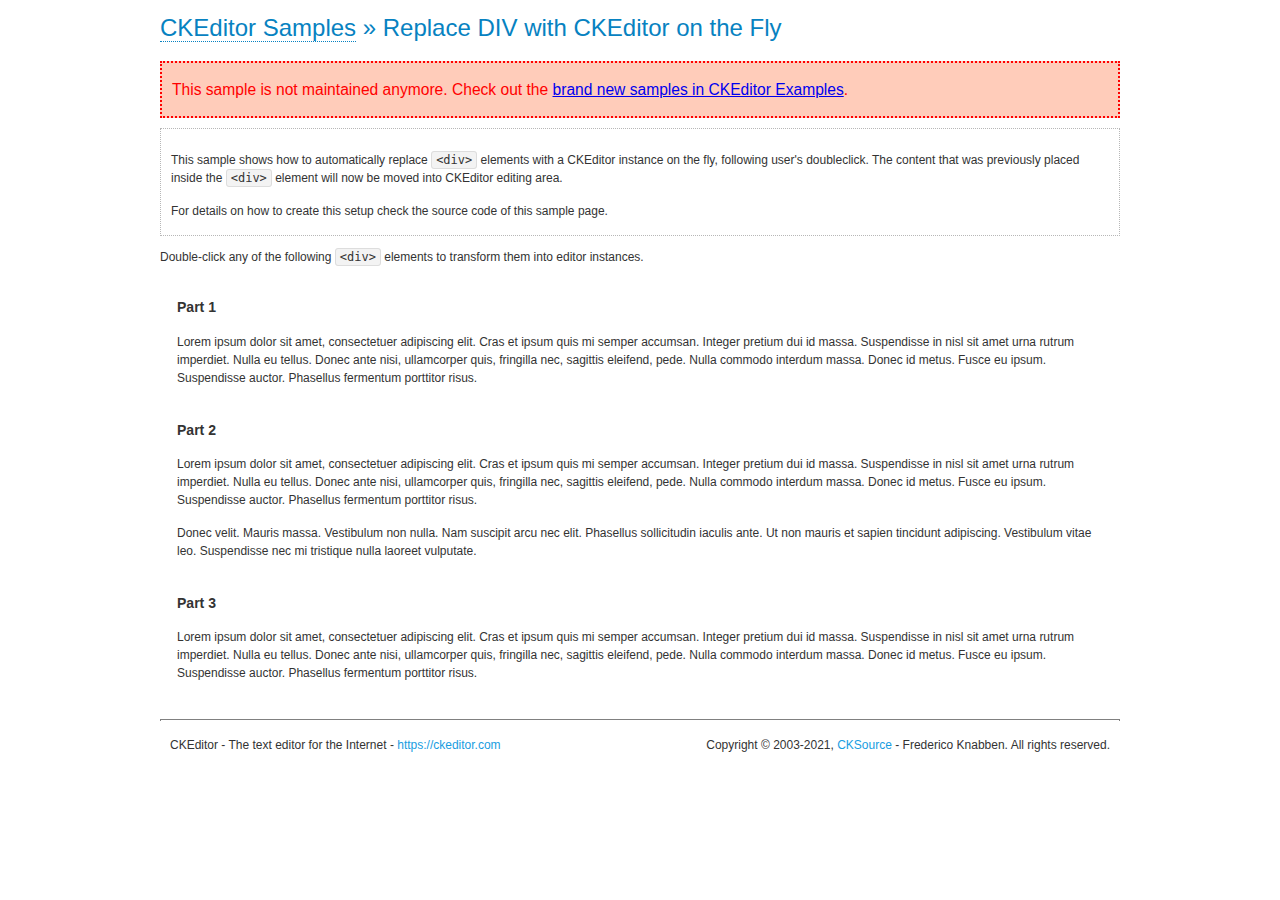
<file: resources/ckeditor/samples/old/divreplace.html>
<!DOCTYPE html>
<!--
Copyright (c) 2003-2021, CKSource - Frederico Knabben. All rights reserved.
For licensing, see LICENSE.md or https://ckeditor.com/legal/ckeditor-oss-license
-->
<html lang="en">
<head>
	<meta charset="utf-8">
	<title>Replace DIV &mdash; CKEditor Sample</title>
	<script src="../../ckeditor.js"></script>
	<link href="sample.css" rel="stylesheet">
	<meta name="description" content="Try the latest sample of CKEditor 4 and learn more about customizing your WYSIWYG editor with endless possibilities.">
	<style>

		div.editable
		{
			border: solid 2px transparent;
			padding-left: 15px;
			padding-right: 15px;
		}

		div.editable:hover
		{
			border-color: black;
		}

	</style>
	<script>

		// Uncomment the following code to test the "Timeout Loading Method".
		// CKEDITOR.loadFullCoreTimeout = 5;

		window.onload = function() {
			// Listen to the double click event.
			if ( window.addEventListener )
				document.body.addEventListener( 'dblclick', onDoubleClick, false );
			else if ( window.attachEvent )
				document.body.attachEvent( 'ondblclick', onDoubleClick );

		};

		function onDoubleClick( ev ) {
			// Get the element which fired the event. This is not necessarily the
			// element to which the event has been attached.
			var element = ev.target || ev.srcElement;

			// Find out the div that holds this element.
			var name;

			do {
				element = element.parentNode;
			}
			while ( element && ( name = element.nodeName.toLowerCase() ) &&
				( name != 'div' || element.className.indexOf( 'editable' ) == -1 ) && name != 'body' );

			if ( name == 'div' && element.className.indexOf( 'editable' ) != -1 )
				replaceDiv( element );
		}

		var editor;

		function replaceDiv( div ) {
			if ( editor )
				editor.destroy();

			editor = CKEDITOR.replace( div );
		}

	</script>
</head>
<body>
	<h1 class="samples">
		<a href="index.html">CKEditor Samples</a> &raquo; Replace DIV with CKEditor on the Fly
	</h1>
	<div class="warning deprecated">
		This sample is not maintained anymore. Check out the <a href="https://ckeditor.com/docs/ckeditor4/latest/examples/index.html">brand new samples in CKEditor Examples</a>.
	</div>
	<div class="description">
		<p>
			This sample shows how to automatically replace <code>&lt;div&gt;</code> elements
			with a CKEditor instance on the fly, following user's doubleclick. The content
			that was previously placed inside the <code>&lt;div&gt;</code> element will now
			be moved into CKEditor editing area.
		</p>
		<p>
			For details on how to create this setup check the source code of this sample page.
		</p>
	</div>
	<p>
		Double-click any of the following <code>&lt;div&gt;</code> elements to transform them into
		editor instances.
	</p>
	<div class="editable">
		<h3>
			Part 1
		</h3>
		<p>
			Lorem ipsum dolor sit amet, consectetuer adipiscing elit. Cras et ipsum quis mi
			semper accumsan. Integer pretium dui id massa. Suspendisse in nisl sit amet urna
			rutrum imperdiet. Nulla eu tellus. Donec ante nisi, ullamcorper quis, fringilla
			nec, sagittis eleifend, pede. Nulla commodo interdum massa. Donec id metus. Fusce
			eu ipsum. Suspendisse auctor. Phasellus fermentum porttitor risus.
		</p>
	</div>
	<div class="editable">
		<h3>
			Part 2
		</h3>
		<p>
			Lorem ipsum dolor sit amet, consectetuer adipiscing elit. Cras et ipsum quis mi
			semper accumsan. Integer pretium dui id massa. Suspendisse in nisl sit amet urna
			rutrum imperdiet. Nulla eu tellus. Donec ante nisi, ullamcorper quis, fringilla
			nec, sagittis eleifend, pede. Nulla commodo interdum massa. Donec id metus. Fusce
			eu ipsum. Suspendisse auctor. Phasellus fermentum porttitor risus.
		</p>
		<p>
			Donec velit. Mauris massa. Vestibulum non nulla. Nam suscipit arcu nec elit. Phasellus
			sollicitudin iaculis ante. Ut non mauris et sapien tincidunt adipiscing. Vestibulum
			vitae leo. Suspendisse nec mi tristique nulla laoreet vulputate.
		</p>
	</div>
	<div class="editable">
		<h3>
			Part 3
		</h3>
		<p>
			Lorem ipsum dolor sit amet, consectetuer adipiscing elit. Cras et ipsum quis mi
			semper accumsan. Integer pretium dui id massa. Suspendisse in nisl sit amet urna
			rutrum imperdiet. Nulla eu tellus. Donec ante nisi, ullamcorper quis, fringilla
			nec, sagittis eleifend, pede. Nulla commodo interdum massa. Donec id metus. Fusce
			eu ipsum. Suspendisse auctor. Phasellus fermentum porttitor risus.
		</p>
	</div>
	<div id="footer">
		<hr>
		<p>
			CKEditor - The text editor for the Internet - <a class="samples" href="https://ckeditor.com/">https://ckeditor.com</a>
		</p>
		<p id="copy">
			Copyright &copy; 2003-2021, <a class="samples" href="https://cksource.com/">CKSource</a> - Frederico
			Knabben. All rights reserved.
		</p>
	</div>
</body>
</html>
</file>
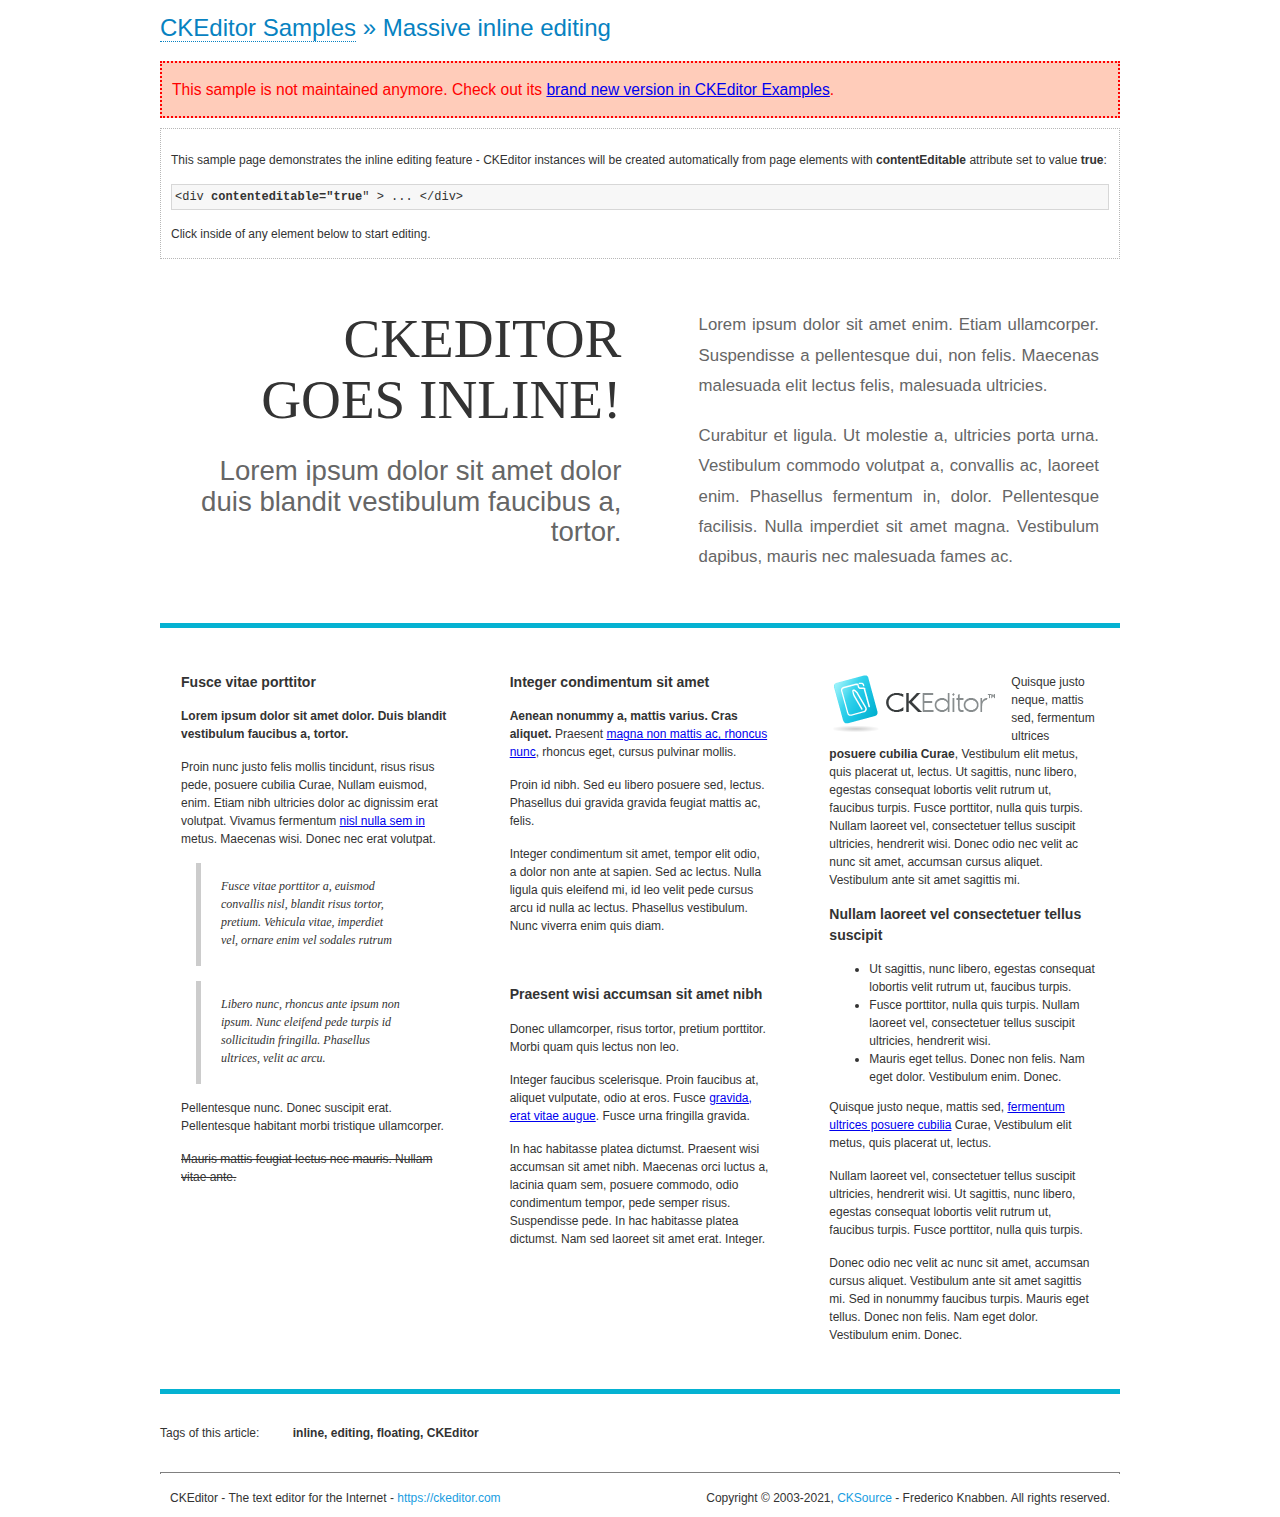
<file: resources/ckeditor/samples/old/inlineall.html>
<!DOCTYPE html>
<!--
Copyright (c) 2003-2021, CKSource - Frederico Knabben. All rights reserved.
For licensing, see LICENSE.md or https://ckeditor.com/legal/ckeditor-oss-license
-->
<html lang="en">
<head>
	<meta charset="utf-8">
	<title>Massive inline editing &mdash; CKEditor Sample</title>
	<meta name="description" content="Try the latest sample of CKEditor 4 and learn more about customizing your WYSIWYG editor with endless possibilities.">
	<script src="../../ckeditor.js"></script>
	<script>

		// This code is generally not necessary, but it is here to demonstrate
		// how to customize specific editor instances on the fly. This fits well
		// this demo because we have editable elements (like headers) that
		// require less features.

		// The "instanceCreated" event is fired for every editor instance created.
		CKEDITOR.on( 'instanceCreated', function( event ) {
			var editor = event.editor,
				element = editor.element;

			// Customize editors for headers and tag list.
			// These editors don't need features like smileys, templates, iframes etc.
			if ( element.is( 'h1', 'h2', 'h3' ) || element.getAttribute( 'id' ) == 'taglist' ) {
				// Customize the editor configurations on "configLoaded" event,
				// which is fired after the configuration file loading and
				// execution. This makes it possible to change the
				// configurations before the editor initialization takes place.
				editor.on( 'configLoaded', function() {

					// Remove unnecessary plugins to make the editor simpler.
					editor.config.removePlugins = 'colorbutton,find,flash,font,' +
						'forms,iframe,image,newpage,removeformat,' +
						'smiley,specialchar,stylescombo,templates';

					// Rearrange the layout of the toolbar.
					editor.config.toolbarGroups = [
						{ name: 'editing',		groups: [ 'basicstyles', 'links' ] },
						{ name: 'undo' },
						{ name: 'clipboard',	groups: [ 'selection', 'clipboard' ] },
						{ name: 'about' }
					];
				});
			}
		});

	</script>
	<link href="sample.css" rel="stylesheet">
	<style>

		/* The following styles are just to make the page look nice. */

		/* Workaround to show Arial Black in Firefox. */
		@font-face
		{
			font-family: 'arial-black';
			src: local('Arial Black');
		}

		*[contenteditable="true"]
		{
			padding: 10px;
		}

		#container
		{
			width: 960px;
			margin: 30px auto 0;
		}

		#header
		{
			overflow: hidden;
			padding: 0 0 30px;
			border-bottom: 5px solid #05B2D2;
			position: relative;
		}

		#headerLeft,
		#headerRight
		{
			width: 49%;
			overflow: hidden;
		}

		#headerLeft
		{
			float: left;
			padding: 10px 1px 1px;
		}

		#headerLeft h2,
		#headerLeft h3
		{
			text-align: right;
			margin: 0;
			overflow: hidden;
			font-weight: normal;
		}

		#headerLeft h2
		{
			font-family: "Arial Black",arial-black;
			font-size: 4.6em;
			line-height: 1.1;
			text-transform: uppercase;
		}

		#headerLeft h3
		{
			font-size: 2.3em;
			line-height: 1.1;
			margin: .2em 0 0;
			color: #666;
		}

		#headerRight
		{
			float: right;
			padding: 1px;
		}

		#headerRight p
		{
			line-height: 1.8;
			text-align: justify;
			margin: 0;
		}

		#headerRight p + p
		{
			margin-top: 20px;
		}

		#headerRight > div
		{
			padding: 20px;
			margin: 0 0 0 30px;
			font-size: 1.4em;
			color: #666;
		}

		#columns
		{
			color: #333;
			overflow: hidden;
			padding: 20px 0;
		}

		#columns > div
		{
			float: left;
			width: 33.3%;
		}

		#columns #column1 > div
		{
			margin-left: 1px;
		}

		#columns #column3 > div
		{
			margin-right: 1px;
		}

		#columns > div > div
		{
			margin: 0px 10px;
			padding: 10px 20px;
		}

		#columns blockquote
		{
			margin-left: 15px;
		}

		#tagLine
		{
			border-top: 5px solid #05B2D2;
			padding-top: 20px;
		}

		#taglist {
			display: inline-block;
			margin-left: 20px;
			font-weight: bold;
			margin: 0 0 0 20px;
		}

	</style>
</head>
<body>
<div>
	<h1 class="samples"><a href="index.html">CKEditor Samples</a> &raquo; Massive inline editing</h1>
	<div class="warning deprecated">
		This sample is not maintained anymore. Check out its <a href="https://ckeditor.com/docs/ckeditor4/latest/examples/inline.html">brand new version in CKEditor Examples</a>.
	</div>
	<div class="description">
		<p>This sample page demonstrates the inline editing feature - CKEditor instances will be created automatically from page elements with <strong>contentEditable</strong> attribute set to value <strong>true</strong>:</p>
		<pre class="samples">&lt;div <strong>contenteditable="true</strong>" &gt; ... &lt;/div&gt;</pre>
		<p>Click inside of any element below to start editing.</p>
	</div>
</div>
<div id="container">
	<div id="header">
		<div id="headerLeft">
			<h2 id="sampleTitle" contenteditable="true">
				CKEditor<br> Goes Inline!
			</h2>
			<h3 contenteditable="true">
				Lorem ipsum dolor sit amet dolor duis blandit vestibulum faucibus a, tortor.
			</h3>
		</div>
		<div id="headerRight">
			<div contenteditable="true">
				<p>
					Lorem ipsum dolor sit amet enim. Etiam ullamcorper. Suspendisse a pellentesque dui, non felis. Maecenas malesuada elit lectus felis, malesuada ultricies.
				</p>
				<p>
					Curabitur et ligula. Ut molestie a, ultricies porta urna. Vestibulum commodo volutpat a, convallis ac, laoreet enim. Phasellus fermentum in, dolor. Pellentesque facilisis. Nulla imperdiet sit amet magna. Vestibulum dapibus, mauris nec malesuada fames ac.
				</p>
			</div>
		</div>
	</div>
	<div id="columns">
		<div id="column1">
			<div contenteditable="true">
				<h3>
					Fusce vitae porttitor
				</h3>
				<p>
					<strong>
						Lorem ipsum dolor sit amet dolor. Duis blandit vestibulum faucibus a, tortor.
					</strong>
				</p>
				<p>
					Proin nunc justo felis mollis tincidunt, risus risus pede, posuere cubilia Curae, Nullam euismod, enim. Etiam nibh ultricies dolor ac dignissim erat volutpat. Vivamus fermentum <a href="https://ckeditor.com/">nisl nulla sem in</a> metus. Maecenas wisi. Donec nec erat volutpat.
				</p>
				<blockquote>
					<p>
						Fusce vitae porttitor a, euismod convallis nisl, blandit risus tortor, pretium.
						Vehicula vitae, imperdiet vel, ornare enim vel sodales rutrum
					</p>
				</blockquote>
				<blockquote>
					<p>
						Libero nunc, rhoncus ante ipsum non ipsum. Nunc eleifend pede turpis id sollicitudin fringilla. Phasellus ultrices, velit ac arcu.
					</p>
				</blockquote>
				<p>Pellentesque nunc. Donec suscipit erat. Pellentesque habitant morbi tristique ullamcorper.</p>
				<p><s>Mauris mattis feugiat lectus nec mauris. Nullam vitae ante.</s></p>
			</div>
		</div>
		<div id="column2">
			<div contenteditable="true">
				<h3>
					Integer condimentum sit amet
				</h3>
				<p>
					<strong>Aenean nonummy a, mattis varius. Cras aliquet.</strong>
					Praesent <a href="https://ckeditor.com/">magna non mattis ac, rhoncus nunc</a>, rhoncus eget, cursus pulvinar mollis.</p>
				<p>Proin id nibh. Sed eu libero posuere sed, lectus. Phasellus dui gravida gravida feugiat mattis ac, felis.</p>
				<p>Integer condimentum sit amet, tempor elit odio, a dolor non ante at sapien. Sed ac lectus. Nulla ligula quis eleifend mi, id leo velit pede cursus arcu id nulla ac lectus. Phasellus vestibulum. Nunc viverra enim quis diam.</p>
			</div>
			<div contenteditable="true">
				<h3>
					Praesent wisi accumsan sit amet nibh
				</h3>
				<p>Donec ullamcorper, risus tortor, pretium porttitor. Morbi quam quis lectus non leo.</p>
				<p style="margin-left: 40px; ">Integer faucibus scelerisque. Proin faucibus at, aliquet vulputate, odio at eros. Fusce <a href="https://ckeditor.com/">gravida, erat vitae augue</a>. Fusce urna fringilla gravida.</p>
				<p>In hac habitasse platea dictumst. Praesent wisi accumsan sit amet nibh. Maecenas orci luctus a, lacinia quam sem, posuere commodo, odio condimentum tempor, pede semper risus. Suspendisse pede. In hac habitasse platea dictumst. Nam sed laoreet sit amet erat. Integer.</p>
			</div>
		</div>
		<div id="column3">
			<div contenteditable="true">
				<p>
					<img src="assets/inlineall/logo.png" alt="CKEditor logo" style="float:left">
				</p>
				<p>Quisque justo neque, mattis sed, fermentum ultrices <strong>posuere cubilia Curae</strong>, Vestibulum elit metus, quis placerat ut, lectus. Ut sagittis, nunc libero, egestas consequat lobortis velit rutrum ut, faucibus turpis. Fusce porttitor, nulla quis turpis. Nullam laoreet vel, consectetuer tellus suscipit ultricies, hendrerit wisi. Donec odio nec velit ac nunc sit amet, accumsan cursus aliquet. Vestibulum ante sit amet sagittis mi.</p>
				<h3>
					Nullam laoreet vel consectetuer tellus suscipit
				</h3>
				<ul>
					<li>Ut sagittis, nunc libero, egestas consequat lobortis velit rutrum ut, faucibus turpis.</li>
					<li>Fusce porttitor, nulla quis turpis. Nullam laoreet vel, consectetuer tellus suscipit ultricies, hendrerit wisi.</li>
					<li>Mauris eget tellus. Donec non felis. Nam eget dolor. Vestibulum enim. Donec.</li>
				</ul>
				<p>Quisque justo neque, mattis sed, <a href="https://ckeditor.com/">fermentum ultrices posuere cubilia</a> Curae, Vestibulum elit metus, quis placerat ut, lectus.</p>
				<p>Nullam laoreet vel, consectetuer tellus suscipit ultricies, hendrerit wisi. Ut sagittis, nunc libero, egestas consequat lobortis velit rutrum ut, faucibus turpis. Fusce porttitor, nulla quis turpis.</p>
				<p>Donec odio nec velit ac nunc sit amet, accumsan cursus aliquet. Vestibulum ante sit amet sagittis mi. Sed in nonummy faucibus turpis. Mauris eget tellus. Donec non felis. Nam eget dolor. Vestibulum enim. Donec.</p>
			</div>
		</div>
	</div>
	<div id="tagLine">
		Tags of this article:
		<p id="taglist" contenteditable="true">
			inline, editing, floating, CKEditor
		</p>
	</div>
</div>
<div id="footer">
	<hr>
	<p>
		CKEditor - The text editor for the Internet - <a class="samples" href="https://ckeditor.com/">
			https://ckeditor.com</a>
	</p>
	<p id="copy">
		Copyright &copy; 2003-2021, <a class="samples" href="https://cksource.com/">CKSource</a>
		- Frederico Knabben. All rights reserved.
	</p>
</div>
</body>
</html>
</file>
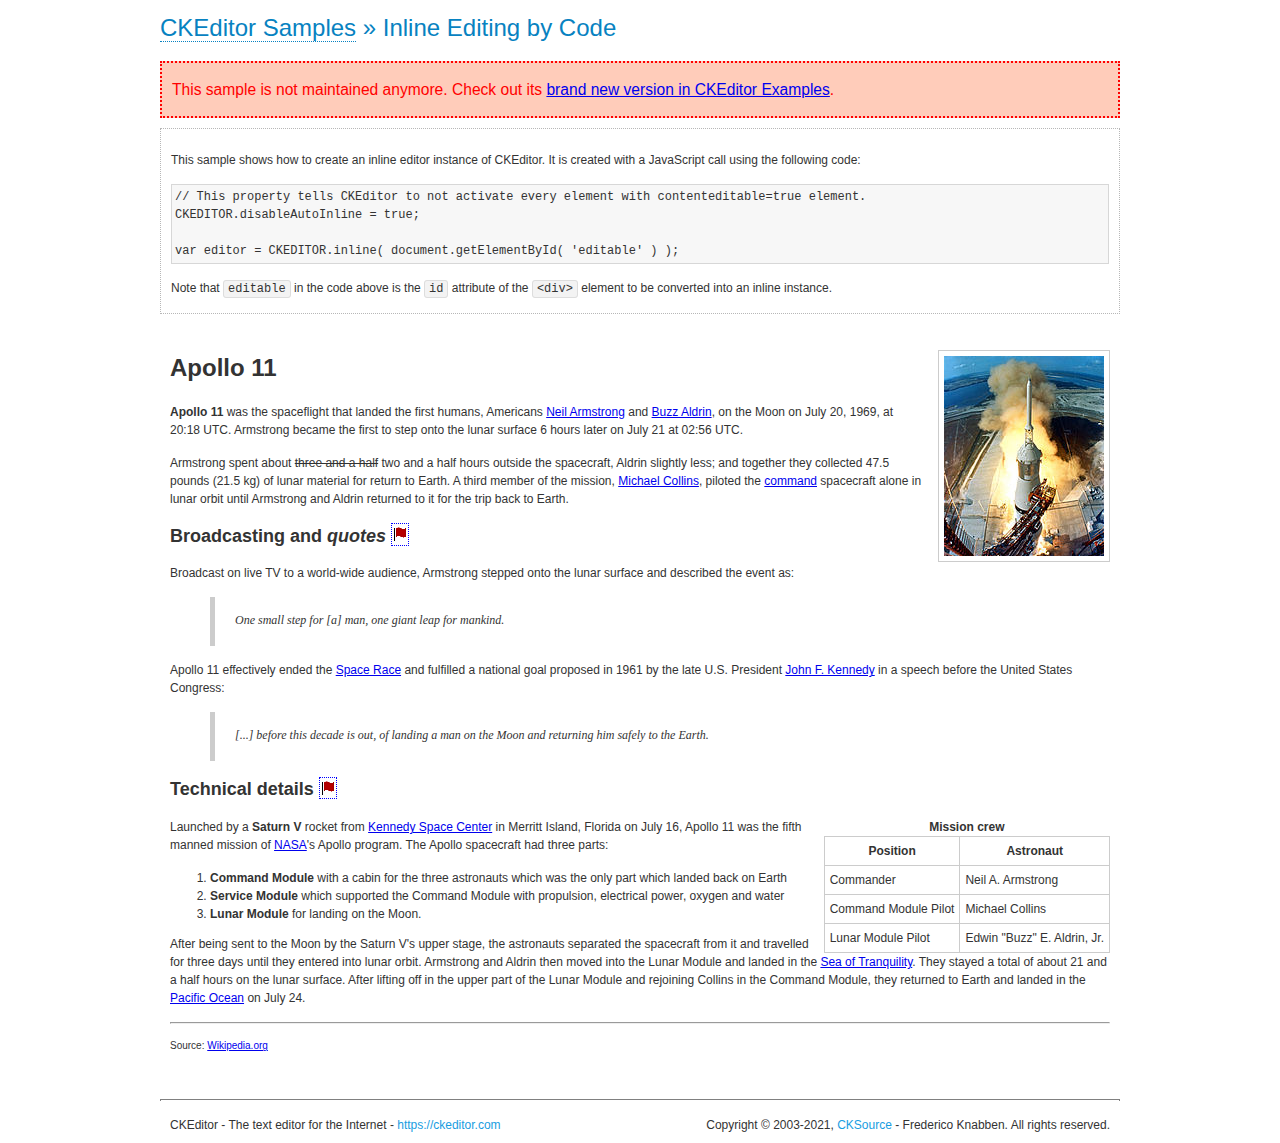
<file: resources/ckeditor/samples/old/inlinebycode.html>
<!DOCTYPE html>
<!--
Copyright (c) 2003-2021, CKSource - Frederico Knabben. All rights reserved.
For licensing, see LICENSE.md or https://ckeditor.com/legal/ckeditor-oss-license
-->
<html lang="en">
<head>
	<meta charset="utf-8">
	<title>Inline Editing by Code &mdash; CKEditor Sample</title>
	<script src="../../ckeditor.js"></script>
	<link href="sample.css" rel="stylesheet">
	<meta name="description" content="Try the latest sample of CKEditor 4 and learn more about customizing your WYSIWYG editor with endless possibilities.">
	<style>

		#editable
		{
			padding: 10px;
			float: left;
		}

	</style>
</head>
<body>
	<h1 class="samples">
		<a href="index.html">CKEditor Samples</a> &raquo; Inline Editing by Code
	</h1>
	<div class="warning deprecated">
		This sample is not maintained anymore. Check out its <a href="https://ckeditor.com/docs/ckeditor4/latest/examples/inline.html">brand new version in CKEditor Examples</a>.
	</div>
	<div class="description">
		<p>
			This sample shows how to create an inline editor instance of CKEditor. It is created
			with a JavaScript call using the following code:
		</p>
<pre class="samples">
// This property tells CKEditor to not activate every element with contenteditable=true element.
CKEDITOR.disableAutoInline = true;

var editor = CKEDITOR.inline( document.getElementById( 'editable' ) );
</pre>
		<p>
			Note that <code>editable</code> in the code above is the <code>id</code>
			attribute of the <code>&lt;div&gt;</code> element to be converted into an inline instance.
		</p>
	</div>
	<div id="editable" contenteditable="true">
		<h1><img alt="Saturn V carrying Apollo 11" class="right" src="assets/sample.jpg" /> Apollo 11</h1>

		<p><b>Apollo 11</b> was the spaceflight that landed the first humans, Americans <a href="http://en.wikipedia.org/wiki/Neil_Armstrong" title="Neil Armstrong">Neil Armstrong</a> and <a href="http://en.wikipedia.org/wiki/Buzz_Aldrin" title="Buzz Aldrin">Buzz Aldrin</a>, on the Moon on July 20, 1969, at 20:18 UTC. Armstrong became the first to step onto the lunar surface 6 hours later on July 21 at 02:56 UTC.</p>

		<p>Armstrong spent about <s>three and a half</s> two and a half hours outside the spacecraft, Aldrin slightly less; and together they collected 47.5 pounds (21.5&nbsp;kg) of lunar material for return to Earth. A third member of the mission, <a href="http://en.wikipedia.org/wiki/Michael_Collins_(astronaut)" title="Michael Collins (astronaut)">Michael Collins</a>, piloted the <a href="http://en.wikipedia.org/wiki/Apollo_Command/Service_Module" title="Apollo Command/Service Module">command</a> spacecraft alone in lunar orbit until Armstrong and Aldrin returned to it for the trip back to Earth.</p>

		<h2>Broadcasting and <em>quotes</em> <a id="quotes" name="quotes"></a></h2>

		<p>Broadcast on live TV to a world-wide audience, Armstrong stepped onto the lunar surface and described the event as:</p>

		<blockquote>
			<p>One small step for [a] man, one giant leap for mankind.</p>
		</blockquote>

		<p>Apollo 11 effectively ended the <a href="http://en.wikipedia.org/wiki/Space_Race" title="Space Race">Space Race</a> and fulfilled a national goal proposed in 1961 by the late U.S. President <a href="http://en.wikipedia.org/wiki/John_F._Kennedy" title="John F. Kennedy">John F. Kennedy</a> in a speech before the United States Congress:</p>

		<blockquote>
			<p>[...] before this decade is out, of landing a man on the Moon and returning him safely to the Earth.</p>
		</blockquote>

		<h2>Technical details <a id="tech-details" name="tech-details"></a></h2>

		<table align="right" border="1" bordercolor="#ccc" cellpadding="5" cellspacing="0" style="border-collapse:collapse;margin:10px 0 10px 15px;">
			<caption><strong>Mission crew</strong></caption>
			<thead>
			<tr>
				<th scope="col">Position</th>
				<th scope="col">Astronaut</th>
			</tr>
			</thead>
			<tbody>
			<tr>
				<td>Commander</td>
				<td>Neil A. Armstrong</td>
			</tr>
			<tr>
				<td>Command Module Pilot</td>
				<td>Michael Collins</td>
			</tr>
			<tr>
				<td>Lunar Module Pilot</td>
				<td>Edwin &quot;Buzz&quot; E. Aldrin, Jr.</td>
			</tr>
			</tbody>
		</table>

		<p>Launched by a <strong>Saturn V</strong> rocket from <a href="http://en.wikipedia.org/wiki/Kennedy_Space_Center" title="Kennedy Space Center">Kennedy Space Center</a> in Merritt Island, Florida on July 16, Apollo 11 was the fifth manned mission of <a href="http://en.wikipedia.org/wiki/NASA" title="NASA">NASA</a>&#39;s Apollo program. The Apollo spacecraft had three parts:</p>

		<ol>
			<li><strong>Command Module</strong> with a cabin for the three astronauts which was the only part which landed back on Earth</li>
			<li><strong>Service Module</strong> which supported the Command Module with propulsion, electrical power, oxygen and water</li>
			<li><strong>Lunar Module</strong> for landing on the Moon.</li>
		</ol>

		<p>After being sent to the Moon by the Saturn V&#39;s upper stage, the astronauts separated the spacecraft from it and travelled for three days until they entered into lunar orbit. Armstrong and Aldrin then moved into the Lunar Module and landed in the <a href="http://en.wikipedia.org/wiki/Mare_Tranquillitatis" title="Mare Tranquillitatis">Sea of Tranquility</a>. They stayed a total of about 21 and a half hours on the lunar surface. After lifting off in the upper part of the Lunar Module and rejoining Collins in the Command Module, they returned to Earth and landed in the <a href="http://en.wikipedia.org/wiki/Pacific_Ocean" title="Pacific Ocean">Pacific Ocean</a> on July 24.</p>

		<hr />
		<p style="text-align: right;"><small>Source: <a href="http://en.wikipedia.org/wiki/Apollo_11">Wikipedia.org</a></small></p>
	</div>

	<script>
		// We need to turn off the automatic editor creation first.
		CKEDITOR.disableAutoInline = true;

		var editor = CKEDITOR.inline( 'editable' );
	</script>
	<div id="footer">
		<hr>
		<p contenteditable="true">
			CKEditor - The text editor for the Internet - <a class="samples" href="https://ckeditor.com/">
				https://ckeditor.com</a>
		</p>
		<p id="copy">
			Copyright &copy; 2003-2021, <a class="samples" href="https://cksource.com/">CKSource</a>
			- Frederico Knabben. All rights reserved.
		</p>
	</div>
</body>
</html>
</file>
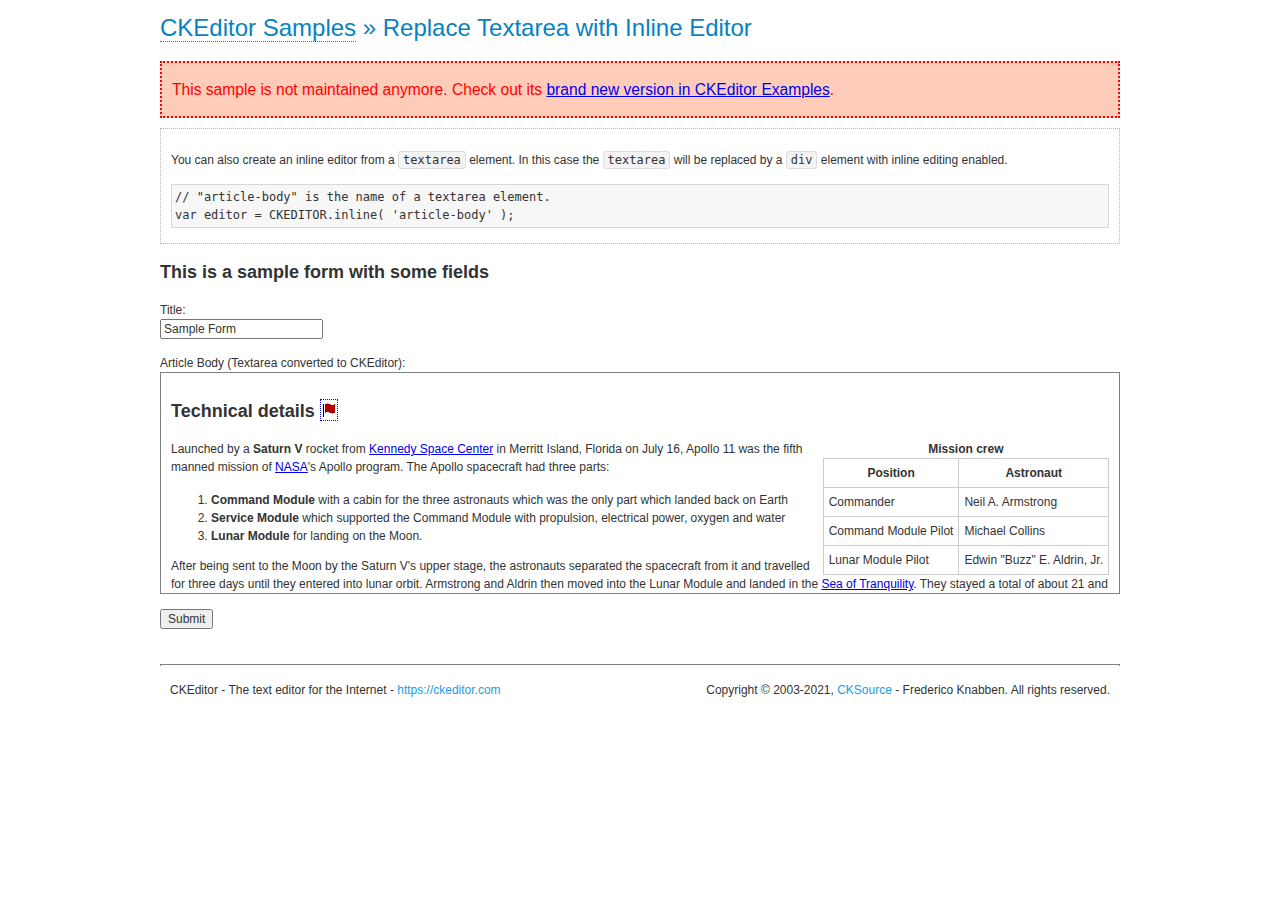
<file: resources/ckeditor/samples/old/inlinetextarea.html>
<!DOCTYPE html>
<!--
Copyright (c) 2003-2021, CKSource - Frederico Knabben. All rights reserved.
For licensing, see LICENSE.md or https://ckeditor.com/legal/ckeditor-oss-license
-->
<html lang="en">
<head>
	<meta charset="utf-8">
	<title>Replace Textarea with Inline Editor &mdash; CKEditor Sample</title>
	<script src="../../ckeditor.js"></script>
	<link href="sample.css" rel="stylesheet">
	<meta name="description" content="Try the latest sample of CKEditor 4 and learn more about customizing your WYSIWYG editor with endless possibilities.">
	<style>

		/* Style the CKEditor element to look like a textfield */
		.cke_textarea_inline
		{
			padding: 10px;
			height: 200px;
			overflow: auto;

			border: 1px solid gray;
			-webkit-appearance: textfield;
		}

	</style>
</head>
<body>
	<h1 class="samples">
		<a href="index.html">CKEditor Samples</a> &raquo; Replace Textarea with Inline Editor
	</h1>
	<div class="warning deprecated">
		This sample is not maintained anymore. Check out its <a href="https://ckeditor.com/docs/ckeditor4/latest/examples/inline.html">brand new version in CKEditor Examples</a>.
	</div>
	<div class="description">
		<p>
			You can also create an inline editor from a <code>textarea</code>
			element. In this case the <code>textarea</code> will be replaced
			by a <code>div</code> element with inline editing enabled.
		</p>
<pre class="samples">
// "article-body" is the name of a textarea element.
var editor = CKEDITOR.inline( 'article-body' );
</pre>
	</div>
	<form action="sample_posteddata.php" method="post">
		<h2>This is a sample form with some fields</h2>
		<p>
			Title:<br>
			<input type="text" name="title" value="Sample Form"></p>
		<p>
			Article Body (Textarea converted to CKEditor):<br>
			<textarea name="article-body" style="height: 200px">
				&lt;h2&gt;Technical details &lt;a id="tech-details" name="tech-details"&gt;&lt;/a&gt;&lt;/h2&gt;

				&lt;table align="right" border="1" bordercolor="#ccc" cellpadding="5" cellspacing="0" style="border-collapse:collapse;margin:10px 0 10px 15px;"&gt;
					&lt;caption&gt;&lt;strong&gt;Mission crew&lt;/strong&gt;&lt;/caption&gt;
					&lt;thead&gt;
					&lt;tr&gt;
						&lt;th scope="col"&gt;Position&lt;/th&gt;
						&lt;th scope="col"&gt;Astronaut&lt;/th&gt;
					&lt;/tr&gt;
					&lt;/thead&gt;
					&lt;tbody&gt;
					&lt;tr&gt;
						&lt;td&gt;Commander&lt;/td&gt;
						&lt;td&gt;Neil A. Armstrong&lt;/td&gt;
					&lt;/tr&gt;
					&lt;tr&gt;
						&lt;td&gt;Command Module Pilot&lt;/td&gt;
						&lt;td&gt;Michael Collins&lt;/td&gt;
					&lt;/tr&gt;
					&lt;tr&gt;
						&lt;td&gt;Lunar Module Pilot&lt;/td&gt;
						&lt;td&gt;Edwin &quot;Buzz&quot; E. Aldrin, Jr.&lt;/td&gt;
					&lt;/tr&gt;
					&lt;/tbody&gt;
				&lt;/table&gt;

				&lt;p&gt;Launched by a &lt;strong&gt;Saturn V&lt;/strong&gt; rocket from &lt;a href="http://en.wikipedia.org/wiki/Kennedy_Space_Center" title="Kennedy Space Center"&gt;Kennedy Space Center&lt;/a&gt; in Merritt Island, Florida on July 16, Apollo 11 was the fifth manned mission of &lt;a href="http://en.wikipedia.org/wiki/NASA" title="NASA"&gt;NASA&lt;/a&gt;&#39;s Apollo program. The Apollo spacecraft had three parts:&lt;/p&gt;

				&lt;ol&gt;
					&lt;li&gt;&lt;strong&gt;Command Module&lt;/strong&gt; with a cabin for the three astronauts which was the only part which landed back on Earth&lt;/li&gt;
					&lt;li&gt;&lt;strong&gt;Service Module&lt;/strong&gt; which supported the Command Module with propulsion, electrical power, oxygen and water&lt;/li&gt;
					&lt;li&gt;&lt;strong&gt;Lunar Module&lt;/strong&gt; for landing on the Moon.&lt;/li&gt;
				&lt;/ol&gt;

				&lt;p&gt;After being sent to the Moon by the Saturn V&#39;s upper stage, the astronauts separated the spacecraft from it and travelled for three days until they entered into lunar orbit. Armstrong and Aldrin then moved into the Lunar Module and landed in the &lt;a href="http://en.wikipedia.org/wiki/Mare_Tranquillitatis" title="Mare Tranquillitatis"&gt;Sea of Tranquility&lt;/a&gt;. They stayed a total of about 21 and a half hours on the lunar surface. After lifting off in the upper part of the Lunar Module and rejoining Collins in the Command Module, they returned to Earth and landed in the &lt;a href="http://en.wikipedia.org/wiki/Pacific_Ocean" title="Pacific Ocean"&gt;Pacific Ocean&lt;/a&gt; on July 24.&lt;/p&gt;

				&lt;hr /&gt;
				&lt;p style="text-align: right;"&gt;&lt;small&gt;Source: &lt;a href="http://en.wikipedia.org/wiki/Apollo_11"&gt;Wikipedia.org&lt;/a&gt;&lt;/small&gt;&lt;/p&gt;
			</textarea>
		</p>
		<p>
			<input type="submit" value="Submit">
		</p>
	</form>

	<script>
		CKEDITOR.inline( 'article-body' );
	</script>
	<div id="footer">
		<hr>
		<p>
			CKEditor - The text editor for the Internet - <a class="samples" href="https://ckeditor.com/">
				https://ckeditor.com</a>
		</p>
		<p id="copy">
			Copyright &copy; 2003-2021, <a class="samples" href="https://cksource.com/">CKSource</a>
			- Frederico Knabben. All rights reserved.
		</p>
	</div>
</body>
</html>
</file>
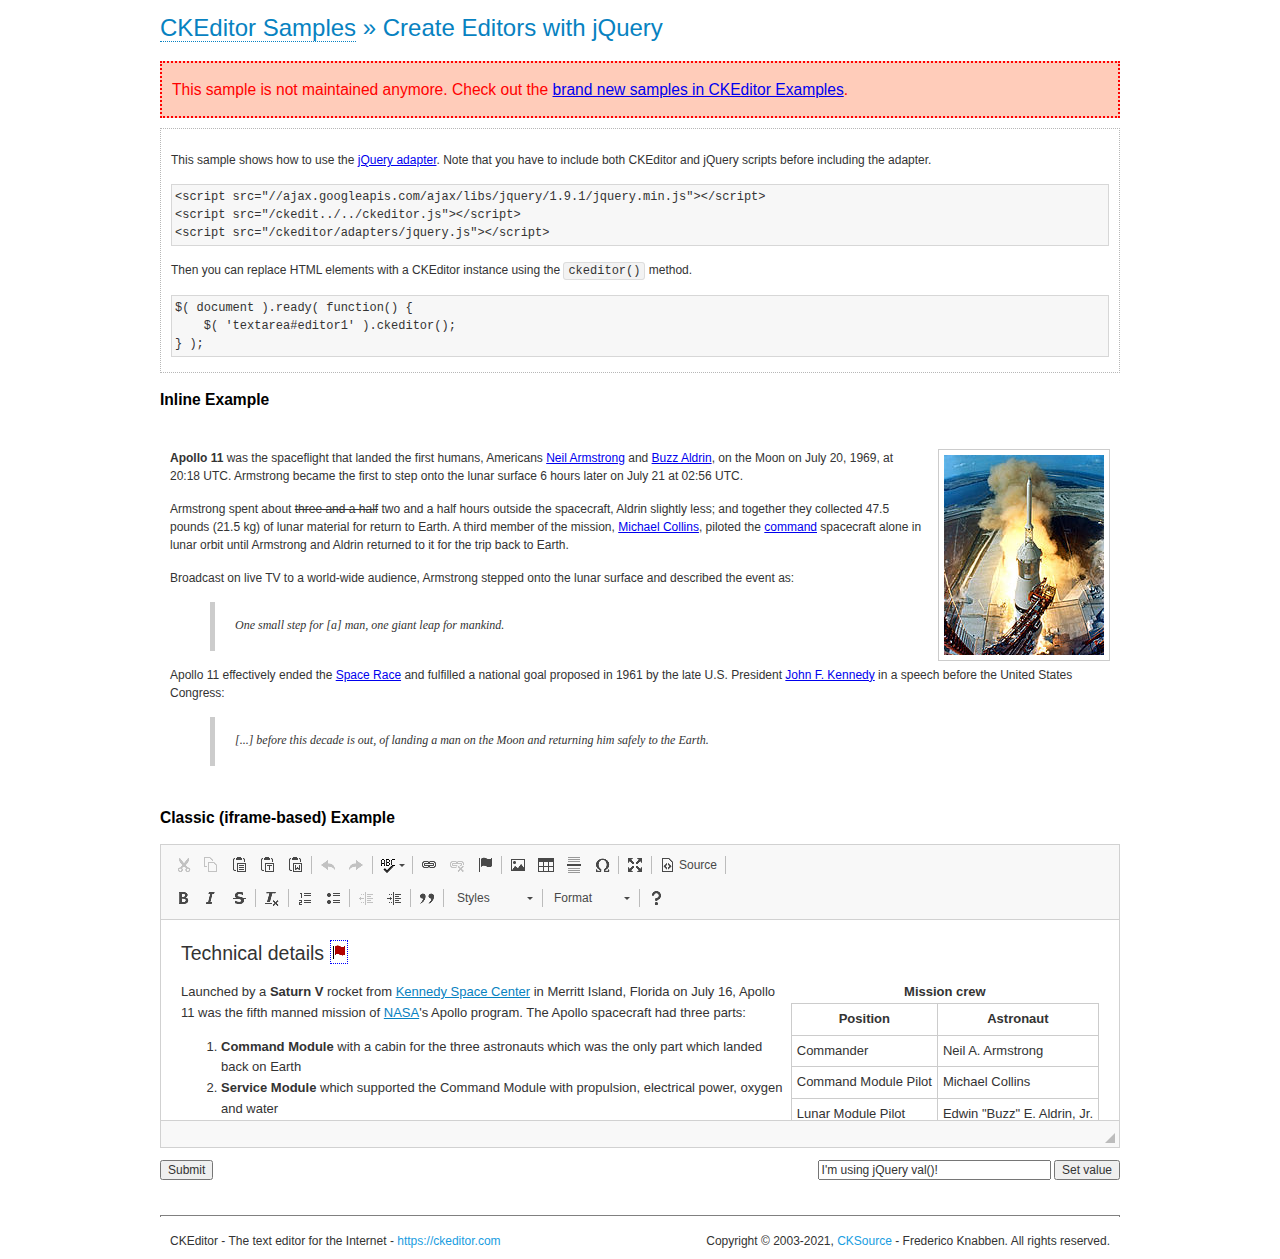
<file: resources/ckeditor/samples/old/jquery.html>
<!DOCTYPE html>
<!--
Copyright (c) 2003-2021, CKSource - Frederico Knabben. All rights reserved.
For licensing, see LICENSE.md or https://ckeditor.com/legal/ckeditor-oss-license
-->
<html lang="en">
<head>
	<meta charset="utf-8">
	<title>jQuery Adapter &mdash; CKEditor Sample</title>
	<script src="http://code.jquery.com/jquery-1.11.0.min.js"></script>
	<script src="../../ckeditor.js"></script>
	<script src="../../adapters/jquery.js"></script>
	<link href="sample.css" rel="stylesheet">
	<meta name="description" content="Try the latest sample of CKEditor 4 and learn more about customizing your WYSIWYG editor with endless possibilities.">
	<style>

		#editable
		{
			padding: 10px;
			float: left;
		}

	</style>
	<script>

		CKEDITOR.disableAutoInline = true;

		$( document ).ready( function() {
			$( '#editor1' ).ckeditor(); // Use CKEDITOR.replace() if element is <textarea>.
			$( '#editable' ).ckeditor(); // Use CKEDITOR.inline().
		} );

		function setValue() {
			$( '#editor1' ).val( $( 'input#val' ).val() );
		}

	</script>
</head>
<body>
	<h1 class="samples">
		<a href="index.html" id="a-test">CKEditor Samples</a> &raquo; Create Editors with jQuery
	</h1>
	<div class="warning deprecated">
		This sample is not maintained anymore. Check out the <a href="https://ckeditor.com/docs/ckeditor4/latest/examples/index.html">brand new samples in CKEditor Examples</a>.
	</div>
	<form action="sample_posteddata.php" method="post">
		<div class="description">
			<p>
				This sample shows how to use the <a href="https://ckeditor.com/docs/ckeditor4/latest/guide/dev_jquery.html">jQuery adapter</a>.
				Note that you have to include both CKEditor and jQuery scripts before including the adapter.
			</p>

<pre class="samples">
&lt;script src="//ajax.googleapis.com/ajax/libs/jquery/1.9.1/jquery.min.js"&gt;&lt;/script&gt;
&lt;script src="/ckedit../../ckeditor.js"&gt;&lt;/script&gt;
&lt;script src="/ckeditor/adapters/jquery.js"&gt;&lt;/script&gt;
</pre>

			<p>Then you can replace HTML elements with a CKEditor instance using the <code>ckeditor()</code> method.</p>

<pre class="samples">
$( document ).ready( function() {
	$( 'textarea#editor1' ).ckeditor();
} );
</pre>
		</div>

		<h2 class="samples">Inline Example</h2>

		<div id="editable" contenteditable="true">
			<p><img alt="Saturn V carrying Apollo 11" class="right" src="assets/sample.jpg"/><b>Apollo 11</b> was the spaceflight that landed the first humans, Americans <a href="http://en.wikipedia.org/wiki/Neil_Armstrong" title="Neil Armstrong">Neil Armstrong</a> and <a href="http://en.wikipedia.org/wiki/Buzz_Aldrin" title="Buzz Aldrin">Buzz Aldrin</a>, on the Moon on July 20, 1969, at 20:18 UTC. Armstrong became the first to step onto the lunar surface 6 hours later on July 21 at 02:56 UTC.</p>
			<p>Armstrong spent about <s>three and a half</s> two and a half hours outside the spacecraft, Aldrin slightly less; and together they collected 47.5 pounds (21.5&nbsp;kg) of lunar material for return to Earth. A third member of the mission, <a href="http://en.wikipedia.org/wiki/Michael_Collins_(astronaut)" title="Michael Collins (astronaut)">Michael Collins</a>, piloted the <a href="http://en.wikipedia.org/wiki/Apollo_Command/Service_Module" title="Apollo Command/Service Module">command</a> spacecraft alone in lunar orbit until Armstrong and Aldrin returned to it for the trip back to Earth.
			<p>Broadcast on live TV to a world-wide audience, Armstrong stepped onto the lunar surface and described the event as:</p>
			<blockquote><p>One small step for [a] man, one giant leap for mankind.</p></blockquote> <p>Apollo 11 effectively ended the <a href="http://en.wikipedia.org/wiki/Space_Race" title="Space Race">Space Race</a> and fulfilled a national goal proposed in 1961 by the late U.S. President <a href="http://en.wikipedia.org/wiki/John_F._Kennedy" title="John F. Kennedy">John F. Kennedy</a> in a speech before the United States Congress:</p> <blockquote><p>[...] before this decade is out, of landing a man on the Moon and returning him safely to the Earth.</p></blockquote>
		</div>

		<br style="clear: both">

		<h2 class="samples">Classic (iframe-based) Example</h2>

		<textarea cols="80" id="editor1" name="editor1" rows="10">
			&lt;h2&gt;Technical details &lt;a id=&quot;tech-details&quot; name=&quot;tech-details&quot;&gt;&lt;/a&gt;&lt;/h2&gt; &lt;table align=&quot;right&quot; border=&quot;1&quot; bordercolor=&quot;#ccc&quot; cellpadding=&quot;5&quot; cellspacing=&quot;0&quot; style=&quot;border-collapse:collapse;margin:10px 0 10px 15px;&quot;&gt; &lt;caption&gt;&lt;strong&gt;Mission crew&lt;/strong&gt;&lt;/caption&gt; &lt;thead&gt; &lt;tr&gt; &lt;th scope=&quot;col&quot;&gt;Position&lt;/th&gt; &lt;th scope=&quot;col&quot;&gt;Astronaut&lt;/th&gt; &lt;/tr&gt; &lt;/thead&gt; &lt;tbody&gt; &lt;tr&gt; &lt;td&gt;Commander&lt;/td&gt; &lt;td&gt;Neil A. Armstrong&lt;/td&gt; &lt;/tr&gt; &lt;tr&gt; &lt;td&gt;Command Module Pilot&lt;/td&gt; &lt;td&gt;Michael Collins&lt;/td&gt; &lt;/tr&gt; &lt;tr&gt; &lt;td&gt;Lunar Module Pilot&lt;/td&gt; &lt;td&gt;Edwin &amp;quot;Buzz&amp;quot; E. Aldrin, Jr.&lt;/td&gt; &lt;/tr&gt; &lt;/tbody&gt; &lt;/table&gt; &lt;p&gt;Launched by a &lt;strong&gt;Saturn V&lt;/strong&gt; rocket from &lt;a href=&quot;http://en.wikipedia.org/wiki/Kennedy_Space_Center&quot; title=&quot;Kennedy Space Center&quot;&gt;Kennedy Space Center&lt;/a&gt; in Merritt Island, Florida on July 16, Apollo 11 was the fifth manned mission of &lt;a href=&quot;http://en.wikipedia.org/wiki/NASA&quot; title=&quot;NASA&quot;&gt;NASA&lt;/a&gt;&amp;#39;s Apollo program. The Apollo spacecraft had three parts:&lt;/p&gt; &lt;ol&gt; &lt;li&gt;&lt;strong&gt;Command Module&lt;/strong&gt; with a cabin for the three astronauts which was the only part which landed back on Earth&lt;/li&gt; &lt;li&gt;&lt;strong&gt;Service Module&lt;/strong&gt; which supported the Command Module with propulsion, electrical power, oxygen and water&lt;/li&gt; &lt;li&gt;&lt;strong&gt;Lunar Module&lt;/strong&gt; for landing on the Moon.&lt;/li&gt; &lt;/ol&gt; &lt;p&gt;After being sent to the Moon by the Saturn V&amp;#39;s upper stage, the astronauts separated the spacecraft from it and travelled for three days until they entered into lunar orbit. Armstrong and Aldrin then moved into the Lunar Module and landed in the &lt;a href=&quot;http://en.wikipedia.org/wiki/Mare_Tranquillitatis&quot; title=&quot;Mare Tranquillitatis&quot;&gt;Sea of Tranquility&lt;/a&gt;. They stayed a total of about 21 and a half hours on the lunar surface. After lifting off in the upper part of the Lunar Module and rejoining Collins in the Command Module, they returned to Earth and landed in the &lt;a href=&quot;http://en.wikipedia.org/wiki/Pacific_Ocean&quot; title=&quot;Pacific Ocean&quot;&gt;Pacific Ocean&lt;/a&gt; on July 24.&lt;/p&gt; &lt;hr/&gt; &lt;p style=&quot;text-align: right;&quot;&gt;&lt;small&gt;Source: &lt;a href=&quot;http://en.wikipedia.org/wiki/Apollo_11&quot;&gt;Wikipedia.org&lt;/a&gt;&lt;/small&gt;&lt;/p&gt;
		</textarea>

		<p style="overflow: hidden">
			<input style="float: left" type="submit" value="Submit">
			<span style="float: right">
				<input type="text" id="val" value="I'm using jQuery val()!" size="30">
				<input onclick="setValue();" type="button" value="Set value">
			</span>
		</p>
	</form>
	<div id="footer">
		<hr>
		<p>
			CKEditor - The text editor for the Internet - <a class="samples" href="https://ckeditor.com/">https://ckeditor.com</a>
		</p>
		<p id="copy">
			Copyright &copy; 2003-2021, <a class="samples" href="https://cksource.com/">CKSource</a> - Frederico
			Knabben. All rights reserved.
		</p>
	</div>
</body>
</html>
</file>
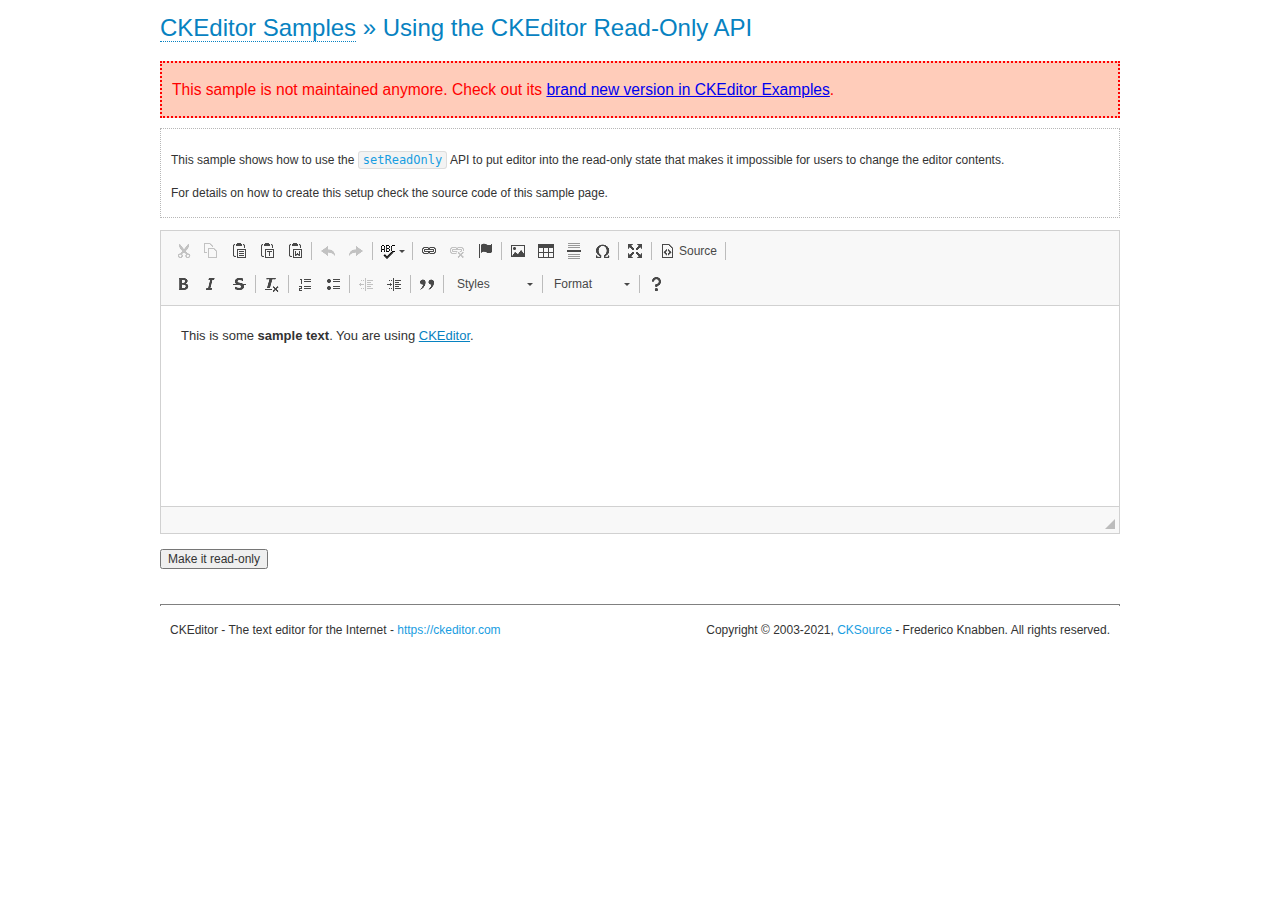
<file: resources/ckeditor/samples/old/readonly.html>
<!DOCTYPE html>
<!--
Copyright (c) 2003-2021, CKSource - Frederico Knabben. All rights reserved.
For licensing, see LICENSE.md or https://ckeditor.com/legal/ckeditor-oss-license
-->
<html lang="en">
<head>
	<meta charset="utf-8">
	<title>Using the CKEditor Read-Only API &mdash; CKEditor Sample</title>
	<script src="../../ckeditor.js"></script>
	<link rel="stylesheet" href="sample.css">
	<meta name="description" content="Try the latest sample of CKEditor 4 and learn more about customizing your WYSIWYG editor with endless possibilities.">
	<script>

		var editor;

		// The instanceReady event is fired, when an instance of CKEditor has finished
		// its initialization.
		CKEDITOR.on( 'instanceReady', function( ev ) {
			editor = ev.editor;

			// Show this "on" button.
			document.getElementById( 'readOnlyOn' ).style.display = '';

			// Event fired when the readOnly property changes.
			editor.on( 'readOnly', function() {
				document.getElementById( 'readOnlyOn' ).style.display = this.readOnly ? 'none' : '';
				document.getElementById( 'readOnlyOff' ).style.display = this.readOnly ? '' : 'none';
			});
		});

		function toggleReadOnly( isReadOnly ) {
			// Change the read-only state of the editor.
			// https://ckeditor.com/docs/ckeditor4/latest/api/CKEDITOR_editor.html#method-setReadOnly
			editor.setReadOnly( isReadOnly );
		}

	</script>
</head>
<body>
	<h1 class="samples">
		<a href="index.html">CKEditor Samples</a> &raquo; Using the CKEditor Read-Only API
	</h1>
	<div class="warning deprecated">
		This sample is not maintained anymore. Check out its <a href="https://ckeditor.com/docs/ckeditor4/latest/examples/readonly.html">brand new version in CKEditor Examples</a>.
	</div>
	<div class="description">
		<p>
			This sample shows how to use the
			<code><a class="samples" href="https://ckeditor.com/docs/ckeditor4/latest/api/CKEDITOR_editor.html#method-setReadOnly">setReadOnly</a></code>
			API to put editor into the read-only state that makes it impossible for users to change the editor contents.
		</p>
		<p>
			For details on how to create this setup check the source code of this sample page.
		</p>
	</div>
	<form action="sample_posteddata.php" method="post">
		<p>
			<textarea class="ckeditor" id="editor1" name="editor1" cols="100" rows="10">&lt;p&gt;This is some &lt;strong&gt;sample text&lt;/strong&gt;. You are using &lt;a href="https://ckeditor.com/"&gt;CKEditor&lt;/a&gt;.&lt;/p&gt;</textarea>
		</p>
		<p>
			<input id="readOnlyOn" onclick="toggleReadOnly();" type="button" value="Make it read-only" style="display:none">
			<input id="readOnlyOff" onclick="toggleReadOnly( false );" type="button" value="Make it editable again" style="display:none">
		</p>
	</form>
	<div id="footer">
		<hr>
		<p>
			CKEditor - The text editor for the Internet - <a class="samples" href="https://ckeditor.com/">https://ckeditor.com</a>
		</p>
		<p id="copy">
			Copyright &copy; 2003-2021, <a class="samples" href="https://cksource.com/">CKSource</a> - Frederico
			Knabben. All rights reserved.
		</p>
	</div>
</body>
</html>
</file>
<file: resources/ckeditor/samples/css/samples.css>
/**
 * @license Copyright (c) 2003-2021, CKSource - Frederico Knabben. All rights reserved.
 * For licensing, see LICENSE.md or https://ckeditor.com/legal/ckeditor-oss-license
 */
@media (max-width: 900px) {
  .global-is-mobile-hidden {
    display: none !important;
  }
}
article,
aside,
details,
figcaption,
figure,
footer,
header,
hgroup,
main,
menu,
nav,
section {
  display: block;
}
body,
html {
  margin: 0;
  padding: 0;
  font: 16px / 1.8 Arial, 'Helvetica Neue', Helvetica, sans-serif;
  font-weight: 300;
  color: #575757;
}
.grid-width-10 {
  width: 10%;
}
.grid-width-20 {
  width: 20%;
}
.grid-width-30 {
  width: 30%;
}
.grid-width-40 {
  width: 40%;
}
.grid-width-50 {
  width: 50%;
}
.grid-width-60 {
  width: 60%;
}
.grid-width-70 {
  width: 70%;
}
.grid-width-80 {
  width: 80%;
}
.grid-width-90 {
  width: 90%;
}
.grid-width-100 {
  width: 100%;
}
@media (max-width: 900px) {
  .grid-width-10,
  .grid-width-20,
  .grid-width-30,
  .grid-width-40,
  .grid-width-50,
  .grid-width-60,
  .grid-width-70,
  .grid-width-80,
  .grid-width-90,
  .grid-width-100 {
    width: 100%;
  }
}
*[class*="grid-width"] {
  -webkit-box-sizing: border-box;
  -moz-box-sizing: border-box;
  box-sizing: border-box;
  padding-left: 4%;
  padding-right: 4%;
  float: left;
}
*[class*="grid-width"]:after,
.grid-container:after,
*[class*="grid-width"]:before,
.grid-container:before {
  content: '';
  display: block;
  overflow: hidden;
  visibility: hidden;
  font-size: 0;
  line-height: 0;
  width: 0;
  height: 0;
}
*[class*="grid-width"]:after,
.grid-container:after {
  clear: both;
}
.grid-container {
  -webkit-box-sizing: border-box;
  -moz-box-sizing: border-box;
  box-sizing: border-box;
  margin-left: auto;
  margin-right: auto;
}
.grid-container-nested *[class*="grid-width"]:first-child {
  padding-left: 0;
}
.grid-container-nested *[class*="grid-width"]:last-child {
  padding-right: 0;
}
@media (max-width: 900px) {
  .grid-container-nested *[class*="grid-width"]:first-child {
    padding-left: 4%;
  }
  .grid-container-nested *[class*="grid-width"]:last-child {
    padding-right: 4%;
  }
}
.header-a {
  min-height: 140px;
  overflow: hidden;
}
.header-a .header-a-logo {
  margin: 40px 0 0;
}
@media (max-width: 900px) {
  .header-a .header-a-logo {
    text-align: center;
  }
}
.header-a .header-a-logo img {
  border: transparent;
}
.navigation-a {
  height: 30px;
  background: #3D3D3D;
  position: absolute;
  left: 0;
  right: 0;
  top: 0;
  padding: 0;
  overflow: hidden;
}
@media (max-width: 900px) {
  .navigation-a {
    text-align: center;
  }
}
.navigation-a ul {
  list-style: none;
  margin: 0;
  overflow: hidden;
}
.navigation-a ul li,
.navigation-a ul li a {
  display: inline-block;
}
@media (max-width: 900px) {
  .navigation-a ul {
    width: auto;
    text-overflow: ellipsis;
    white-space: nowrap;
    display: inline-block;
    float: none;
  }
  .navigation-a ul:before,
  .navigation-a ul:after {
    display: none;
  }
}
.navigation-a ul.navigation-a-left {
  text-align: left;
}
@media (max-width: 900px) {
  .navigation-a ul.navigation-a-left {
    padding-right: 0;
  }
}
.navigation-a ul.navigation-a-right {
  text-align: right;
}
@media (max-width: 900px) {
  .navigation-a ul.navigation-a-right {
    padding-left: 23px;
  }
}
.navigation-a ul li + li {
  margin-left: 23px;
}
.navigation-a ul li a {
  font-size: 10px;
  font-size: 0.625rem;
  line-height: 18px;
  line-height: 1.13rem;
  line-height: 30px;
  float: left;
  color: #ddd;
  font-weight: bold;
  text-decoration: none;
  text-transform: uppercase;
}
.navigation-a ul li a:hover {
  cursor: pointer;
  color: #fff;
}
.icon-navigation-a-github:before,
.icon-navigation-a-github:after {
  background-image: url("[data-uri]");
}
.navigation-b {
  text-align: right;
  margin: 52px 0 0;
  overflow: visible;
}
@media (max-width: 900px) {
  .navigation-b {
    text-align: center;
    margin-top: 20px;
    padding: 0;
  }
}
.navigation-b ul {
  padding: 0;
  list-style: none;
  margin: 0;
  overflow: visible;
}
.navigation-b ul li,
.navigation-b ul li a {
  display: inline-block;
}
@media (max-width: 900px) {
  .navigation-b ul {
    display: table;
    width: 100%;
    padding-bottom: 1.5em;
  }
}
@media (max-width: 900px) {
  .navigation-b ul li {
    display: table-row;
  }
}
.navigation-b ul li + li {
  margin-left: 20px;
}
@media (max-width: 900px) {
  .navigation-b ul li + li {
    margin-left: 0;
  }
}
.navigation-b ul li a {
  -webkit-box-sizing: border-box;
  -moz-box-sizing: border-box;
  box-sizing: border-box;
  text-transform: uppercase;
  text-decoration: none;
  outline: none;
}
@media (max-width: 900px) {
  .navigation-b ul li a {
    width: 100%;
    -webkit-border-radius: 0;
    -webkit-background-clip: padding-box;
    -moz-border-radius: 0;
    -moz-background-clip: padding;
    border-radius: 0;
    background-clip: padding-box;
  }
}
.footer-a {
  font-size: 13px;
  font-size: 0.8125rem;
  line-height: 23.4px;
  line-height: 1.46rem;
  padding-top: 2.25em;
  padding-bottom: 2.25em;
  overflow: hidden;
  color: #8a8a8a;
}
.footer-a a {
  color: #0287D0;
  text-decoration: none;
  border-bottom: 1px dotted #0287D0;
}
.footer-a a:hover {
  color: #0277b7;
}
.footer-a p {
  margin: 0;
  display: inline-block;
  text-align: center;
}
.content {
  font-size: 14px;
  font-size: 0.875rem;
  line-height: 25.2px;
  line-height: 1.57rem;
  overflow: hidden;
  padding-top: 1.5em;
  padding-bottom: 1.5em;
}
.content p {
  margin: 0.75em 0;
}
.content ul,
.content ol,
.content pre,
.content blockquote,
.content textarea:not([class^="cke"]),
.content .cke {
  margin: 1.875em 0;
}
.content code,
.content kbd {
  -webkit-border-radius: 3px;
  -webkit-background-clip: padding-box;
  -moz-border-radius: 3px;
  -moz-background-clip: padding;
  border-radius: 3px;
  background-clip: padding-box;
  padding: 3px 4px;
}
.content pre,
.content code,
.content kbd,
.content blockquote {
  background: #f5f5f5;
}
.content blockquote,
.content pre {
  background: none;
  border-left: 4px solid #0287D0;
  padding: 1.5em 2.25em;
}
.content p a,
.content ul a,
.content ol a,
.content blockquote a,
.content h1 a,
.content h2 a,
.content h3 a,
.content h4 a,
.content h5 a {
  color: #0287D0;
  text-decoration: none;
  border-bottom: 1px dotted #0287D0;
}
.content p a:hover,
.content ul a:hover,
.content ol a:hover,
.content blockquote a:hover,
.content h1 a:hover,
.content h2 a:hover,
.content h3 a:hover,
.content h4 a:hover,
.content h5 a:hover {
  color: #0277b7;
}
.content h1,
.content h2,
.content h3,
.content h4,
.content h5 {
  color: #000;
  font-weight: 100;
}
.content h1 code,
.content h2 code,
.content h3 code,
.content h4 code,
.content h5 code,
.content h1 kbd,
.content h2 kbd,
.content h3 kbd,
.content h4 kbd,
.content h5 kbd {
  font-size: inherit;
}
.content h1 a.content-heading-anchor,
.content h2 a.content-heading-anchor,
.content h3 a.content-heading-anchor,
.content h4 a.content-heading-anchor,
.content h5 a.content-heading-anchor {
  font-weight: 100;
  vertical-align: middle;
  opacity: 0;
  border: 0;
}
.content h1:hover a.content-heading-anchor,
.content h2:hover a.content-heading-anchor,
.content h3:hover a.content-heading-anchor,
.content h4:hover a.content-heading-anchor,
.content h5:hover a.content-heading-anchor {
  opacity: 1;
}
.content h1:target a,
.content h2:target a,
.content h3:target a,
.content h4:target a,
.content h5:target a {
  -webkit-animation: targetLinkOpacity 0.5s linear alternate;
  -moz-animation: targetLinkOpacity 0.5s linear alternate;
  -o-animation: targetLinkOpacity 0.5s linear alternate;
  animation: targetLinkOpacity 0.5s linear alternate;
  opacity: 1;
}
.content input,
.content select,
.content textarea:not([class^="cke"]) {
  -webkit-border-radius: 3px;
  -webkit-background-clip: padding-box;
  -moz-border-radius: 3px;
  -moz-background-clip: padding;
  border-radius: 3px;
  background-clip: padding-box;
  -webkit-box-shadow: inset 0 1px 1px rgba(0, 0, 0, 0.08);
  -moz-box-shadow: inset 0 1px 1px rgba(0, 0, 0, 0.08);
  box-shadow: inset 0 1px 1px rgba(0, 0, 0, 0.08);
  font: inherit;
  color: inherit;
  border: 1px solid #D9D9D9;
  padding: .2em .5em;
}
.content input:focus,
.content select:focus,
.content textarea:not([class^="cke"]):focus {
  border-color: #66afe9;
  outline: 0;
  -webkit-box-shadow: inset 0 1px 1px rgba(0, 0, 0, 0.08), 0 0 8px #93c6ef;
  -moz-box-shadow: inset 0 1px 1px rgba(0, 0, 0, 0.08), 0 0 8px #93c6ef;
  box-shadow: inset 0 1px 1px rgba(0, 0, 0, 0.08), 0 0 8px #93c6ef;
}
.content abbr {
  border-bottom: 1px dotted #666;
  cursor: pointer;
}
.content blockquote {
  font-style: italic;
  font-family: Georgia, Times, "Times New Roman", serif;
  font-size: 16px;
  font-size: 1rem;
  line-height: 28.8px;
  line-height: 1.8rem;
}
.content em {
  font-style: italic;
}
.content h1 {
  font-size: 36px;
  font-size: 2.25rem;
  line-height: 64.8px;
  line-height: 4.05rem;
  margin: 1.125em 0 0;
}
.content h2 {
  font-size: 27.2px;
  font-size: 1.7rem;
  line-height: 48.96px;
  line-height: 3.06rem;
  margin: 0.9em 0 0;
}
.content h3 {
  font-size: 24px;
  font-size: 1.5rem;
  line-height: 43.2px;
  line-height: 2.7rem;
  font-weight: 500;
  margin: 0.75em 0 0;
}
.content h4 {
  font-size: 19.2px;
  font-size: 1.2rem;
  line-height: 34.56px;
  line-height: 2.16rem;
  font-weight: 500;
  margin: 0.75em 0 0;
}
.content h5 {
  font-size: 17.6px;
  font-size: 1.1rem;
  line-height: 31.68px;
  line-height: 1.98rem;
  font-weight: 500;
  margin: 0.75em 0 0;
}
.content hr {
  border: 0;
  border-top: 4px solid #D9D9D9;
  margin: 1.5em 0;
}
.content input[type="text"] {
  height: 1.8em;
  line-height: 1.8em;
}
.content input[type="button"] {
  -webkit-appearance: button;
  -moz-appearance: button;
  appearance: button;
}
.content kbd {
  font-size: 12px;
  font-size: 0.75rem;
  line-height: 21.6px;
  line-height: 1.35rem;
  font-family: Arial, 'Helvetica Neue', Helvetica, sans-serif;
  padding: 2px 6px;
  -webkit-box-shadow: 0 0 4px #fff inset, 0 2px 0 #D9D9D9;
  -moz-box-shadow: 0 0 4px #fff inset, 0 2px 0 #D9D9D9;
  box-shadow: 0 0 4px #fff inset, 0 2px 0 #D9D9D9;
}
.content p img {
  vertical-align: middle;
}
.content p pre {
  padding: 1.5em;
}
.content pre {
  padding: 0;
  border: 0;
  tab-size: 4;
  -o-tab-size: 4;
  -moz-tab-size: 4;
}
.content pre,
.content code {
  font-size: 11.89px;
  font-size: 0.743rem;
  line-height: 21.4px;
  line-height: 1.34rem;
  font-family: Consolas, Menlo, Monaco, Lucida Console, Liberation Mono, DejaVu Sans Mono, Bitstream Vera Sans Mono, Courier New, monospace, serif;
}
.content pre a,
.content code a {
  border: 0;
}
.content pre code {
  padding: 0.75em;
  display: block;
}
.content strong {
  color: #000;
}
.content ul ul,
.content ol ul,
.content ul ol,
.content ol ol {
  margin: 0.75em 0;
}
.content ul li,
.content ol li {
  font-size: 14px;
  font-size: 0.875rem;
  line-height: 30.24px;
  line-height: 1.89rem;
}
.content textarea:not([class^="cke"]) {
  width: 100%;
}
.content div.todo {
  border: 2px dotted #444;
  padding: 10px;
  margin: 60px 0 10px 0;
  /* Remove me some day */
}
.content div.todo:before {
  content: "TODO";
  font-weight: bold;
}
body a.button-a,
body button.button-a,
body input.button-a {
  -webkit-border-radius: 3px;
  -webkit-background-clip: padding-box;
  -moz-border-radius: 3px;
  -moz-background-clip: padding;
  border-radius: 3px;
  background-clip: padding-box;
  font-size: 14px;
  font-size: 0.875rem;
  line-height: 25.2px;
  line-height: 1.57rem;
  height: 36px;
  line-height: 36px;
  padding: 0 1.1em;
  font-weight: 700;
  color: #3e3e3e;
  white-space: nowrap;
  text-decoration: none;
  display: inline-block;
  cursor: pointer;
  border: 0;
  vertical-align: middle;
  margin: 1px 0;
  background: transparent;
}
body a.button-a.icon-pos-left,
body button.button-a.icon-pos-left,
body input.button-a.icon-pos-left {
  padding-left: .8em;
}
body a.button-a.icon-pos-right,
body button.button-a.icon-pos-right,
body input.button-a.icon-pos-right {
  padding-right: .8em;
}
body a.button-a.button-a-no-text,
body button.button-a.button-a-no-text,
body input.button-a.button-a-no-text {
  -webkit-border-radius: 100px;
  -webkit-background-clip: padding-box;
  -moz-border-radius: 100px;
  -moz-background-clip: padding;
  border-radius: 100px;
  background-clip: padding-box;
  width: 36px;
  padding: 0;
  text-indent: -999px;
  overflow: hidden;
  position: relative;
  text-align: center;
}
body a.button-a.button-a-no-text:before,
body button.button-a.button-a-no-text:before,
body input.button-a.button-a-no-text:before {
  position: absolute;
  left: 50%;
  top: 50%;
  margin: -9px 0 0 -9px;
}
@media (max-width: 900px) {
  body a.button-a.button-a-mobile-collapsed,
  body button.button-a.button-a-mobile-collapsed,
  body input.button-a.button-a-mobile-collapsed {
    -webkit-border-radius: 100px;
    -webkit-background-clip: padding-box;
    -moz-border-radius: 100px;
    -moz-background-clip: padding;
    border-radius: 100px;
    background-clip: padding-box;
    width: 36px;
    padding: 0;
    text-indent: -999px;
    overflow: hidden;
    position: relative;
    text-align: center;
  }
  body a.button-a.button-a-mobile-collapsed:before,
  body button.button-a.button-a-mobile-collapsed:before,
  body input.button-a.button-a-mobile-collapsed:before {
    position: absolute;
    left: 50%;
    top: 50%;
    margin: -9px 0 0 -9px;
  }
  body a.button-a.button-a-mobile-collapsed:before,
  body button.button-a.button-a-mobile-collapsed:before,
  body input.button-a.button-a-mobile-collapsed:before {
    position: absolute;
    left: 50%;
    top: 50%;
    margin: -9px 0 0 -9px;
  }
}
body a.button-a:active,
body button.button-a:active,
body input.button-a:active,
body a.button-a:hover,
body button.button-a:hover,
body input.button-a:hover {
  color: #fff;
  background: #0277b7;
}
body a.button-a:focus,
body button.button-a:focus,
body input.button-a:focus {
  border-color: #66afe9;
  outline: 0;
  -webkit-box-shadow: inset 0 1px 1px rgba(0, 0, 0, 0.075), 0 0 8px #93c6ef;
  -moz-box-shadow: inset 0 1px 1px rgba(0, 0, 0, 0.075), 0 0 8px #93c6ef;
  box-shadow: inset 0 1px 1px rgba(0, 0, 0, 0.075), 0 0 8px #93c6ef;
}
body a.button-a-soft,
body button.button-a-soft,
body input.button-a-soft {
  background: #e7e7e7;
}
body a.button-a-soft:active,
body button.button-a-soft:active,
body input.button-a-soft:active,
body a.button-a-soft:hover,
body button.button-a-soft:hover,
body input.button-a-soft:hover {
  color: #3e3e3e;
  background: #cecece;
}
body a.button-a-background,
body button.button-a-background,
body input.button-a-background,
body a.navigation-b ul li a:hover,
body button.navigation-b ul li a:hover,
body input.navigation-b ul li a:hover {
  color: #fff;
  background: #0287D0;
}
body a.button-a-background:active,
body button.button-a-background:active,
body input.button-a-background:active,
body a.button-a-background:hover,
body button.button-a-background:hover,
body input.button-a-background:hover,
body a.navigation-b ul li a:hover:active,
body button.navigation-b ul li a:hover:active,
body input.navigation-b ul li a:hover:active,
body a.navigation-b ul li a:hover:hover,
body button.navigation-b ul li a:hover:hover,
body input.navigation-b ul li a:hover:hover {
  color: #fff;
  background: #0277b7;
}
.balloon-a {
  font-size: 12px;
  font-size: 0.75rem;
  line-height: 21.6px;
  line-height: 1.35rem;
  -webkit-border-radius: 3px;
  -webkit-background-clip: padding-box;
  -moz-border-radius: 3px;
  -moz-background-clip: padding;
  border-radius: 3px;
  background-clip: padding-box;
  border-bottom: 3px solid #d4d4d4;
  background: #ebebeb;
  display: inline-block;
  white-space: nowrap;
  padding: .4em 1.2em .2em;
  font-weight: 700;
  position: relative;
  z-index: 1000;
  text-transform: none;
  color: #575757;
}
.balloon-a:hover {
  color: #575757;
}
.balloon-a:before {
  content: '';
  width: 0;
  height: 0;
  border-style: solid;
  position: absolute;
}
.balloon-a-ne:before,
.balloon-a-nw:before {
  top: -13px;
  border-width: 0 9px 15.6px 9px;
  border-color: transparent transparent #ebebeb transparent;
}
.balloon-a-se:before,
.balloon-a-sw:before {
  bottom: -13px;
  border-width: 15.6px 9px 0 9px;
  border-color: #ebebeb transparent transparent transparent;
}
.balloon-a-nw:before,
.balloon-a-sw:before {
  left: 20px;
}
.balloon-a-ne:before,
.balloon-a-se:before {
  right: 20px;
}
.icon-pos-left:before,
.icon-pos-right:after {
  content: '';
  display: inline-block;
  width: 18px;
  height: 18px;
  vertical-align: middle;
  background-repeat: no-repeat;
}
.icon-pos-left:before {
  margin-right: 10px;
}
.icon-pos-right:after {
  margin-left: 10px;
}
.icon-download:before,
.icon-download:after {
  background-image: url("[data-uri]");
}
.icon-question-mark:before,
.icon-question-mark:after {
  background-image: url("[data-uri]");
}
.icon-close:before,
.icon-close:after {
  background-image: url("[data-uri]");
}
.ie8 .switch > * {
  vertical-align: middle;
}
.ie8 .switch input[type="radio"] {
  margin: 0 0.25em;
  display: inline-block;
}
.ie8 .switch label {
  margin-left: 0 !important;
  margin-right: 0 !important;
}
.ie8 .switch label[data-for="1"] {
  float: left;
}
.ie8 .switch label[data-for="2"] {
  float: right;
}
.ie8 .switch .switch-inner {
  display: none;
}
.switch {
  font-size: 14px;
  font-size: 0.875rem;
  line-height: 25.2px;
  line-height: 1.57rem;
  font-weight: bold;
  background-color: #0287D0;
  overflow: hidden;
  display: inline-block;
  padding: 0.75em 0.25em;
  color: #fff;
  -webkit-border-radius: 3px;
  -webkit-background-clip: padding-box;
  -moz-border-radius: 3px;
  -moz-background-clip: padding;
  border-radius: 3px;
  background-clip: padding-box;
  position: relative;
}
.switch input[type="radio"] {
  display: none;
}
.switch label {
  position: relative;
  z-index: 2;
  float: left;
  cursor: pointer;
  padding: 0 0.75em;
}
.switch label:hover {
  text-decoration: underline;
}
.switch .switch-inner {
  float: left;
  background-color: #FFF;
  height: 1.5em;
  width: 4.125em;
  padding: 2px;
  margin: 0 0.25em;
  -webkit-border-radius: 5.5px;
  -webkit-background-clip: padding-box;
  -moz-border-radius: 5.5px;
  -moz-background-clip: padding;
  border-radius: 5.5px;
  background-clip: padding-box;
}
.switch .switch-inner .handler {
  overflow: hidden;
  position: relative;
  display: block;
  height: 1.5em;
  width: 1.5em;
  background: #027dc1;
  -webkit-border-radius: 4.5px;
  -webkit-background-clip: padding-box;
  -moz-border-radius: 4.5px;
  -moz-background-clip: padding;
  border-radius: 4.5px;
  background-clip: padding-box;
}
.switch .switch-inner .handler:before {
  content: '';
  display: block;
  position: absolute;
  top: 0;
  right: 0;
  bottom: 3px;
  left: 0;
  background-color: #0291df;
  -webkit-border-bottom-left-radius: 4.5px;
  -moz-border-radius-bottomleft: 4.5px;
  border-bottom-left-radius: 4.5px;
  -webkit-border-bottom-right-radius: 4.5px;
  -webkit-background-clip: padding-box;
  -moz-border-radius-bottomright: 4.5px;
  -moz-background-clip: padding;
  border-bottom-right-radius: 4.5px;
  background-clip: padding-box;
}
.switch:hover .switch-inner .handler:before {
  background: #029ef3;
}
.switch input[data-num="2"]:checked ~ .switch-inner > .handler {
  margin-left: auto;
}
.switch input[data-num="2"]:checked ~ label[data-for="1"] {
  padding-right: 5.125em;
  margin-right: -4.375em;
}
.switch input[data-num="1"]:checked ~ label[data-for="2"] {
  padding-left: 5.125em;
  margin-left: -4.375em;
}
.toggler {
  -webkit-user-select: none;
  -moz-user-select: none;
  -ms-user-select: none;
  user-select: none;
}
.toggler label {
  cursor: pointer;
}
.toggler [data-collapse] {
  display: inherit;
}
.toggler [data-expand] {
  display: none;
}
.toggler.collapsed [data-collapse] {
  display: none;
}
.toggler.collapsed [data-expand] {
  display: inherit;
}
.toggler-container {
  overflow: hidden;
}
.toggler-container.collapsed {
  height: 0;
}
.icon-toggler-expanded:before,
.icon-toggler-collapsed:before,
.icon-toggler-expanded:after,
.icon-toggler-collapsed:after {
  background-image: url("[data-uri]");
}
.icon-toggler-expanded.icon-light:before,
.icon-toggler-collapsed.icon-light:before,
.icon-toggler-expanded.icon-light:after,
.icon-toggler-collapsed.icon-light:after {
  background-image: url("[data-uri]");
}
.icon-toggler-expanded:before,
.icon-toggler-expanded:after {
  background-position: top left;
}
.icon-toggler-collapsed:before,
.icon-toggler-collapsed:after {
  background-position: bottom left;
}
.modal {
  padding: 20px;
  border-radius: 3px;
  background-color: white;
  max-width: 700px;
  -webkit-box-sizing: border-box;
  -moz-box-sizing: border-box;
  box-sizing: border-box;
  width: 80% !important;
  top: 50% !important;
  -webkit-transform: translate(-50%, -50%) !important;
  -moz-transform: translate(-50%, -50%) !important;
  -ms-transform: translate(-50%, -50%) !important;
  -o-transform: translate(-50%, -50%) !important;
  transform: translate(-50%, -50%) !important;
}
.modal-close {
  -webkit-border-radius: 100px;
  -webkit-background-clip: padding-box;
  -moz-border-radius: 100px;
  -moz-background-clip: padding;
  border-radius: 100px;
  background-clip: padding-box;
  cursor: pointer;
  height: 18px;
  width: 18px;
  position: absolute;
  top: 10px;
  right: 10px;
  font-size: 17px;
  text-align: center;
  line-height: 19px;
  background: #cccccc;
}
main .grid-container,
header .grid-container,
.navigation-a > div,
footer > div {
  max-width: 968px;
}
.header-a {
  margin-top: 30px;
}
.footer-a {
  border-top: 1px solid #D9D9D9;
}
.adjoined-top {
  background-color: #0287D0;
  color: #fff;
}
.adjoined-top .content h1,
.adjoined-top .content h2,
.adjoined-top .content h3,
.adjoined-top .content h4,
.adjoined-top .content h5 {
  color: #fff;
}
.adjoined-top .content p {
  font-size: 18px;
  font-size: 1.125rem;
  line-height: 32.4px;
  line-height: 2.02rem;
  font-weight: 100;
}
.adjoined-top .content p a {
  text-decoration: none;
  border-bottom: 1px dotted #fff;
  color: inherit;
}
.adjoined-top .content p a:hover {
  color: #e6e6e6;
}
.adjoined-top .content button {
  color: #fff;
}
.adjoined-top .content strong {
  color: #fff;
}
.adjoined-top .content code {
  font-size: inherit;
  color: #0287D0;
}
.adjoined-bottom {
  position: relative;
}
.adjoined-bottom:before {
  z-index: -1;
  content: '';
  background: #0287D0;
  position: absolute;
  top: 0;
  left: 0;
  right: 0;
  height: 50%;
}
main .grid-container,
header .grid-container,
.navigation-a > div,
footer > div {
  max-width: 1052px;
}
main .grid-container.freed-width {
  max-width: none;
}
.switch {
  background: #027dc1;
  float: right;
  overflow: visible;
}
.switch .balloon-a {
  position: absolute;
  top: -40px;
  right: 50%;
  margin-right: -15px;
  background: #FFEFC1;
  border-bottom-color: #DCDCA4;
}
.switch .balloon-a:before {
  border-color: #FFEFC1 transparent transparent transparent;
}
#toolbar .editors-container {
  overflow: hidden;
  height: 0;
  transition: height 200ms;
}
#toolbar .editors-container.active {
  height: auto;
}
#main #editor {
  background: #FFF;
  padding: 2% 4%;
  border: dashed 5px #0287D0;
}
#main .adjoined-top:before {
  height: 335px;
}
#toolbar .adjoined-top:before {
  height: 219px;
}
#toolbar .adjoined-top .grid-container-nested {
  height: 147px;
}
.content .grid-switch-magic {
  margin: 3.5em 0 0;
}
#info-box {
  padding-bottom: 0;
}
#info-box > div {
  width: 100%;
  text-align: right;
}
#info-box > div .toggler {
  padding-right: 0;
}
#info-box > div .toggler:hover {
  background: transparent;
  color: #000;
}
#info-box > div .toggler:hover > label {
  text-decoration: underline;
}
#info-box > div h2 {
  float: left;
  margin-top: 0;
}
#info-box > div#instructions-container {
  text-align: left;
}
#toolbarModifierWrapper {
  overflow: hidden;
  height: 0;
  opacity: 0;
  transition: height 200ms;
}
#toolbarModifierWrapper.active {
  height: auto;
  opacity: 1;
}
header {
  overflow: visible;
}
header div.grid-container {
  overflow: visible;
}
header .navigation-b {
  overflow: visible;
}
header .navigation-b ul {
  overflow: visible;
}
header .navigation-b a {
  position: relative;
}
header .balloon-a {
  position: absolute;
  top: 48px;
  left: 50%;
  margin-left: -35px;
}
@media (max-width: 1140px) {
  header .balloon-a {
    left: auto;
    margin-left: auto;
    right: 50%;
    margin-right: -35px;
  }
  header .balloon-a:before {
    left: auto;
    right: 22px;
  }
}
@media (max-width: 900px) {
  header .balloon-a {
    display: none;
  }
}
header .header-a-logo img {
  width: 160px;
  height: 60px;
}

#toolbar .cke_toolbar {
  pointer-events: none;
  -webkit-user-select: none;
  -moz-user-select: none;
  -ms-user-select: none;
  user-select: none;
  cursor: default;
}
.some-toolbar-active .cke_toolbar {
  zoom: 1;
  filter: alpha(opacity=50);
  -webkit-opacity: 0.5;
  -moz-opacity: 0.5;
  opacity: 0.5;
}
.cke_toolbar.active {
  position: relative;
  zoom: 1;
  filter: alpha(opacity=100);
  -webkit-opacity: 1;
  -moz-opacity: 1;
  opacity: 1;
}
.cke_toolbar.active:after {
  content: '';
  display: block;
  position: absolute;
  top: 0;
  right: 6px;
  bottom: 5px;
  left: 0;
  -webkit-border-radius: 5px;
  -webkit-background-clip: padding-box;
  -moz-border-radius: 5px;
  -moz-background-clip: padding;
  border-radius: 5px;
  background-clip: padding-box;
  -webkit-box-shadow: 0px 0px 15px 3px #fff4b0;
  -moz-box-shadow: 0px 0px 15px 3px #fff4b0;
  box-shadow: 0px 0px 15px 3px #fff4b0;
}
.cke_toolbar.active .cke_toolgroup {
  -webkit-box-shadow: none;
  -moz-box-shadow: none;
  box-shadow: none;
  border-color: #e3c300;
}
.cke_toolbar.active .cke_combo,
.cke_toolbar.active .cke_toolgroup {
  position: relative;
  z-index: 2;
}
.cke_toolbar.active .cke_combo_button {
  -webkit-box-shadow: none;
  -moz-box-shadow: none;
  box-shadow: none;
}
.unselectable {
  -webkit-user-select: none;
  -moz-user-select: none;
  -ms-user-select: none;
  user-select: none;
}
.toolbar {
  padding: 5px 0;
  margin-bottom: 2.4em;
  overflow: hidden;
  background: #fff;
}
.toolbar button.button-a.cke_button {
  cursor: pointer;
  display: inline-block;
  padding: 4px 6px;
  outline: 0;
  border: 1px solid #a6a6a6;
}
.toolbar button.button-a.hidden {
  display: none;
}
.toolbar button.button-a.left {
  float: left;
  margin-right: 8px;
}
.toolbar button.button-a.right {
  float: right;
  margin-left: 8px;
}
.toolbar button.button-a .highlight {
  color: #ffefc1;
}
.configContainer.hidden,
.toolbarModifier.hidden,
.toolbarModifier-hints.hidden {
  display: none;
}
.toolbarModifier :focus,
.toolbar button:focus,
.configContainer textarea.configCode:focus {
  outline: none;
}
div.toolbarModifier {
  padding: 0;
  overflow: hidden;
  width: 100%;
  position: relative;
  display: table;
  border-collapse: collapse;
}
div.toolbarModifier ::-moz-focus-inner {
  border: 0;
}
div.toolbarModifier .empty {
  display: none;
}
div.toolbarModifier.empty-visible .empty {
  display: table-row;
  zoom: 1;
  filter: alpha(opacity=60);
  -webkit-opacity: 0.6;
  -moz-opacity: 0.6;
  opacity: 0.6;
}
div.toolbarModifier .empty > p {
  line-height: 31px;
}
div.toolbarModifier > ul {
  padding: 0;
  margin: 0;
  border-top: 1px solid #ccc;
  width: 100%;
}
div.toolbarModifier > ul[data-type="table-header"] {
  display: table-header-group;
}
div.toolbarModifier > ul[data-type="table-body"] {
  display: table-row-group;
}
div.toolbarModifier > ul p {
  padding: 0;
  margin: 0;
}
div.toolbarModifier > ul > li {
  display: table-row;
}
div.toolbarModifier > ul > li[data-type="header"] {
  font-weight: bold;
  user-select: none;
  cursor: default;
}
div.toolbarModifier > ul > li[data-type="group"],
div.toolbarModifier > ul > li[data-type="separator"] {
  border-bottom: 1px solid #ccc;
}
div.toolbarModifier > ul > li[data-type="subgroup"] {
  border-top: 1px solid #eee;
}
div.toolbarModifier > ul > li[data-type="subgroup"]:first-child {
  border-top: none;
}
div.toolbarModifier > ul > li[data-type="group"].active,
div.toolbarModifier > ul > li[data-type="group"]:hover,
div.toolbarModifier > ul > li[data-type="separator"].active,
div.toolbarModifier > ul > li[data-type="separator"]:hover {
  overflow: hidden;
  z-index: 2;
}
div.toolbarModifier > ul > li[data-type="group"].active,
div.toolbarModifier > ul > li[data-type="separator"].active,
div.toolbarModifier > ul > li[data-type="group"].active:hover,
div.toolbarModifier > ul > li[data-type="separator"].active:hover {
  background: #f0fafb;
}
div.toolbarModifier > ul > li[data-type="group"]:hover,
div.toolbarModifier > ul > li[data-type="separator"]:hover {
  background: #fffbe3;
}
div.toolbarModifier > ul > li[data-type="separator"] {
  background: #f5f5f5;
}
div.toolbarModifier > ul > li[data-type="separator"]:after {
  content: '';
  width: 100%;
}
div.toolbarModifier > ul > li[data-type="separator"] > p {
  padding: 2px 5px;
}
div.toolbarModifier > ul > li > p,
div.toolbarModifier > ul > li > ul {
  display: table-cell;
  vertical-align: middle;
}
div.toolbarModifier > ul > li p {
  padding-left: 5px;
  min-width: 200px;
}
div.toolbarModifier > ul > li p span {
  white-space: nowrap;
  cursor: default;
}
div.toolbarModifier > ul > li p span button {
  font-size: 12.666px;
  margin-right: 5px;
  cursor: pointer;
  background: #fff;
  -webkit-border-radius: 5px;
  -webkit-background-clip: padding-box;
  -moz-border-radius: 5px;
  -moz-background-clip: padding;
  border-radius: 5px;
  background-clip: padding-box;
  border: 1px solid #bbb;
  padding: 0 7px;
  line-height: 12px;
  height: 20px;
}
div.toolbarModifier > ul > li p span button:not(.disabled):hover,
div.toolbarModifier > ul > li p span button:not(.disabled):focus {
  color: #fff;
  background-color: #454545;
  border-color: transparent;
}
div.toolbarModifier > ul > li p span button.move.disabled {
  cursor: default;
  zoom: 1;
  filter: alpha(opacity=20);
  -webkit-opacity: 0.2;
  -moz-opacity: 0.2;
  opacity: 0.2;
}
div.toolbarModifier > ul > li ul {
  border-collapse: collapse;
  padding: 0;
  width: 100%;
}
div.toolbarModifier > ul > li ul li {
  display: table-row;
  list-style-type: none;
  line-height: 1;
}
div.toolbarModifier > ul > li ul li[data-type="subgroup"] {
  border-top: 1px solid #ddd;
}
div.toolbarModifier > ul > li ul li[data-type="subgroup"]:first-child {
  border-top: 0;
}
div.toolbarModifier > ul > li ul li[data-type="subgroup"] [data-type="button"] {
  -webkit-border-radius: 3px;
  -webkit-background-clip: padding-box;
  -moz-border-radius: 3px;
  -moz-background-clip: padding;
  border-radius: 3px;
  background-clip: padding-box;
  padding: 0 2px;
}
div.toolbarModifier > ul > li ul li[data-type="subgroup"] [data-type="button"]:focus {
  background: rgba(0, 0, 0, 0.04);
}
div.toolbarModifier > ul > li ul li[data-type="subgroup"] [data-type="button"] input {
  vertical-align: middle;
}
div.toolbarModifier > ul > li ul li > p,
div.toolbarModifier > ul > li ul li > ul {
  display: table-cell;
  vertical-align: middle;
}
div.toolbarModifier > ul > li ul li ul {
  padding: 0;
}
div.toolbarModifier > ul > li ul li ul li {
  padding: 0;
  display: inline-block;
  cursor: pointer;
  margin: 2px 5px 2px 0;
}
div.toolbarModifier > ul > li ul li ul li .cke_combo_text {
  cursor: pointer;
  white-space: nowrap;
}
div.toolbarModifier > ul > li ul li ul li .cke_toolgroup,
div.toolbarModifier > ul > li ul li ul li .cke_combo_button {
  cursor: pointer;
  margin: 0;
  vertical-align: middle;
  border: 1px solid #ddd;
  font-size: 11.41px;
  font-size: 0.713rem;
  line-height: 20.54px;
  line-height: 1.28rem;
}
div.toolbarModifier > .codemirror-wrapper {
  overflow-y: auto;
}
div.toolbarModifier-hints {
  float: right;
  width: 350px;
  min-width: 150px;
  overflow-y: auto;
  margin-left: 1.5em;
}
div.toolbarModifier-hints h3 {
  font-size: 18.08px;
  font-size: 1.13rem;
  line-height: 32.54px;
  line-height: 2.03rem;
  padding: 0.36em 1.5em;
  background: #f5f5f5;
  border-bottom: 1px solid #ddd;
  margin-top: 0;
  margin-bottom: 1.2em;
}
div.toolbarModifier-hints dl {
  margin-bottom: 1.2em;
  overflow: hidden;
}
div.toolbarModifier-hints dl .list-header {
  font-weight: bold;
  border: 0;
  padding-bottom: 0.6em;
}
div.toolbarModifier-hints dl > p {
  text-align: center;
}
div.toolbarModifier-hints dl dt {
  float: left;
  width: 9em;
  clear: both;
  text-align: right;
  border-top: 1px solid #ddd;
  padding-left: 1.5em;
  padding-right: .1em;
  -webkit-box-sizing: border-box;
  -moz-box-sizing: border-box;
  box-sizing: border-box;
}
div.toolbarModifier-hints dl dt code {
  background: none;
  border: none;
  vertical-align: middle;
}
div.toolbarModifier-hints dl dd {
  margin-left: 10em;
  clear: right;
  padding-right: 1.5em;
}
div.toolbarModifier-hints dl dd code {
  line-height: 2.2em;
}
div.toolbarModifier-hints dl dd:after {
  content: '\00a0';
  display: block;
  clear: left;
  float: right;
  height: 0;
  width: 0;
}
.toolbarModifier-hints,
.configContainer textarea.configCode,
.CodeMirror {
  -webkit-border-radius: 3px;
  -webkit-background-clip: padding-box;
  -moz-border-radius: 3px;
  -moz-background-clip: padding;
  border-radius: 3px;
  background-clip: padding-box;
  border: 1px solid #ccc;
  font-size: 13.01px;
  font-size: 0.813rem;
  line-height: 23.42px;
  line-height: 1.46rem;
}
.configContainer textarea.configCode,
.CodeMirror pre,
.CodeMirror-linenumber {
  font-size: 13.01px;
  font-size: 0.813rem;
  line-height: 23.42px;
  line-height: 1.46rem;
  font-family: Consolas, Menlo, Monaco, Lucida Console, Liberation Mono, DejaVu Sans Mono, Bitstream Vera Sans Mono, Courier New, monospace, serif;
}
.CodeMirror pre {
  border: none;
  padding: 0;
  margin: 0;
}
.configContainer textarea.configCode {
  -webkit-box-sizing: border-box;
  -moz-box-sizing: border-box;
  box-sizing: border-box;
  color: #575757;
  padding: 10px;
  width: 100%;
  min-height: 500px;
  margin: 0;
  resize: none;
  outline: none;
  -moz-tab-size: 4;
  tab-size: 4;
  white-space: pre;
  word-wrap: normal;
  overflow: auto;
}
.CodeMirror-hints.toolbar-modifier {
  padding: 0;
  color: #575757;
  font-size: 14px;
  font-size: 0.875rem;
  line-height: 25.2px;
  line-height: 1.57rem;
  font-family: Consolas, Menlo, Monaco, Lucida Console, Liberation Mono, DejaVu Sans Mono, Bitstream Vera Sans Mono, Courier New, monospace, serif;
}
.CodeMirror-hints.toolbar-modifier .CodeMirror-hint-active {
  color: #575757;
  background: #f0fafb;
}
.CodeMirror-hints.toolbar-modifier > li:hover {
  background: #fffbe3;
}
/* Text modifier */
#toolbarModifierWrapper {
  margin-bottom: 1.2em;
}
#toolbarModifierWrapper .invalid .CodeMirror {
  background: #fff8f8;
  border-color: red;
}
#toolbarModifierWrapper .CodeMirror {
  height: auto;
  padding: 0 0.6em;
}
.staticContainer {
  position: fixed;
  top: 0;
  width: 100%;
  z-index: 10;
}
.staticContainer > .grid-container {
  max-width: 1052px;
}
.staticContainer > .grid-container .inner {
  background: #fff;
}
.staticContainer > .grid-container .inner .toolbar {
  margin-bottom: 0;
}
#help {
  position: relative;
  top: -15px;
  left: -5px;
}
#help-content {
  display: none;
}
/*# sourceMappingURL=[data-uri] */
</file>
<file: resources/ckeditor/samples/toolbarconfigurator/lib/codemirror/neo.css>
/* neo theme for codemirror */

/* Color scheme */

.cm-s-neo.CodeMirror {
  background-color:#ffffff;
  color:#2e383c;
  line-height:1.4375;
}
.cm-s-neo .cm-comment {color:#75787b}
.cm-s-neo .cm-keyword, .cm-s-neo .cm-property {color:#1d75b3}
.cm-s-neo .cm-atom,.cm-s-neo .cm-number {color:#75438a}
.cm-s-neo .cm-node,.cm-s-neo .cm-tag {color:#9c3328}
.cm-s-neo .cm-string {color:#b35e14}
.cm-s-neo .cm-variable,.cm-s-neo .cm-qualifier {color:#047d65}


/* Editor styling */

.cm-s-neo pre {
  padding:0;
}

.cm-s-neo .CodeMirror-gutters {
  border:none;
  border-right:10px solid transparent;
  background-color:transparent;
}

.cm-s-neo .CodeMirror-linenumber {
  padding:0;
  color:#e0e2e5;
}

.cm-s-neo .CodeMirror-guttermarker { color: #1d75b3; }
.cm-s-neo .CodeMirror-guttermarker-subtle { color: #e0e2e5; }
</file>
<file: resources/ckeditor/samples/old/sample.css>
/*
Copyright (c) 2003-2021, CKSource - Frederico Knabben. All rights reserved.
For licensing, see LICENSE.md or https://ckeditor.com/legal/ckeditor-oss-license
*/

html, body, h1, h2, h3, h4, h5, h6, div, span, blockquote, p, address, form, fieldset, img, ul, ol, dl, dt, dd, li, hr, table, td, th, strong, em, sup, sub, dfn, ins, del, q, cite, var, samp, code, kbd, tt, pre
{
	line-height: 1.5;
}

body
{
	padding: 10px 30px;
}

input, textarea, select, option, optgroup, button, td, th
{
	font-size: 100%;
}

pre
{
	-moz-tab-size: 4;
	tab-size: 4;
}

pre, code, kbd, samp, tt
{
	font-family: monospace,monospace;
	font-size: 1em;
}

body {
	width: 960px;
	margin: 0 auto;
}

code
{
	background: #f3f3f3;
	border: 1px solid #ddd;
	padding: 1px 4px;
	border-radius: 3px;
}

abbr
{
	border-bottom: 1px dotted #555;
	cursor: pointer;
}

.new, .beta
{
	text-transform: uppercase;
	font-size: 10px;
	font-weight: bold;
	padding: 1px 4px;
	margin: 0 0 0 5px;
	color: #fff;
	float: right;
	border-radius: 3px;
}

.new
{
	background: #FF7E00;
	border: 1px solid #DA8028;
	text-shadow: 0 1px 0 #C97626;

	box-shadow: 0 2px 3px 0 #FFA54E inset;
}

.beta
{
	background: #18C0DF;
	border: 1px solid #19AAD8;
	text-shadow: 0 1px 0 #048CAD;
	font-style: italic;

	box-shadow: 0 2px 3px 0 #50D4FD inset;
}

h1.samples
{
	color: #0782C1;
	font-size: 200%;
	font-weight: normal;
	margin: 0;
	padding: 0;
}

h1.samples a
{
	color: #0782C1;
	text-decoration: none;
	border-bottom: 1px dotted #0782C1;
}

.samples a:hover
{
	border-bottom: 1px dotted #0782C1;
}

h2.samples
{
	color: #000000;
	font-size: 130%;
	margin: 15px 0 0 0;
	padding: 0;
}

p, blockquote, address, form, pre, dl, h1.samples, h2.samples
{
	margin-bottom: 15px;
}

ul.samples
{
	margin-bottom: 15px;
}

.clear
{
	clear: both;
}

fieldset
{
	margin: 0;
	padding: 10px;
}

body, input, textarea
{
	color: #333333;
	font-family: Arial, Helvetica, sans-serif;
}

body
{
	font-size: 75%;
}

a.samples
{
	color: #189DE1;
	text-decoration: none;
}

form
{
	margin: 0;
	padding: 0;
}

pre.samples
{
	background-color: #F7F7F7;
	border: 1px solid #D7D7D7;
	overflow: auto;
	padding: 0.25em;
	white-space: pre-wrap; /* CSS 2.1 */
	word-wrap: break-word; /* IE7 */
}

#footer
{
	clear: both;
	padding-top: 10px;
}

#footer hr
{
	margin: 10px 0 15px 0;
	height: 1px;
	border: solid 1px gray;
	border-bottom: none;
}

#footer p
{
	margin: 0 10px 10px 10px;
	float: left;
}

#footer #copy
{
	float: right;
}

#outputSample
{
	width: 100%;
	table-layout: fixed;
}

#outputSample thead th
{
	color: #dddddd;
	background-color: #999999;
	padding: 4px;
	white-space: nowrap;
}

#outputSample tbody th
{
	vertical-align: top;
	text-align: left;
}

#outputSample pre
{
	margin: 0;
	padding: 0;
}

.description
{
	border: 1px dotted #B7B7B7;
	margin-bottom: 10px;
	padding: 10px 10px 0;
	overflow: hidden;
}

label
{
	display: block;
	margin-bottom: 6px;
}

/**
 *	CKEditor editables are automatically set with the "cke_editable" class
 *	plus cke_editable_(inline|themed) depending on the editor type.
 */

/* Style a bit the inline editables. */
.cke_editable.cke_editable_inline
{
	cursor: pointer;
}

/* Once an editable element gets focused, the "cke_focus" class is
   added to it, so we can style it differently. */
.cke_editable.cke_editable_inline.cke_focus
{
	box-shadow: inset 0px 0px 20px 3px #ddd, inset 0 0 1px #000;
	outline: none;
	background: #eee;
	cursor: text;
}

/* Avoid pre-formatted overflows inline editable. */
.cke_editable_inline pre
{
	white-space: pre-wrap;
	word-wrap: break-word;
}

/**
 *	Samples index styles.
 */

.twoColumns,
.twoColumnsLeft,
.twoColumnsRight
{
	overflow: hidden;
}

.twoColumnsLeft,
.twoColumnsRight
{
	width: 45%;
}

.twoColumnsLeft
{
	float: left;
}

.twoColumnsRight
{
	float: right;
}

dl.samples
{
	padding: 0 0 0 40px;
}
dl.samples > dt
{
	display: list-item;
	list-style-type: disc;
	list-style-position: outside;
	margin: 0 0 3px;
}
dl.samples > dd
{
	margin: 0 0 3px;
}
.warning
{
	color: #ff0000;
	background-color: #FFCCBA;
	border: 2px dotted #ff0000;
	padding: 15px 10px;
	margin: 10px 0;
}

.warning.deprecated {
	font-size: 1.3em;
}

/* Used on inline samples */

blockquote
{
	font-style: italic;
	font-family: Georgia, Times, "Times New Roman", serif;
	padding: 2px 0;
	border-style: solid;
	border-color: #ccc;
	border-width: 0;
}

.cke_contents_ltr blockquote
{
	padding-left: 20px;
	padding-right: 8px;
	border-left-width: 5px;
}

.cke_contents_rtl blockquote
{
	padding-left: 8px;
	padding-right: 20px;
	border-right-width: 5px;
}

img.right {
	border: 1px solid #ccc;
	float: right;
	margin-left: 15px;
	padding: 5px;
}

img.left {
	border: 1px solid #ccc;
	float: left;
	margin-right: 15px;
	padding: 5px;
}

.marker
{
	background-color: Yellow;
}
</file>
<file: resources/ckeditor/samples/toolbarconfigurator/lib/codemirror/codemirror.css>
/* BASICS */

.CodeMirror {
  /* Set height, width, borders, and global font properties here */
  font-family: monospace;
  height: 300px;
  color: black;
}

/* PADDING */

.CodeMirror-lines {
  padding: 4px 0; /* Vertical padding around content */
}
.CodeMirror pre {
  padding: 0 4px; /* Horizontal padding of content */
}

.CodeMirror-scrollbar-filler, .CodeMirror-gutter-filler {
  background-color: white; /* The little square between H and V scrollbars */
}

/* GUTTER */

.CodeMirror-gutters {
  border-right: 1px solid #ddd;
  background-color: #f7f7f7;
  white-space: nowrap;
}
.CodeMirror-linenumbers {}
.CodeMirror-linenumber {
  padding: 0 3px 0 5px;
  min-width: 20px;
  text-align: right;
  color: #999;
  white-space: nowrap;
}

.CodeMirror-guttermarker { color: black; }
.CodeMirror-guttermarker-subtle { color: #999; }

/* CURSOR */

.CodeMirror div.CodeMirror-cursor {
  border-left: 1px solid black;
}
/* Shown when moving in bi-directional text */
.CodeMirror div.CodeMirror-secondarycursor {
  border-left: 1px solid silver;
}
.CodeMirror.cm-fat-cursor div.CodeMirror-cursor {
  width: auto;
  border: 0;
  background: #7e7;
}
.CodeMirror.cm-fat-cursor div.CodeMirror-cursors {
  z-index: 1;
}

.cm-animate-fat-cursor {
  width: auto;
  border: 0;
  -webkit-animation: blink 1.06s steps(1) infinite;
  -moz-animation: blink 1.06s steps(1) infinite;
  animation: blink 1.06s steps(1) infinite;
}
@-moz-keyframes blink {
  0% { background: #7e7; }
  50% { background: none; }
  100% { background: #7e7; }
}
@-webkit-keyframes blink {
  0% { background: #7e7; }
  50% { background: none; }
  100% { background: #7e7; }
}
@keyframes blink {
  0% { background: #7e7; }
  50% { background: none; }
  100% { background: #7e7; }
}

/* Can style cursor different in overwrite (non-insert) mode */
div.CodeMirror-overwrite div.CodeMirror-cursor {}

.cm-tab { display: inline-block; text-decoration: inherit; }

.CodeMirror-ruler {
  border-left: 1px solid #ccc;
  position: absolute;
}

/* DEFAULT THEME */

.cm-s-default .cm-keyword {color: #708;}
.cm-s-default .cm-atom {color: #219;}
.cm-s-default .cm-number {color: #164;}
.cm-s-default .cm-def {color: #00f;}
.cm-s-default .cm-variable,
.cm-s-default .cm-punctuation,
.cm-s-default .cm-property,
.cm-s-default .cm-operator {}
.cm-s-default .cm-variable-2 {color: #05a;}
.cm-s-default .cm-variable-3 {color: #085;}
.cm-s-default .cm-comment {color: #a50;}
.cm-s-default .cm-string {color: #a11;}
.cm-s-default .cm-string-2 {color: #f50;}
.cm-s-default .cm-meta {color: #555;}
.cm-s-default .cm-qualifier {color: #555;}
.cm-s-default .cm-builtin {color: #30a;}
.cm-s-default .cm-bracket {color: #997;}
.cm-s-default .cm-tag {color: #170;}
.cm-s-default .cm-attribute {color: #00c;}
.cm-s-default .cm-header {color: blue;}
.cm-s-default .cm-quote {color: #090;}
.cm-s-default .cm-hr {color: #999;}
.cm-s-default .cm-link {color: #00c;}

.cm-negative {color: #d44;}
.cm-positive {color: #292;}
.cm-header, .cm-strong {font-weight: bold;}
.cm-em {font-style: italic;}
.cm-link {text-decoration: underline;}
.cm-strikethrough {text-decoration: line-through;}

.cm-s-default .cm-error {color: #f00;}
.cm-invalidchar {color: #f00;}

.CodeMirror-composing { border-bottom: 2px solid; }

/* Default styles for common addons */

div.CodeMirror span.CodeMirror-matchingbracket {color: #0f0;}
div.CodeMirror span.CodeMirror-nonmatchingbracket {color: #f22;}
.CodeMirror-matchingtag { background: rgba(255, 150, 0, .3); }
.CodeMirror-activeline-background {background: #e8f2ff;}

/* STOP */

/* The rest of this file contains styles related to the mechanics of
   the editor. You probably shouldn't touch them. */

.CodeMirror {
  position: relative;
  overflow: hidden;
  background: white;
}

.CodeMirror-scroll {
  overflow: scroll !important; /* Things will break if this is overridden */
  /* 30px is the magic margin used to hide the element's real scrollbars */
  /* See overflow: hidden in .CodeMirror */
  margin-bottom: -30px; margin-right: -30px;
  padding-bottom: 30px;
  height: 100%;
  outline: none; /* Prevent dragging from highlighting the element */
  position: relative;
}
.CodeMirror-sizer {
  position: relative;
  border-right: 30px solid transparent;
}

/* The fake, visible scrollbars. Used to force redraw during scrolling
   before actuall scrolling happens, thus preventing shaking and
   flickering artifacts. */
.CodeMirror-vscrollbar, .CodeMirror-hscrollbar, .CodeMirror-scrollbar-filler, .CodeMirror-gutter-filler {
  position: absolute;
  z-index: 6;
  display: none;
}
.CodeMirror-vscrollbar {
  right: 0; top: 0;
  overflow-x: hidden;
  overflow-y: scroll;
}
.CodeMirror-hscrollbar {
  bottom: 0; left: 0;
  overflow-y: hidden;
  overflow-x: scroll;
}
.CodeMirror-scrollbar-filler {
  right: 0; bottom: 0;
}
.CodeMirror-gutter-filler {
  left: 0; bottom: 0;
}

.CodeMirror-gutters {
  position: absolute; left: 0; top: 0;
  z-index: 3;
}
.CodeMirror-gutter {
  white-space: normal;
  height: 100%;
  display: inline-block;
  margin-bottom: -30px;
  /* Hack to make IE7 behave */
  *zoom:1;
  *display:inline;
}
.CodeMirror-gutter-wrapper {
  position: absolute;
  z-index: 4;
  height: 100%;
}
.CodeMirror-gutter-elt {
  position: absolute;
  cursor: default;
  z-index: 4;
}
.CodeMirror-gutter-wrapper {
  -webkit-user-select: none;
  -moz-user-select: none;
  user-select: none;
}

.CodeMirror-lines {
  cursor: text;
  min-height: 1px; /* prevents collapsing before first draw */
}
.CodeMirror pre {
  /* Reset some styles that the rest of the page might have set */
  -moz-border-radius: 0; -webkit-border-radius: 0; border-radius: 0;
  border-width: 0;
  background: transparent;
  font-family: inherit;
  font-size: inherit;
  margin: 0;
  white-space: pre;
  word-wrap: normal;
  line-height: inherit;
  color: inherit;
  z-index: 2;
  position: relative;
  overflow: visible;
  -webkit-tap-highlight-color: transparent;
}
.CodeMirror-wrap pre {
  word-wrap: break-word;
  white-space: pre-wrap;
  word-break: normal;
}

.CodeMirror-linebackground {
  position: absolute;
  left: 0; right: 0; top: 0; bottom: 0;
  z-index: 0;
}

.CodeMirror-linewidget {
  position: relative;
  z-index: 2;
  overflow: auto;
}

.CodeMirror-widget {}

.CodeMirror-code {
  outline: none;
}

/* Force content-box sizing for the elements where we expect it */
.CodeMirror-scroll,
.CodeMirror-sizer,
.CodeMirror-gutter,
.CodeMirror-gutters,
.CodeMirror-linenumber {
  -moz-box-sizing: content-box;
  box-sizing: content-box;
}

.CodeMirror-measure {
  position: absolute;
  width: 100%;
  height: 0;
  overflow: hidden;
  visibility: hidden;
}
.CodeMirror-measure pre { position: static; }

.CodeMirror div.CodeMirror-cursor {
  position: absolute;
  border-right: none;
  width: 0;
}

div.CodeMirror-cursors {
  visibility: hidden;
  position: relative;
  z-index: 3;
}
.CodeMirror-focused div.CodeMirror-cursors {
  visibility: visible;
}

.CodeMirror-selected { background: #d9d9d9; }
.CodeMirror-focused .CodeMirror-selected { background: #d7d4f0; }
.CodeMirror-crosshair { cursor: crosshair; }
.CodeMirror ::selection { background: #d7d4f0; }
.CodeMirror ::-moz-selection { background: #d7d4f0; }

.cm-searching {
  background: #ffa;
  background: rgba(255, 255, 0, .4);
}

/* IE7 hack to prevent it from returning funny offsetTops on the spans */
.CodeMirror span { *vertical-align: text-bottom; }

/* Used to force a border model for a node */
.cm-force-border { padding-right: .1px; }

@media print {
  /* Hide the cursor when printing */
  .CodeMirror div.CodeMirror-cursors {
    visibility: hidden;
  }
}

/* See issue #2901 */
.cm-tab-wrap-hack:after { content: ''; }

/* Help users use markselection to safely style text background */
span.CodeMirror-selectedtext { background: none; }
</file>
<file: resources/ckeditor/samples/toolbarconfigurator/lib/codemirror/show-hint.css>
.CodeMirror-hints {
  position: absolute;
  z-index: 10;
  overflow: hidden;
  list-style: none;

  margin: 0;
  padding: 2px;

  -webkit-box-shadow: 2px 3px 5px rgba(0,0,0,.2);
  -moz-box-shadow: 2px 3px 5px rgba(0,0,0,.2);
  box-shadow: 2px 3px 5px rgba(0,0,0,.2);
  border-radius: 3px;
  border: 1px solid silver;

  background: white;
  font-size: 90%;
  font-family: monospace;

  max-height: 20em;
  overflow-y: auto;
}

.CodeMirror-hint {
  margin: 0;
  padding: 0 4px;
  border-radius: 2px;
  max-width: 19em;
  overflow: hidden;
  white-space: pre;
  color: black;
  cursor: pointer;
}

li.CodeMirror-hint-active {
  background: #08f;
  color: white;
}
</file>
<file: resources/ckeditor/samples/toolbarconfigurator/css/fontello.css>
@font-face {
  font-family: 'fontello';
  src: url('../font/fontello.eot?89024372');
  src: url('../font/fontello.eot?89024372#iefix') format('embedded-opentype'),
       url('../font/fontello.woff?89024372') format('woff'),
       url('../font/fontello.ttf?89024372') format('truetype'),
       url('../font/fontello.svg?89024372#fontello') format('svg');
  font-weight: normal;
  font-style: normal;
}
/* Chrome hack: SVG is rendered more smooth in Windozze. 100% magic, uncomment if you need it. */
/* Note, that will break hinting! In other OS-es font will be not as sharp as it could be */
/*
@media screen and (-webkit-min-device-pixel-ratio:0) {
  @font-face {
    font-family: 'fontello';
    src: url('../font/fontello.svg?89024372#fontello') format('svg');
  }
}
*/

 [class^="icon-"]:before, [class*=" icon-"]:before {
  font-family: "fontello";
  font-style: normal;
  font-weight: normal;
  speak: none;

  display: inline-block;
  text-decoration: inherit;
  width: 1em;
  margin-right: .2em;
  text-align: center;
  /* opacity: .8; */

  /* For safety - reset parent styles, that can break glyph codes*/
  font-variant: normal;
  text-transform: none;

  /* fix buttons height, for twitter bootstrap */
  line-height: 1em;

  /* Animation center compensation - margins should be symmetric */
  /* remove if not needed */
  margin-left: .2em;

  /* you can be more comfortable with increased icons size */
  /* font-size: 120%; */

  /* Uncomment for 3D effect */
  /* text-shadow: 1px 1px 1px rgba(127, 127, 127, 0.3); */
}

.icon-trash:before { content: '\e802'; } /* '' */
.icon-down-big:before { content: '\e800'; } /* '' */
.icon-up-big:before { content: '\e801'; } /* '' */
</file>
